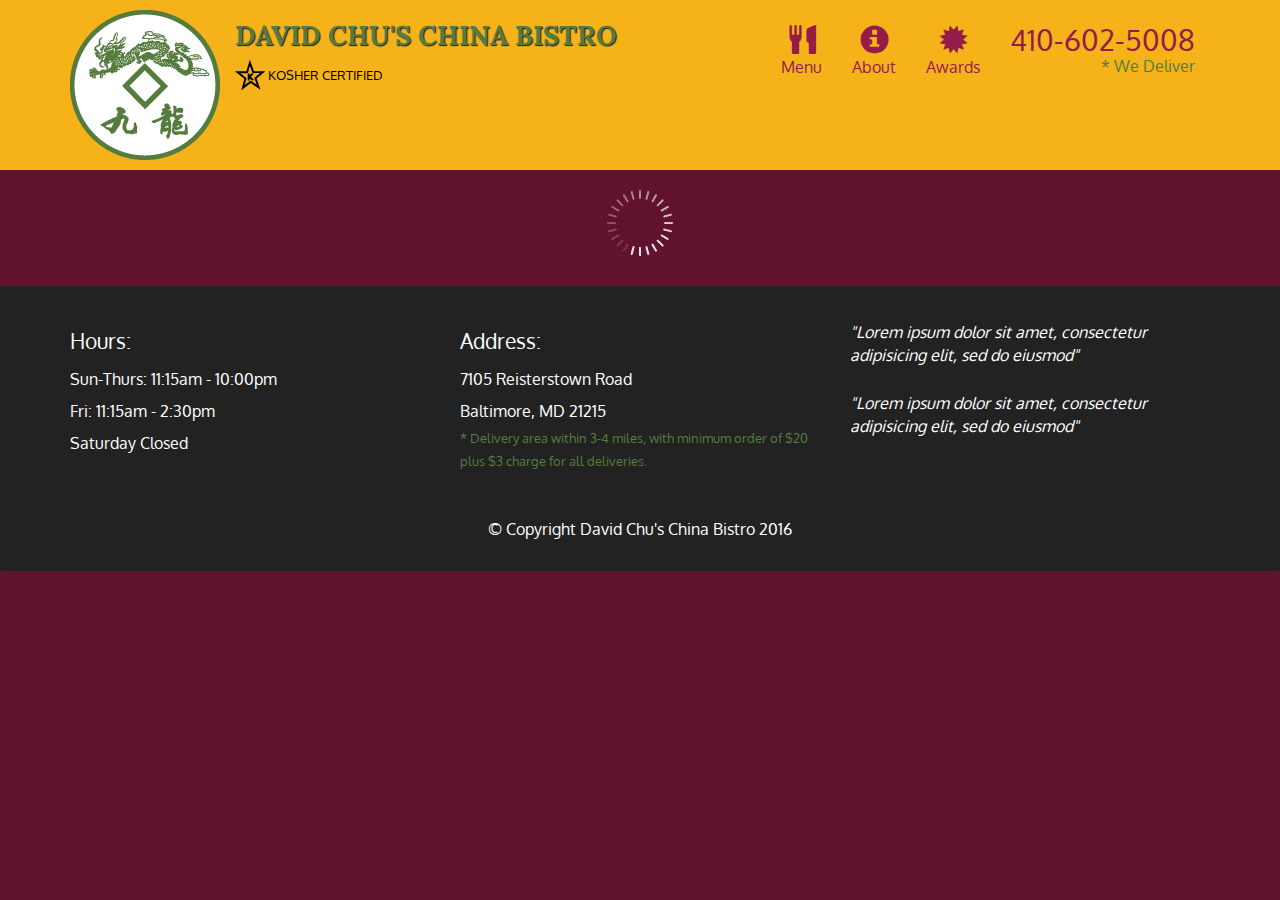
<file: Create_jack-Portfolio/assignment/index.html>
<!doctype html>
<html lang="en">

<head>
  <meta charset="utf-8">
  <meta http-equiv="X-UA-Compatible" content="IE=edge">
  <meta name="viewport" content="width=device-width, initial-scale=1">
  <title>David Chu's China Bistro</title>
  <link rel="stylesheet" href="css/bootstrap.min.css">
  <link rel="stylesheet" href="css/styles.css">
  <link href='https://fonts.googleapis.com/css?family=Oxygen:400,300,700' rel='stylesheet' type='text/css'>
  <link href='https://fonts.googleapis.com/css?family=Lora' rel='stylesheet' type='text/css'>
</head>

<body>
  <header>
    <nav id="header-nav" class="navbar navbar-default">
      <div class="container">
        <div class="navbar-header">
          <a href="index.html" class="pull-left visible-md visible-lg">
            <div id="logo-img" alt="Logo image"></div>
          </a>

          <div class="navbar-brand">
            <a href="index.html">
              <h1>David Chu's China Bistro</h1>
            </a>
            <p>
              <img src="images/star-k-logo.png" alt="Kosher certification">
              <span>Kosher Certified</span>
            </p>
          </div>

          <button id="navbarToggle" type="button" class="navbar-toggle collapsed" data-toggle="collapse"
            data-target="#collapsable-nav" aria-expanded="false">
            <span class="sr-only">Toggle navigation</span>
            <span class="icon-bar"></span>
            <span class="icon-bar"></span>
            <span class="icon-bar"></span>
          </button>
        </div>

        <div id="collapsable-nav" class="collapse navbar-collapse">
          <ul id="nav-list" class="nav navbar-nav navbar-right">
            <li id="navHomeButton" class="visible-xs active">
              <a href="index.html">
                <span class="glyphicon glyphicon-home"></span> Home</a>
            </li>
            <li id="navMenuButton">
              <a href="#" onclick="$dc.loadMenuCategories();">
                <span class="glyphicon glyphicon-cutlery"></span><br class="hidden-xs"> Menu</a>
            </li>
            <li>
              <a href="#">
                <span class="glyphicon glyphicon-info-sign"></span><br class="hidden-xs"> About</a>
            </li>
            <li>
              <a href="#">
                <span class="glyphicon glyphicon-certificate"></span><br class="hidden-xs"> Awards</a>
            </li>
            <li id="phone" class="hidden-xs">
              <a href="tel:410-602-5008">
                <span>410-602-5008</span></a>
              <div>* We Deliver</div>
            </li>
          </ul><!-- #nav-list -->
        </div><!-- .collapse .navbar-collapse -->
      </div><!-- .container -->
    </nav><!-- #header-nav -->
  </header>

  <div id="call-btn" class="visible-xs">
    <a class="btn" href="tel:410-602-5008">
      <span class="glyphicon glyphicon-earphone"></span>
      410-602-5008
    </a>
  </div>
  <div id="xs-deliver" class="text-center visible-xs">* We Deliver</div>

  <div id="main-content" class="container"></div>

  <footer class="panel-footer">
    <div class="container">
      <div class="row">
        <section id="hours" class="col-sm-4">
          <span>Hours:</span><br>
          Sun-Thurs: 11:15am - 10:00pm<br>
          Fri: 11:15am - 2:30pm<br>
          Saturday Closed
          <hr class="visible-xs">
        </section>
        <section id="address" class="col-sm-4">
          <span>Address:</span><br>
          7105 Reisterstown Road<br>
          Baltimore, MD 21215
          <p>* Delivery area within 3-4 miles, with minimum order of $20 plus $3 charge for all deliveries.</p>
          <hr class="visible-xs">
        </section>
        <section id="testimonials" class="col-sm-4">
          <p>"Lorem ipsum dolor sit amet, consectetur adipisicing elit, sed do eiusmod"</p>
          <p>"Lorem ipsum dolor sit amet, consectetur adipisicing elit, sed do eiusmod"</p>
        </section>
      </div>
      <div class="text-center">&copy; Copyright David Chu's China Bistro 2016</div>
    </div>
  </footer>

  <!-- jQuery (Bootstrap JS plugins depend on it) -->
  <script src="js/jquery-2.1.4.min.js"></script>
  <script src="js/bootstrap.min.js"></script>
  <script src="js/ajax-utils.js"></script>
  <script src="js/script.js"></script>
</body>

</html>
</file>
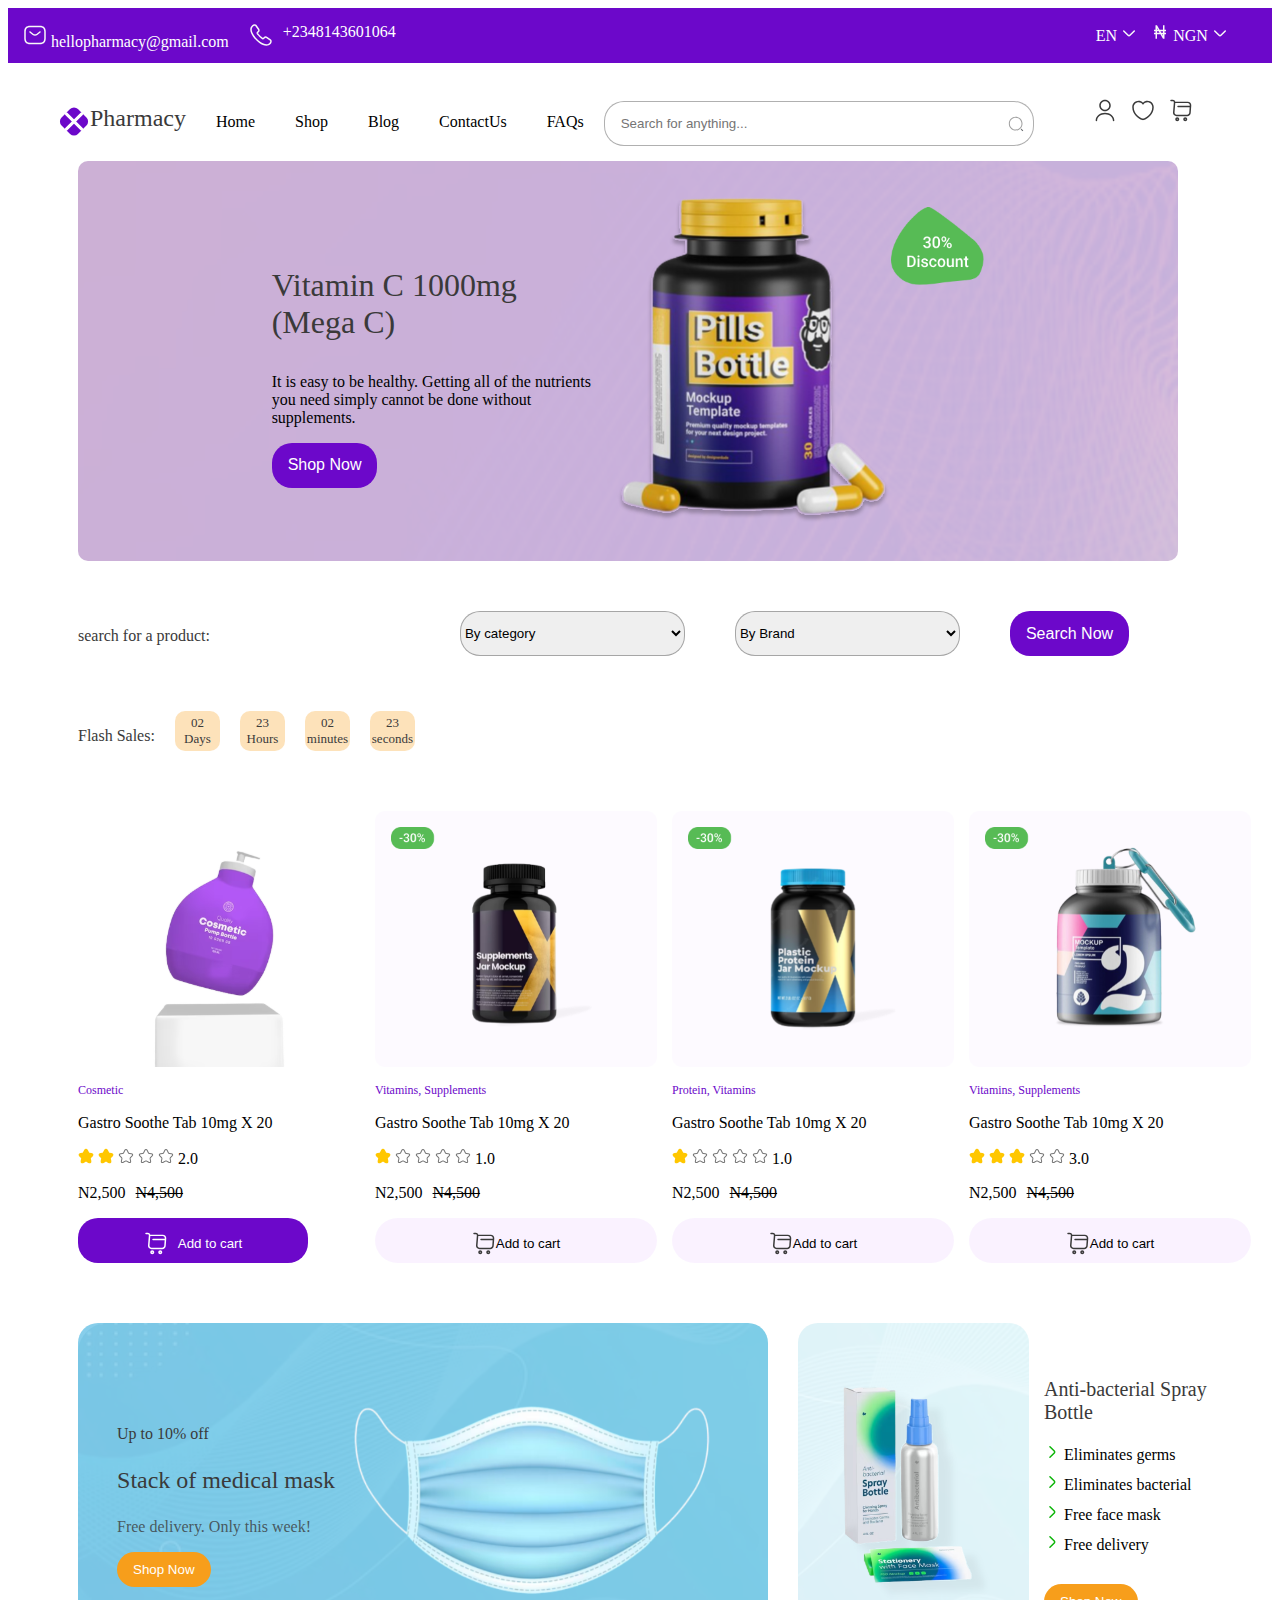
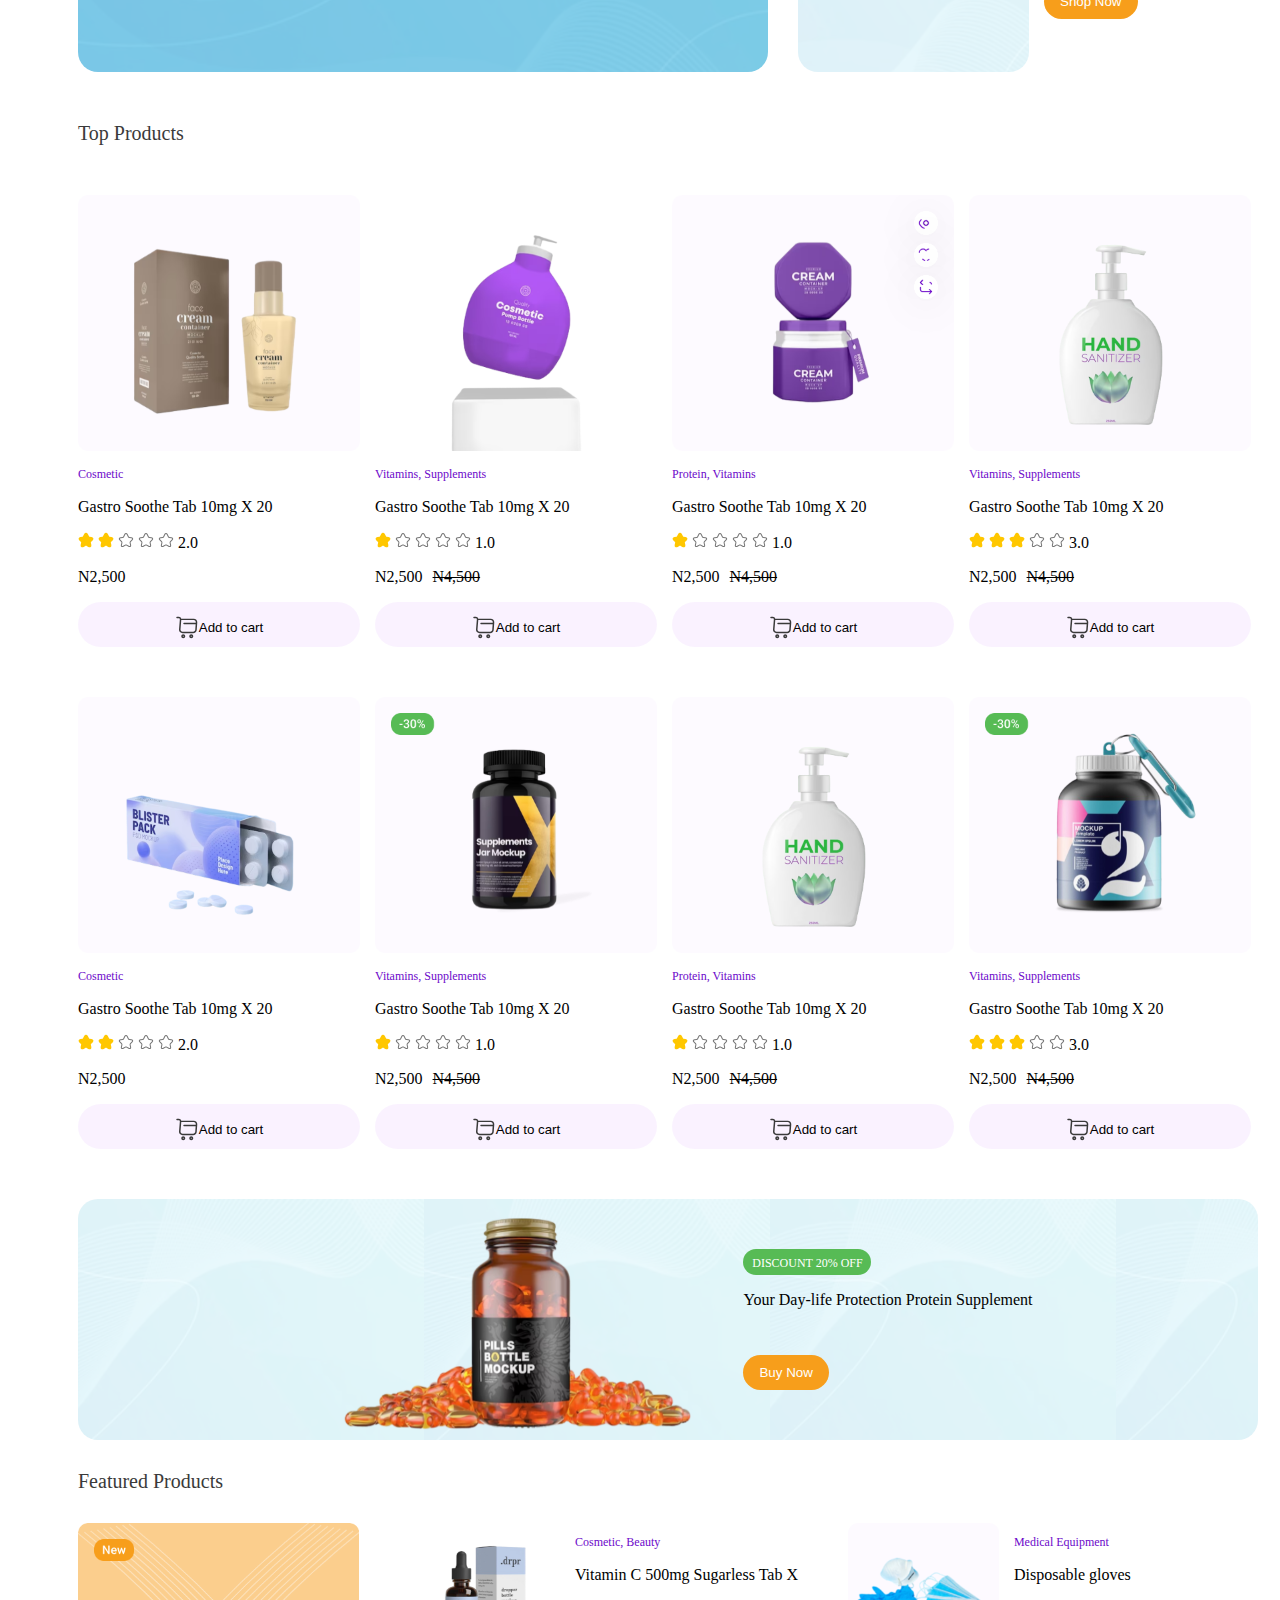
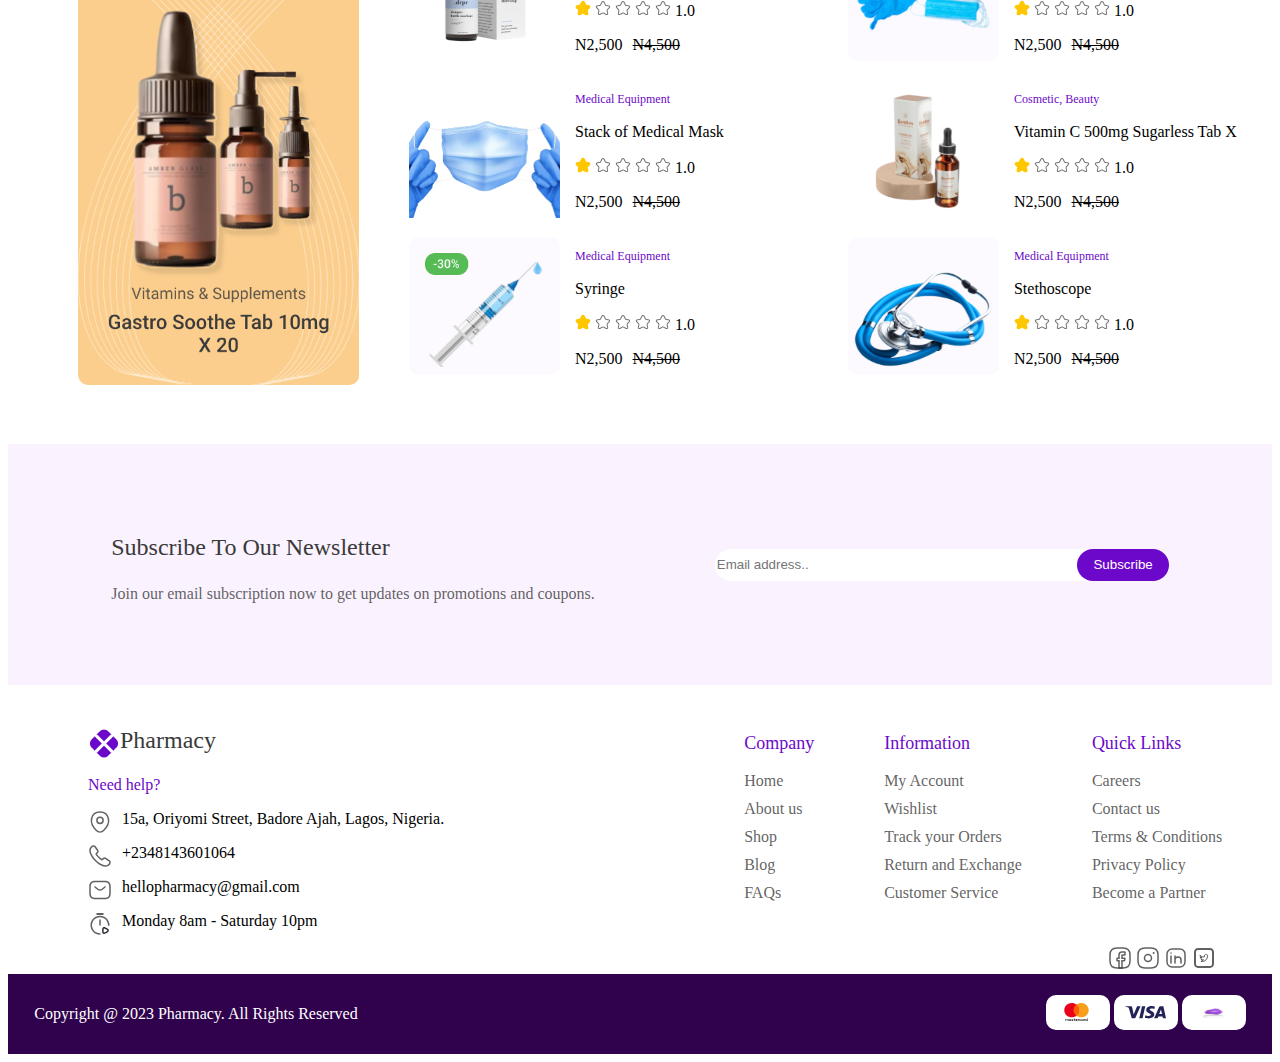
<file: Create_jack-Portfolio/pharmacy/pharmacy.html>
<!DOCTYPE html>
<html lang="en">
<head>
    <meta charset="UTF-8">
    <meta name="viewport" content="width=device-width, initial-scale=1.0">
    <link rel="stylesheet" href="pharmacy.css">
    <title>HelloPharmacy</title>
    <link rel="shortcut icon" href="logo.png" type="image/x-icon">
</head>
<body>
    <header>
        <div class="bar">
            <div class="message">
            <svg viewBox="0 0 24 24" fill="none" xmlns="http://www.w3.org/2000/svg" class="sms">
                <path
                    d="M17 21.25H7C3.35 21.25 1.25 19.15 1.25 15.5V8.5C1.25 4.85 3.35 2.75 7 2.75H17C20.65 2.75 22.75 4.85 22.75 8.5V15.5C22.75 19.15 20.65 21.25 17 21.25ZM7 4.25C4.14 4.25 2.75 5.64 2.75 8.5V15.5C2.75 18.36 4.14 19.75 7 19.75H17C19.86 19.75 21.25 18.36 21.25 15.5V8.5C21.25 5.64 19.86 4.25 17 4.25H7Z"
                    fill="#F8F8F8" />
                <path
                    d="M11.9998 12.87C11.1598 12.87 10.3098 12.61 9.65978 12.08L6.52978 9.57997C6.20978 9.31997 6.14978 8.84997 6.40978 8.52997C6.66978 8.20997 7.13978 8.14997 7.45978 8.40997L10.5898 10.91C11.3498 11.52 12.6398 11.52 13.3998 10.91L16.5298 8.40997C16.8498 8.14997 17.3298 8.19997 17.5798 8.52997C17.8398 8.84997 17.7898 9.32997 17.4598 9.57997L14.3298 12.08C13.6898 12.61 12.8398 12.87 11.9998 12.87Z"
                    fill="#F8F8F8" />
            </svg>
            hellopharmacy@gmail.com
            </div>
           <div class="contact">
                <svg xmlns="http://www.w3.org/2000/svg"  fill="none" viewBox="0 0 24 24" class="call">
                    <path
                        d="M21.97 18.33C21.97 18.69 21.89 19.06 21.72 19.42C21.55 19.78 21.33 20.12 21.04 20.44C20.55 20.98 20.01 21.37 19.4 21.62C18.8 21.87 18.15 22 17.45 22C16.43 22 15.34 21.76 14.19 21.27C13.04 20.78 11.89 20.12 10.75 19.29C9.6 18.45 8.51 17.52 7.47 16.49C6.44 15.45 5.51 14.36 4.68 13.22C3.86 12.08 3.2 10.94 2.72 9.81C2.24 8.67 2 7.58 2 6.54C2 5.86 2.12 5.21 2.36 4.61C2.6 4 2.98 3.44 3.51 2.94C4.15 2.31 4.85 2 5.59 2C5.87 2 6.15 2.06 6.4 2.18C6.66 2.3 6.89 2.48 7.07 2.74L9.39 6.01C9.57 6.26 9.7 6.49 9.79 6.71C9.88 6.92 9.93 7.13 9.93 7.32C9.93 7.56 9.86 7.8 9.72 8.03C9.59 8.26 9.4 8.5 9.16 8.74L8.4 9.53C8.29 9.64 8.24 9.77 8.24 9.93C8.24 10.01 8.25 10.08 8.27 10.16C8.3 10.24 8.33 10.3 8.35 10.36C8.53 10.69 8.84 11.12 9.28 11.64C9.73 12.16 10.21 12.69 10.73 13.22C11.27 13.75 11.79 14.24 12.32 14.69C12.84 15.13 13.27 15.43 13.61 15.61C13.66 15.63 13.72 15.66 13.79 15.69C13.87 15.72 13.95 15.73 14.04 15.73C14.21 15.73 14.34 15.67 14.45 15.56L15.21 14.81C15.46 14.56 15.7 14.37 15.93 14.25C16.16 14.11 16.39 14.04 16.64 14.04C16.83 14.04 17.03 14.08 17.25 14.17C17.47 14.26 17.7 14.39 17.95 14.56L21.26 16.91C21.52 17.09 21.7 17.3 21.81 17.55C21.91 17.8 21.97 18.05 21.97 18.33Z"
                        stroke="#F8F8F8" stroke-width="1.5" stroke-miterlimit="10" />
                </svg>
                +2348143601064
            </div>
            <div class="text">
                EN
                <svg width="16" height="16" viewBox="0 0 16 16" fill="none" xmlns="http://www.w3.org/2000/svg">
                    <path d="M13.28 5.96667L8.9333 10.3133C8.41997 10.8267 7.57997 10.8267 7.06664 10.3133L2.71997 5.96667"
                        stroke="#F8F8F8" stroke-width="1.5" stroke-miterlimit="10" stroke-linecap="round" stroke-linejoin="round" />
                </svg>
                <svg width="18" height="18" viewBox="0 0 18 18" fill="none" xmlns="http://www.w3.org/2000/svg" class="naira">
                    <path
                        d="M3 6.75H4.5V2.25H6L8.565 6.75H12V2.25H13.5V6.75H15V8.25H13.5V9.75H15V11.25H13.5V15.75H12L9.4275 11.25H6V15.75H4.5V11.25H3V9.75H4.5V8.25H3V6.75ZM6 6.75H6.8475L6 5.2725V6.75ZM6 8.25V9.75H8.565L7.71 8.25H6ZM12 12.75V11.25H11.1375L12 12.75ZM9.42 8.25L10.2825 9.75H12V8.25H9.42Z"
                        fill="#F8F8F8" />
                </svg>
                NGN
                <svg width="16" height="16" viewBox="0 0 16 16" fill="none" xmlns="http://www.w3.org/2000/svg">
                    <path d="M13.28 5.96667L8.9333 10.3133C8.41997 10.8267 7.57997 10.8267 7.06664 10.3133L2.71997 5.96667"
                        stroke="#F8F8F8" stroke-width="1.5" stroke-miterlimit="10" stroke-linecap="round" stroke-linejoin="round" />
                </svg>
            </div>
        </div>
    </header>
    <nav class="navbar">
        <ul class="unordered">
            <a href="#" class="drug">
                <svg width="32" height="33" viewBox="0 0 32 33" fill="none" xmlns="http://www.w3.org/2000/svg">
                    <path
                        d="M27.9333 19.9L19.4133 28.42C17.5467 30.2867 14.48 30.2867 12.6 28.42L4.07999 19.9C2.21333 18.0333 2.21333 14.9667 4.07999 13.0867L12.6 4.56666C14.4667 2.69999 17.5333 2.69999 19.4133 4.56666L27.9333 13.0867C29.8 14.9667 29.8 18.0333 27.9333 19.9Z"
                        fill="#6C08CA" stroke="#6C08CA" stroke-width="1.5" stroke-linecap="round" stroke-linejoin="round" />
                    <path d="M8.33331 8.83334L23.6666 24.1667" stroke="white" stroke-width="3" stroke-linecap="round"
                        stroke-linejoin="round" />
                    <path d="M23.6666 8.83334L8.33331 24.1667" stroke="white" stroke-width="3" stroke-linecap="round"
                        stroke-linejoin="round" />
                </svg>
                Pharmacy
            </a>
        <li>
            <a href="#HOME">
            Home
            </a>
        </li>
        <li>
            <a href="#shop">
            Shop
            </a>
        </li>
        <li>
            <a href="#blog">
                Blog
            </a></li>
        <li>
            <a href="#Contact">
                ContactUs
            </a>
        </li>
        <li>FAQs</li>
            <div class="bro">
                <div class="search-container">
                    <input type="search" placeholder="Search for anything..." class="search-input" name="search">
                    <svg class="search-icon" width="16" height="17" viewBox="0 0 16 17" xmlns="http://www.w3.org/2000/svg">
                        <path
                            d="M7.66671 15C3.90004 15 0.833374 11.9333 0.833374 8.16668C0.833374 4.40001 3.90004 1.33334 7.66671 1.33334C11.4334 1.33334 14.5 4.40001 14.5 8.16668C14.5 11.9333 11.4334 15 7.66671 15ZM7.66671 2.33334C4.44671 2.33334 1.83337 4.95334 1.83337 8.16668C1.83337 11.38 4.44671 14 7.66671 14C10.8867 14 13.5 11.38 13.5 8.16668C13.5 4.95334 10.8867 2.33334 7.66671 2.33334Z"
                            fill="#3A3A3A" fill-opacity="0.7" />
                        <path
                            d="M14.6666 15.6667C14.54 15.6667 14.4133 15.62 14.3133 15.52L12.98 14.1867C12.7866 13.9933 12.7866 13.6733 12.98 13.48C13.1733 13.2867 13.4933 13.2867 13.6866 13.48L15.02 14.8133C15.2133 15.0067 15.2133 15.3267 15.02 15.52C14.92 15.62 14.7933 15.6667 14.6666 15.6667Z"
                            fill="#292D32" />
                    </svg>
                </div>
                <a href="" class="links">
            <svg width="24" height="25" viewBox="0 0 24 25" fill="none" xmlns="http://www.w3.org/2000/svg" class="icons">
                <path
                    d="M12 13.25C8.83 13.25 6.25 10.67 6.25 7.5C6.25 4.33 8.83 1.75 12 1.75C15.17 1.75 17.75 4.33 17.75 7.5C17.75 10.67 15.17 13.25 12 13.25ZM12 3.25C9.66 3.25 7.75 5.16 7.75 7.5C7.75 9.84 9.66 11.75 12 11.75C14.34 11.75 16.25 9.84 16.25 7.5C16.25 5.16 14.34 3.25 12 3.25Z"
                    fill="#3A3A3A" />
                <path
                    d="M20.5901 23.25C20.1801 23.25 19.8401 22.91 19.8401 22.5C19.8401 19.05 16.3202 16.25 12.0002 16.25C7.68015 16.25 4.16016 19.05 4.16016 22.5C4.16016 22.91 3.82016 23.25 3.41016 23.25C3.00016 23.25 2.66016 22.91 2.66016 22.5C2.66016 18.23 6.85015 14.75 12.0002 14.75C17.1502 14.75 21.3401 18.23 21.3401 22.5C21.3401 22.91 21.0001 23.25 20.5901 23.25Z"
                    fill="#3A3A3A" />
            </svg>
            
            <svg width="24" height="25" viewBox="0 0 24 25" fill="none" xmlns="http://www.w3.org/2000/svg" class="icons">
                <path
                    d="M12 22.15C11.69 22.15 11.39 22.11 11.14 22.02C7.32 20.71 1.25 16.06 1.25 9.19001C1.25 5.69001 4.08 2.85001 7.56 2.85001C9.25 2.85001 10.83 3.51001 12 4.69001C13.17 3.51001 14.75 2.85001 16.44 2.85001C19.92 2.85001 22.75 5.70001 22.75 9.19001C22.75 16.07 16.68 20.71 12.86 22.02C12.61 22.11 12.31 22.15 12 22.15ZM7.56 4.35001C4.91 4.35001 2.75 6.52001 2.75 9.19001C2.75 16.02 9.32 19.82 11.63 20.61C11.81 20.67 12.2 20.67 12.38 20.61C14.68 19.82 21.26 16.03 21.26 9.19001C21.26 6.52001 19.1 4.35001 16.45 4.35001C14.93 4.35001 13.52 5.06001 12.61 6.29001C12.33 6.67001 11.69 6.67001 11.41 6.29001C10.48 5.05001 9.08 4.35001 7.56 4.35001Z"
                    fill="#3A3A3A" />
            </svg>
            <svg width="24" height="25" viewBox="0 0 24 25" fill="none" xmlns="http://www.w3.org/2000/svg" class="icons">
                <path
                    d="M18.19 18.25H7.53999C6.54999 18.25 5.59999 17.83 4.92999 17.1C4.25999 16.37 3.92 15.39 4 14.4L4.83 4.44C4.86 4.13 4.74999 3.83001 4.53999 3.60001C4.32999 3.37001 4.04 3.25 3.73 3.25H2C1.59 3.25 1.25 2.91 1.25 2.5C1.25 2.09 1.59 1.75 2 1.75H3.74001C4.47001 1.75 5.15999 2.06 5.64999 2.59C5.91999 2.89 6.12 3.24 6.23 3.63H18.72C19.73 3.63 20.66 4.03 21.34 4.75C22.01 5.48 22.35 6.43 22.27 7.44L21.73 14.94C21.62 16.77 20.02 18.25 18.19 18.25ZM6.28 5.12L5.5 14.52C5.45 15.1 5.64 15.65 6.03 16.08C6.42 16.51 6.95999 16.74 7.53999 16.74H18.19C19.23 16.74 20.17 15.86 20.25 14.82L20.79 7.32001C20.83 6.73001 20.64 6.17001 20.25 5.76001C19.86 5.34001 19.32 5.10999 18.73 5.10999H6.28V5.12Z"
                    fill="#3A3A3A" />
                <path
                    d="M16.25 23.25C15.15 23.25 14.25 22.35 14.25 21.25C14.25 20.15 15.15 19.25 16.25 19.25C17.35 19.25 18.25 20.15 18.25 21.25C18.25 22.35 17.35 23.25 16.25 23.25ZM16.25 20.75C15.97 20.75 15.75 20.97 15.75 21.25C15.75 21.53 15.97 21.75 16.25 21.75C16.53 21.75 16.75 21.53 16.75 21.25C16.75 20.97 16.53 20.75 16.25 20.75Z"
                    fill="#3A3A3A" />
                <path
                    d="M8.25 23.25C7.15 23.25 6.25 22.35 6.25 21.25C6.25 20.15 7.15 19.25 8.25 19.25C9.35 19.25 10.25 20.15 10.25 21.25C10.25 22.35 9.35 23.25 8.25 23.25ZM8.25 20.75C7.97 20.75 7.75 20.97 7.75 21.25C7.75 21.53 7.97 21.75 8.25 21.75C8.53 21.75 8.75 21.53 8.75 21.25C8.75 20.97 8.53 20.75 8.25 20.75Z"
                    fill="#3A3A3A" />
                <path
                    d="M21 9.25H9C8.59 9.25 8.25 8.91 8.25 8.5C8.25 8.09 8.59 7.75 9 7.75H21C21.41 7.75 21.75 8.09 21.75 8.5C21.75 8.91 21.41 9.25 21 9.25Z"
                    fill="#3A3A3A" />
            </svg>
            </a>
        </ul>
    </nav>
    <section id="HOME" class="home">
        <div class="background">
            <div>
            <span class="Vitamin">
            <p>
                Vitamin C 1000mg
                <br>
                (Mega C)
            </p>
            </span>
            <span>
                <p>
                    It is easy to be healthy. Getting all of the nutrients
                    <br>
                     you need simply cannot be done without 
                     <br>
                     supplements.
                </p>
            </span>
            <button class="button">
                <a href="#" class="button-text">
                Shop Now
                </a>
            </button>
            </div>
            <img src="bottle.png" alt="" class="bottle">
            <img src="vector.png" alt="" class="vector">
            
        </div>
    </section>
    <section id="shop">
        <div class="product"> 
            <p class="search-product">
                search for a product: 
            </p>
            <div class="select-category">
            <select name="category" class="category" placeholder="By category">
                <option value="category">By category</option>
                <option value="">category 1</option>
                <option value="">category 1</option>
                <option value="">category 1</option>
                <option value="">category 1</option>
            </select>
            <select name="" id="" class="brand">
                <option value="">By Brand</option>
                <option value="">Brand 1</option>
                <option value="">Brand 1</option>
                <option value="">Brand 1</option>
                <option value="">Brand 1</option>
            </select>
            </div>
        <button class="button">
            <a href="#" class="button-text">
                Search Now
            </a>
        </button>
        </div>
        <div class="flash-sales">
            <p class="search-product">
                Flash Sales:
            </p>
            <div class="day">
                <p class="days">
                    02
                    <br>
                    Days
                </p>
            </div>
            <div class="day">
                <p class="days">
                    23
                    <br>
                    Hours
                </p>
            </div>
            <div class="day">
                <p class="days">
                    02
                    <br>
                    minutes
                </p>
            </div>
            <div class="day">
                <p class="days">
                    23
                    <br>
                    seconds
                </p>
            </div>
        </div>
        <div class="main-shop">
            <div class="item-1">
                <svg width="282" height="256" viewBox="0 0 282 256" fill="none" xmlns="http://www.w3.org/2000/svg"
                    xmlns:xlink="http://www.w3.org/1999/xlink">
                    <rect width="282" height="256" fill="url(#pattern0)" />
                    <defs>
                        <pattern id="pattern0" patternContentUnits="objectBoundingBox" width="1" height="1">
                            <use xlink:href="#image0_544_1664" transform="matrix(0.00209654 0 0 0.00230947 -0.104852 0)" />
                        </pattern>
                        <image id="image0_544_1664" width="577" height="433"
                            xlink:href="[data-uri]" />
                    </defs>
                </svg>
                <p class="span-1">
                    Cosmetic
                </p>
                <p>
                    Gastro Soothe Tab 10mg X 20
                </p>
                <div class="star"> 
                    <svg width="16" height="16" viewBox="0 0 16 16" fill="none" xmlns="http://www.w3.org/2000/svg">
<path d="M9.15333 2.34001L10.3267 4.68668C10.4867 5.01334 10.9133 5.32668 11.2733 5.38668L13.4 5.74001C14.76 5.96668 15.08 6.95334 14.1 7.92668L12.4467 9.58001C12.1667 9.86001 12.0133 10.4 12.1 10.7867L12.5733 12.8333C12.9467 14.4533 12.0867 15.08 10.6533 14.2333L8.66 13.0533C8.3 12.84 7.70667 12.84 7.34 13.0533L5.34667 14.2333C3.92 15.08 3.05333 14.4467 3.42667 12.8333L3.9 10.7867C3.98667 10.4 3.83333 9.86001 3.55333 9.58001L1.9 7.92668C0.926667 6.95334 1.24 5.96668 2.6 5.74001L4.72667 5.38668C5.08 5.32668 5.50667 5.01334 5.66667 4.68668L6.84 2.34001C7.48 1.06668 8.52 1.06668 9.15333 2.34001Z" fill="#FFC700" stroke="#FFC700" stroke-width="1.5" stroke-linecap="round" stroke-linejoin="round"/>
</svg>
<svg width="16" height="16" viewBox="0 0 16 16" fill="none" xmlns="http://www.w3.org/2000/svg">
<path d="M9.15333 2.34001L10.3267 4.68668C10.4867 5.01334 10.9133 5.32668 11.2733 5.38668L13.4 5.74001C14.76 5.96668 15.08 6.95334 14.1 7.92668L12.4467 9.58001C12.1667 9.86001 12.0133 10.4 12.1 10.7867L12.5733 12.8333C12.9467 14.4533 12.0867 15.08 10.6533 14.2333L8.66 13.0533C8.3 12.84 7.70667 12.84 7.34 13.0533L5.34667 14.2333C3.92 15.08 3.05333 14.4467 3.42667 12.8333L3.9 10.7867C3.98667 10.4 3.83333 9.86001 3.55333 9.58001L1.9 7.92668C0.926667 6.95334 1.24 5.96668 2.6 5.74001L4.72667 5.38668C5.08 5.32668 5.50667 5.01334 5.66667 4.68668L6.84 2.34001C7.48 1.06668 8.52 1.06668 9.15333 2.34001Z" fill="#FFC700" stroke="#FFC700" stroke-width="1.5" stroke-linecap="round" stroke-linejoin="round"/>
</svg>
<svg width="16" height="16" viewBox="0 0 16 16" fill="none" xmlns="http://www.w3.org/2000/svg">
<path d="M11.7733 15.1133C11.42 15.1133 10.9667 15 10.4 14.6667L8.40666 13.4867C8.2 13.3667 7.8 13.3667 7.6 13.4867L5.6 14.6667C4.42 15.3667 3.72666 15.0867 3.41333 14.86C3.10666 14.6333 2.62666 14.0533 2.94 12.72L3.41333 10.6733C3.46666 10.46 3.36 10.0933 3.2 9.93334L1.54666 8.28001C0.719997 7.45334 0.786664 6.74667 0.899997 6.40001C1.01333 6.05334 1.37333 5.44 2.52 5.24667L4.64666 4.89334C4.84666 4.86 5.13333 4.64667 5.22 4.46667L6.4 2.11334C6.93333 1.04 7.63333 0.880005 8 0.880005C8.36666 0.880005 9.06666 1.04 9.6 2.11334L10.7733 4.46C10.8667 4.64 11.1533 4.85334 11.3533 4.88667L13.48 5.24001C14.6333 5.43334 14.9933 6.04667 15.1 6.39334C15.2067 6.74001 15.2733 7.44667 14.4533 8.27334L12.8 9.93334C12.64 10.0933 12.54 10.4533 12.5867 10.6733L13.06 12.72C13.3667 14.0533 12.8933 14.6333 12.5867 14.86C12.42 14.98 12.1533 15.1133 11.7733 15.1133ZM8 12.3933C8.32666 12.3933 8.65333 12.4733 8.91333 12.6267L10.9067 13.8067C11.4867 14.1533 11.8533 14.1533 11.9933 14.0533C12.1333 13.9533 12.2333 13.6 12.0867 12.9467L11.6133 10.9C11.4867 10.3467 11.6933 9.63334 12.0933 9.22667L13.7467 7.57334C14.0733 7.24667 14.22 6.92667 14.1533 6.70667C14.08 6.48667 13.7733 6.30667 13.32 6.23334L11.1933 5.88C10.68 5.79334 10.12 5.38 9.88666 4.91334L8.71333 2.56667C8.5 2.14 8.23333 1.88667 8 1.88667C7.76666 1.88667 7.5 2.14 7.29333 2.56667L6.11333 4.91334C5.88 5.38 5.32 5.79334 4.80666 5.88L2.68666 6.23334C2.23333 6.30667 1.92666 6.48667 1.85333 6.70667C1.78 6.92667 1.93333 7.25334 2.26 7.57334L3.91333 9.22667C4.31333 9.62667 4.52 10.3467 4.39333 10.9L3.92 12.9467C3.76666 13.6067 3.87333 13.9533 4.01333 14.0533C4.15333 14.1533 4.51333 14.1467 5.1 13.8067L7.09333 12.6267C7.34666 12.4733 7.67333 12.3933 8 12.3933Z" fill="#3A3A3A" fill-opacity="0.7"/>
</svg>
<svg width="16" height="16" viewBox="0 0 16 16" fill="none" xmlns="http://www.w3.org/2000/svg">
<path d="M11.7733 15.1133C11.42 15.1133 10.9667 15 10.4 14.6667L8.40666 13.4867C8.2 13.3667 7.8 13.3667 7.6 13.4867L5.6 14.6667C4.42 15.3667 3.72666 15.0867 3.41333 14.86C3.10666 14.6333 2.62666 14.0533 2.94 12.72L3.41333 10.6733C3.46666 10.46 3.36 10.0933 3.2 9.93334L1.54666 8.28001C0.719997 7.45334 0.786664 6.74667 0.899997 6.40001C1.01333 6.05334 1.37333 5.44 2.52 5.24667L4.64666 4.89334C4.84666 4.86 5.13333 4.64667 5.22 4.46667L6.4 2.11334C6.93333 1.04 7.63333 0.880005 8 0.880005C8.36666 0.880005 9.06666 1.04 9.6 2.11334L10.7733 4.46C10.8667 4.64 11.1533 4.85334 11.3533 4.88667L13.48 5.24001C14.6333 5.43334 14.9933 6.04667 15.1 6.39334C15.2067 6.74001 15.2733 7.44667 14.4533 8.27334L12.8 9.93334C12.64 10.0933 12.54 10.4533 12.5867 10.6733L13.06 12.72C13.3667 14.0533 12.8933 14.6333 12.5867 14.86C12.42 14.98 12.1533 15.1133 11.7733 15.1133ZM8 12.3933C8.32666 12.3933 8.65333 12.4733 8.91333 12.6267L10.9067 13.8067C11.4867 14.1533 11.8533 14.1533 11.9933 14.0533C12.1333 13.9533 12.2333 13.6 12.0867 12.9467L11.6133 10.9C11.4867 10.3467 11.6933 9.63334 12.0933 9.22667L13.7467 7.57334C14.0733 7.24667 14.22 6.92667 14.1533 6.70667C14.08 6.48667 13.7733 6.30667 13.32 6.23334L11.1933 5.88C10.68 5.79334 10.12 5.38 9.88666 4.91334L8.71333 2.56667C8.5 2.14 8.23333 1.88667 8 1.88667C7.76666 1.88667 7.5 2.14 7.29333 2.56667L6.11333 4.91334C5.88 5.38 5.32 5.79334 4.80666 5.88L2.68666 6.23334C2.23333 6.30667 1.92666 6.48667 1.85333 6.70667C1.78 6.92667 1.93333 7.25334 2.26 7.57334L3.91333 9.22667C4.31333 9.62667 4.52 10.3467 4.39333 10.9L3.92 12.9467C3.76666 13.6067 3.87333 13.9533 4.01333 14.0533C4.15333 14.1533 4.51333 14.1467 5.1 13.8067L7.09333 12.6267C7.34666 12.4733 7.67333 12.3933 8 12.3933Z" fill="#3A3A3A" fill-opacity="0.7"/>
</svg>
<svg width="16" height="16" viewBox="0 0 16 16" fill="none" xmlns="http://www.w3.org/2000/svg">
    <path
        d="M11.7733 15.1133C11.42 15.1133 10.9667 15 10.4 14.6667L8.40666 13.4867C8.2 13.3667 7.8 13.3667 7.6 13.4867L5.6 14.6667C4.42 15.3667 3.72666 15.0867 3.41333 14.86C3.10666 14.6333 2.62666 14.0533 2.94 12.72L3.41333 10.6733C3.46666 10.46 3.36 10.0933 3.2 9.93334L1.54666 8.28001C0.719997 7.45334 0.786664 6.74667 0.899997 6.40001C1.01333 6.05334 1.37333 5.44 2.52 5.24667L4.64666 4.89334C4.84666 4.86 5.13333 4.64667 5.22 4.46667L6.4 2.11334C6.93333 1.04 7.63333 0.880005 8 0.880005C8.36666 0.880005 9.06666 1.04 9.6 2.11334L10.7733 4.46C10.8667 4.64 11.1533 4.85334 11.3533 4.88667L13.48 5.24001C14.6333 5.43334 14.9933 6.04667 15.1 6.39334C15.2067 6.74001 15.2733 7.44667 14.4533 8.27334L12.8 9.93334C12.64 10.0933 12.54 10.4533 12.5867 10.6733L13.06 12.72C13.3667 14.0533 12.8933 14.6333 12.5867 14.86C12.42 14.98 12.1533 15.1133 11.7733 15.1133ZM8 12.3933C8.32666 12.3933 8.65333 12.4733 8.91333 12.6267L10.9067 13.8067C11.4867 14.1533 11.8533 14.1533 11.9933 14.0533C12.1333 13.9533 12.2333 13.6 12.0867 12.9467L11.6133 10.9C11.4867 10.3467 11.6933 9.63334 12.0933 9.22667L13.7467 7.57334C14.0733 7.24667 14.22 6.92667 14.1533 6.70667C14.08 6.48667 13.7733 6.30667 13.32 6.23334L11.1933 5.88C10.68 5.79334 10.12 5.38 9.88666 4.91334L8.71333 2.56667C8.5 2.14 8.23333 1.88667 8 1.88667C7.76666 1.88667 7.5 2.14 7.29333 2.56667L6.11333 4.91334C5.88 5.38 5.32 5.79334 4.80666 5.88L2.68666 6.23334C2.23333 6.30667 1.92666 6.48667 1.85333 6.70667C1.78 6.92667 1.93333 7.25334 2.26 7.57334L3.91333 9.22667C4.31333 9.62667 4.52 10.3467 4.39333 10.9L3.92 12.9467C3.76666 13.6067 3.87333 13.9533 4.01333 14.0533C4.15333 14.1533 4.51333 14.1467 5.1 13.8067L7.09333 12.6267C7.34666 12.4733 7.67333 12.3933 8 12.3933Z"
        fill="#3A3A3A" fill-opacity="0.7" />
</svg> 2.0
                </div>
                <div class="amount">
                <p>
                    N2,500
                </p>
                <p class="strike">
                    N4,500
                </p>
                </div>
                    <button class="button-1">
                <a href="#" class="button-text-1">
                    <svg width="24" height="25" viewBox="0 0 24 25" fill="none" xmlns="http://www.w3.org/2000/svg" class="cart">
                        <path
                            d="M18.19 18.25H7.53999C6.54999 18.25 5.59999 17.83 4.92999 17.1C4.25999 16.37 3.92 15.39 4 14.4L4.83 4.44C4.86 4.13 4.74999 3.83001 4.53999 3.60001C4.32999 3.37001 4.04 3.25 3.73 3.25H2C1.59 3.25 1.25 2.91 1.25 2.5C1.25 2.09 1.59 1.75 2 1.75H3.74001C4.47001 1.75 5.15999 2.06 5.64999 2.59C5.91999 2.89 6.12 3.24 6.23 3.63H18.72C19.73 3.63 20.66 4.03 21.34 4.75C22.01 5.48 22.35 6.43 22.27 7.44L21.73 14.94C21.62 16.77 20.02 18.25 18.19 18.25ZM6.28 5.12L5.5 14.52C5.45 15.1 5.64 15.65 6.03 16.08C6.42 16.51 6.95999 16.74 7.53999 16.74H18.19C19.23 16.74 20.17 15.86 20.25 14.82L20.79 7.32001C20.83 6.73001 20.64 6.17001 20.25 5.76001C19.86 5.34001 19.32 5.10999 18.73 5.10999H6.28V5.12Z"
                            fill="white" />
                        <path
                            d="M16.25 23.25C15.15 23.25 14.25 22.35 14.25 21.25C14.25 20.15 15.15 19.25 16.25 19.25C17.35 19.25 18.25 20.15 18.25 21.25C18.25 22.35 17.35 23.25 16.25 23.25ZM16.25 20.75C15.97 20.75 15.75 20.97 15.75 21.25C15.75 21.53 15.97 21.75 16.25 21.75C16.53 21.75 16.75 21.53 16.75 21.25C16.75 20.97 16.53 20.75 16.25 20.75Z"
                            fill="white" />
                        <path
                            d="M8.25 23.25C7.15 23.25 6.25 22.35 6.25 21.25C6.25 20.15 7.15 19.25 8.25 19.25C9.35 19.25 10.25 20.15 10.25 21.25C10.25 22.35 9.35 23.25 8.25 23.25ZM8.25 20.75C7.97 20.75 7.75 20.97 7.75 21.25C7.75 21.53 7.97 21.75 8.25 21.75C8.53 21.75 8.75 21.53 8.75 21.25C8.75 20.97 8.53 20.75 8.25 20.75Z"
                            fill="white" />
                        <path
                            d="M21 9.25H9C8.59 9.25 8.25 8.91 8.25 8.5C8.25 8.09 8.59 7.75 9 7.75H21C21.41 7.75 21.75 8.09 21.75 8.5C21.75 8.91 21.41 9.25 21 9.25Z"
                            fill="white" />
                    </svg>
                Add to cart
                </a>
            </button>
            </div>
            <div class="item-1 item-0">
               <img src="drug.png" alt="" class="item-2">
                <p class="span-1">
                    Vitamins, Supplements
                </p>
                <p>
                    Gastro Soothe Tab 10mg X 20
                </p>
                <div class="star"> 
                    <svg width="16" height="16" viewBox="0 0 16 16" fill="none" xmlns="http://www.w3.org/2000/svg">
<path d="M9.15333 2.34001L10.3267 4.68668C10.4867 5.01334 10.9133 5.32668 11.2733 5.38668L13.4 5.74001C14.76 5.96668 15.08 6.95334 14.1 7.92668L12.4467 9.58001C12.1667 9.86001 12.0133 10.4 12.1 10.7867L12.5733 12.8333C12.9467 14.4533 12.0867 15.08 10.6533 14.2333L8.66 13.0533C8.3 12.84 7.70667 12.84 7.34 13.0533L5.34667 14.2333C3.92 15.08 3.05333 14.4467 3.42667 12.8333L3.9 10.7867C3.98667 10.4 3.83333 9.86001 3.55333 9.58001L1.9 7.92668C0.926667 6.95334 1.24 5.96668 2.6 5.74001L4.72667 5.38668C5.08 5.32668 5.50667 5.01334 5.66667 4.68668L6.84 2.34001C7.48 1.06668 8.52 1.06668 9.15333 2.34001Z" fill="#FFC700" stroke="#FFC700" stroke-width="1.5" stroke-linecap="round" stroke-linejoin="round"/>
</svg>
<svg width="16" height="16" viewBox="0 0 16 16" fill="none" xmlns="http://www.w3.org/2000/svg">
<path d="M11.7733 15.1133C11.42 15.1133 10.9667 15 10.4 14.6667L8.40666 13.4867C8.2 13.3667 7.8 13.3667 7.6 13.4867L5.6 14.6667C4.42 15.3667 3.72666 15.0867 3.41333 14.86C3.10666 14.6333 2.62666 14.0533 2.94 12.72L3.41333 10.6733C3.46666 10.46 3.36 10.0933 3.2 9.93334L1.54666 8.28001C0.719997 7.45334 0.786664 6.74667 0.899997 6.40001C1.01333 6.05334 1.37333 5.44 2.52 5.24667L4.64666 4.89334C4.84666 4.86 5.13333 4.64667 5.22 4.46667L6.4 2.11334C6.93333 1.04 7.63333 0.880005 8 0.880005C8.36666 0.880005 9.06666 1.04 9.6 2.11334L10.7733 4.46C10.8667 4.64 11.1533 4.85334 11.3533 4.88667L13.48 5.24001C14.6333 5.43334 14.9933 6.04667 15.1 6.39334C15.2067 6.74001 15.2733 7.44667 14.4533 8.27334L12.8 9.93334C12.64 10.0933 12.54 10.4533 12.5867 10.6733L13.06 12.72C13.3667 14.0533 12.8933 14.6333 12.5867 14.86C12.42 14.98 12.1533 15.1133 11.7733 15.1133ZM8 12.3933C8.32666 12.3933 8.65333 12.4733 8.91333 12.6267L10.9067 13.8067C11.4867 14.1533 11.8533 14.1533 11.9933 14.0533C12.1333 13.9533 12.2333 13.6 12.0867 12.9467L11.6133 10.9C11.4867 10.3467 11.6933 9.63334 12.0933 9.22667L13.7467 7.57334C14.0733 7.24667 14.22 6.92667 14.1533 6.70667C14.08 6.48667 13.7733 6.30667 13.32 6.23334L11.1933 5.88C10.68 5.79334 10.12 5.38 9.88666 4.91334L8.71333 2.56667C8.5 2.14 8.23333 1.88667 8 1.88667C7.76666 1.88667 7.5 2.14 7.29333 2.56667L6.11333 4.91334C5.88 5.38 5.32 5.79334 4.80666 5.88L2.68666 6.23334C2.23333 6.30667 1.92666 6.48667 1.85333 6.70667C1.78 6.92667 1.93333 7.25334 2.26 7.57334L3.91333 9.22667C4.31333 9.62667 4.52 10.3467 4.39333 10.9L3.92 12.9467C3.76666 13.6067 3.87333 13.9533 4.01333 14.0533C4.15333 14.1533 4.51333 14.1467 5.1 13.8067L7.09333 12.6267C7.34666 12.4733 7.67333 12.3933 8 12.3933Z" fill="#3A3A3A" fill-opacity="0.7"/>
</svg>
<svg width="16" height="16" viewBox="0 0 16 16" fill="none" xmlns="http://www.w3.org/2000/svg">
<path d="M11.7733 15.1133C11.42 15.1133 10.9667 15 10.4 14.6667L8.40666 13.4867C8.2 13.3667 7.8 13.3667 7.6 13.4867L5.6 14.6667C4.42 15.3667 3.72666 15.0867 3.41333 14.86C3.10666 14.6333 2.62666 14.0533 2.94 12.72L3.41333 10.6733C3.46666 10.46 3.36 10.0933 3.2 9.93334L1.54666 8.28001C0.719997 7.45334 0.786664 6.74667 0.899997 6.40001C1.01333 6.05334 1.37333 5.44 2.52 5.24667L4.64666 4.89334C4.84666 4.86 5.13333 4.64667 5.22 4.46667L6.4 2.11334C6.93333 1.04 7.63333 0.880005 8 0.880005C8.36666 0.880005 9.06666 1.04 9.6 2.11334L10.7733 4.46C10.8667 4.64 11.1533 4.85334 11.3533 4.88667L13.48 5.24001C14.6333 5.43334 14.9933 6.04667 15.1 6.39334C15.2067 6.74001 15.2733 7.44667 14.4533 8.27334L12.8 9.93334C12.64 10.0933 12.54 10.4533 12.5867 10.6733L13.06 12.72C13.3667 14.0533 12.8933 14.6333 12.5867 14.86C12.42 14.98 12.1533 15.1133 11.7733 15.1133ZM8 12.3933C8.32666 12.3933 8.65333 12.4733 8.91333 12.6267L10.9067 13.8067C11.4867 14.1533 11.8533 14.1533 11.9933 14.0533C12.1333 13.9533 12.2333 13.6 12.0867 12.9467L11.6133 10.9C11.4867 10.3467 11.6933 9.63334 12.0933 9.22667L13.7467 7.57334C14.0733 7.24667 14.22 6.92667 14.1533 6.70667C14.08 6.48667 13.7733 6.30667 13.32 6.23334L11.1933 5.88C10.68 5.79334 10.12 5.38 9.88666 4.91334L8.71333 2.56667C8.5 2.14 8.23333 1.88667 8 1.88667C7.76666 1.88667 7.5 2.14 7.29333 2.56667L6.11333 4.91334C5.88 5.38 5.32 5.79334 4.80666 5.88L2.68666 6.23334C2.23333 6.30667 1.92666 6.48667 1.85333 6.70667C1.78 6.92667 1.93333 7.25334 2.26 7.57334L3.91333 9.22667C4.31333 9.62667 4.52 10.3467 4.39333 10.9L3.92 12.9467C3.76666 13.6067 3.87333 13.9533 4.01333 14.0533C4.15333 14.1533 4.51333 14.1467 5.1 13.8067L7.09333 12.6267C7.34666 12.4733 7.67333 12.3933 8 12.3933Z" fill="#3A3A3A" fill-opacity="0.7"/>
</svg>
<svg width="16" height="16" viewBox="0 0 16 16" fill="none" xmlns="http://www.w3.org/2000/svg">
<path d="M11.7733 15.1133C11.42 15.1133 10.9667 15 10.4 14.6667L8.40666 13.4867C8.2 13.3667 7.8 13.3667 7.6 13.4867L5.6 14.6667C4.42 15.3667 3.72666 15.0867 3.41333 14.86C3.10666 14.6333 2.62666 14.0533 2.94 12.72L3.41333 10.6733C3.46666 10.46 3.36 10.0933 3.2 9.93334L1.54666 8.28001C0.719997 7.45334 0.786664 6.74667 0.899997 6.40001C1.01333 6.05334 1.37333 5.44 2.52 5.24667L4.64666 4.89334C4.84666 4.86 5.13333 4.64667 5.22 4.46667L6.4 2.11334C6.93333 1.04 7.63333 0.880005 8 0.880005C8.36666 0.880005 9.06666 1.04 9.6 2.11334L10.7733 4.46C10.8667 4.64 11.1533 4.85334 11.3533 4.88667L13.48 5.24001C14.6333 5.43334 14.9933 6.04667 15.1 6.39334C15.2067 6.74001 15.2733 7.44667 14.4533 8.27334L12.8 9.93334C12.64 10.0933 12.54 10.4533 12.5867 10.6733L13.06 12.72C13.3667 14.0533 12.8933 14.6333 12.5867 14.86C12.42 14.98 12.1533 15.1133 11.7733 15.1133ZM8 12.3933C8.32666 12.3933 8.65333 12.4733 8.91333 12.6267L10.9067 13.8067C11.4867 14.1533 11.8533 14.1533 11.9933 14.0533C12.1333 13.9533 12.2333 13.6 12.0867 12.9467L11.6133 10.9C11.4867 10.3467 11.6933 9.63334 12.0933 9.22667L13.7467 7.57334C14.0733 7.24667 14.22 6.92667 14.1533 6.70667C14.08 6.48667 13.7733 6.30667 13.32 6.23334L11.1933 5.88C10.68 5.79334 10.12 5.38 9.88666 4.91334L8.71333 2.56667C8.5 2.14 8.23333 1.88667 8 1.88667C7.76666 1.88667 7.5 2.14 7.29333 2.56667L6.11333 4.91334C5.88 5.38 5.32 5.79334 4.80666 5.88L2.68666 6.23334C2.23333 6.30667 1.92666 6.48667 1.85333 6.70667C1.78 6.92667 1.93333 7.25334 2.26 7.57334L3.91333 9.22667C4.31333 9.62667 4.52 10.3467 4.39333 10.9L3.92 12.9467C3.76666 13.6067 3.87333 13.9533 4.01333 14.0533C4.15333 14.1533 4.51333 14.1467 5.1 13.8067L7.09333 12.6267C7.34666 12.4733 7.67333 12.3933 8 12.3933Z" fill="#3A3A3A" fill-opacity="0.7"/>
</svg>
<svg width="16" height="16" viewBox="0 0 16 16" fill="none" xmlns="http://www.w3.org/2000/svg">
    <path
        d="M11.7733 15.1133C11.42 15.1133 10.9667 15 10.4 14.6667L8.40666 13.4867C8.2 13.3667 7.8 13.3667 7.6 13.4867L5.6 14.6667C4.42 15.3667 3.72666 15.0867 3.41333 14.86C3.10666 14.6333 2.62666 14.0533 2.94 12.72L3.41333 10.6733C3.46666 10.46 3.36 10.0933 3.2 9.93334L1.54666 8.28001C0.719997 7.45334 0.786664 6.74667 0.899997 6.40001C1.01333 6.05334 1.37333 5.44 2.52 5.24667L4.64666 4.89334C4.84666 4.86 5.13333 4.64667 5.22 4.46667L6.4 2.11334C6.93333 1.04 7.63333 0.880005 8 0.880005C8.36666 0.880005 9.06666 1.04 9.6 2.11334L10.7733 4.46C10.8667 4.64 11.1533 4.85334 11.3533 4.88667L13.48 5.24001C14.6333 5.43334 14.9933 6.04667 15.1 6.39334C15.2067 6.74001 15.2733 7.44667 14.4533 8.27334L12.8 9.93334C12.64 10.0933 12.54 10.4533 12.5867 10.6733L13.06 12.72C13.3667 14.0533 12.8933 14.6333 12.5867 14.86C12.42 14.98 12.1533 15.1133 11.7733 15.1133ZM8 12.3933C8.32666 12.3933 8.65333 12.4733 8.91333 12.6267L10.9067 13.8067C11.4867 14.1533 11.8533 14.1533 11.9933 14.0533C12.1333 13.9533 12.2333 13.6 12.0867 12.9467L11.6133 10.9C11.4867 10.3467 11.6933 9.63334 12.0933 9.22667L13.7467 7.57334C14.0733 7.24667 14.22 6.92667 14.1533 6.70667C14.08 6.48667 13.7733 6.30667 13.32 6.23334L11.1933 5.88C10.68 5.79334 10.12 5.38 9.88666 4.91334L8.71333 2.56667C8.5 2.14 8.23333 1.88667 8 1.88667C7.76666 1.88667 7.5 2.14 7.29333 2.56667L6.11333 4.91334C5.88 5.38 5.32 5.79334 4.80666 5.88L2.68666 6.23334C2.23333 6.30667 1.92666 6.48667 1.85333 6.70667C1.78 6.92667 1.93333 7.25334 2.26 7.57334L3.91333 9.22667C4.31333 9.62667 4.52 10.3467 4.39333 10.9L3.92 12.9467C3.76666 13.6067 3.87333 13.9533 4.01333 14.0533C4.15333 14.1533 4.51333 14.1467 5.1 13.8067L7.09333 12.6267C7.34666 12.4733 7.67333 12.3933 8 12.3933Z"
        fill="#3A3A3A" fill-opacity="0.7" />
</svg> 1.0
                </div>
                <div class="amount">
                <p>
                    N2,500
                </p>
                <p class="strike">
                    N4,500
                </p>
                </div>
                    <button class="button-2">
                <a href="#" class="button-text-2">
                    <svg width="24" height="25" viewBox="0 0 24 25" fill="none" xmlns="http://www.w3.org/2000/svg">
                        <path
                            d="M18.19 18.25H7.53999C6.54999 18.25 5.59999 17.83 4.92999 17.1C4.25999 16.37 3.92 15.39 4 14.4L4.83 4.44C4.86 4.13 4.74999 3.83001 4.53999 3.60001C4.32999 3.37001 4.04 3.25 3.73 3.25H2C1.59 3.25 1.25 2.91 1.25 2.5C1.25 2.09 1.59 1.75 2 1.75H3.74001C4.47001 1.75 5.15999 2.06 5.64999 2.59C5.91999 2.89 6.12 3.24 6.23 3.63H18.72C19.73 3.63 20.66 4.03 21.34 4.75C22.01 5.48 22.35 6.43 22.27 7.44L21.73 14.94C21.62 16.77 20.02 18.25 18.19 18.25ZM6.28 5.12L5.5 14.52C5.45 15.1 5.64 15.65 6.03 16.08C6.42 16.51 6.95999 16.74 7.53999 16.74H18.19C19.23 16.74 20.17 15.86 20.25 14.82L20.79 7.32001C20.83 6.73001 20.64 6.17001 20.25 5.76001C19.86 5.34001 19.32 5.10999 18.73 5.10999H6.28V5.12Z"
                            fill="#3A3A3A" />
                        <path
                            d="M16.25 23.25C15.15 23.25 14.25 22.35 14.25 21.25C14.25 20.15 15.15 19.25 16.25 19.25C17.35 19.25 18.25 20.15 18.25 21.25C18.25 22.35 17.35 23.25 16.25 23.25ZM16.25 20.75C15.97 20.75 15.75 20.97 15.75 21.25C15.75 21.53 15.97 21.75 16.25 21.75C16.53 21.75 16.75 21.53 16.75 21.25C16.75 20.97 16.53 20.75 16.25 20.75Z"
                            fill="#3A3A3A" />
                        <path
                            d="M8.25 23.25C7.15 23.25 6.25 22.35 6.25 21.25C6.25 20.15 7.15 19.25 8.25 19.25C9.35 19.25 10.25 20.15 10.25 21.25C10.25 22.35 9.35 23.25 8.25 23.25ZM8.25 20.75C7.97 20.75 7.75 20.97 7.75 21.25C7.75 21.53 7.97 21.75 8.25 21.75C8.53 21.75 8.75 21.53 8.75 21.25C8.75 20.97 8.53 20.75 8.25 20.75Z"
                            fill="#3A3A3A" />
                        <path
                            d="M21 9.25H9C8.59 9.25 8.25 8.91 8.25 8.5C8.25 8.09 8.59 7.75 9 7.75H21C21.41 7.75 21.75 8.09 21.75 8.5C21.75 8.91 21.41 9.25 21 9.25Z"
                            fill="#3A3A3A" />
                    </svg>

                Add to cart
                </a>
            </button>
            </div>
             <div class="item-1 item-0">
               <img src="drug1.png" alt="" class="item-2">
                <p class="span-1">
                  Protein, Vitamins
                </p>
                <p>
                    Gastro Soothe Tab 10mg X 20
                </p>
                <div class="star"> 
                    <svg width="16" height="16" viewBox="0 0 16 16" fill="none" xmlns="http://www.w3.org/2000/svg">
<path d="M9.15333 2.34001L10.3267 4.68668C10.4867 5.01334 10.9133 5.32668 11.2733 5.38668L13.4 5.74001C14.76 5.96668 15.08 6.95334 14.1 7.92668L12.4467 9.58001C12.1667 9.86001 12.0133 10.4 12.1 10.7867L12.5733 12.8333C12.9467 14.4533 12.0867 15.08 10.6533 14.2333L8.66 13.0533C8.3 12.84 7.70667 12.84 7.34 13.0533L5.34667 14.2333C3.92 15.08 3.05333 14.4467 3.42667 12.8333L3.9 10.7867C3.98667 10.4 3.83333 9.86001 3.55333 9.58001L1.9 7.92668C0.926667 6.95334 1.24 5.96668 2.6 5.74001L4.72667 5.38668C5.08 5.32668 5.50667 5.01334 5.66667 4.68668L6.84 2.34001C7.48 1.06668 8.52 1.06668 9.15333 2.34001Z" fill="#FFC700" stroke="#FFC700" stroke-width="1.5" stroke-linecap="round" stroke-linejoin="round"/>
</svg>
<svg width="16" height="16" viewBox="0 0 16 16" fill="none" xmlns="http://www.w3.org/2000/svg">
<path d="M11.7733 15.1133C11.42 15.1133 10.9667 15 10.4 14.6667L8.40666 13.4867C8.2 13.3667 7.8 13.3667 7.6 13.4867L5.6 14.6667C4.42 15.3667 3.72666 15.0867 3.41333 14.86C3.10666 14.6333 2.62666 14.0533 2.94 12.72L3.41333 10.6733C3.46666 10.46 3.36 10.0933 3.2 9.93334L1.54666 8.28001C0.719997 7.45334 0.786664 6.74667 0.899997 6.40001C1.01333 6.05334 1.37333 5.44 2.52 5.24667L4.64666 4.89334C4.84666 4.86 5.13333 4.64667 5.22 4.46667L6.4 2.11334C6.93333 1.04 7.63333 0.880005 8 0.880005C8.36666 0.880005 9.06666 1.04 9.6 2.11334L10.7733 4.46C10.8667 4.64 11.1533 4.85334 11.3533 4.88667L13.48 5.24001C14.6333 5.43334 14.9933 6.04667 15.1 6.39334C15.2067 6.74001 15.2733 7.44667 14.4533 8.27334L12.8 9.93334C12.64 10.0933 12.54 10.4533 12.5867 10.6733L13.06 12.72C13.3667 14.0533 12.8933 14.6333 12.5867 14.86C12.42 14.98 12.1533 15.1133 11.7733 15.1133ZM8 12.3933C8.32666 12.3933 8.65333 12.4733 8.91333 12.6267L10.9067 13.8067C11.4867 14.1533 11.8533 14.1533 11.9933 14.0533C12.1333 13.9533 12.2333 13.6 12.0867 12.9467L11.6133 10.9C11.4867 10.3467 11.6933 9.63334 12.0933 9.22667L13.7467 7.57334C14.0733 7.24667 14.22 6.92667 14.1533 6.70667C14.08 6.48667 13.7733 6.30667 13.32 6.23334L11.1933 5.88C10.68 5.79334 10.12 5.38 9.88666 4.91334L8.71333 2.56667C8.5 2.14 8.23333 1.88667 8 1.88667C7.76666 1.88667 7.5 2.14 7.29333 2.56667L6.11333 4.91334C5.88 5.38 5.32 5.79334 4.80666 5.88L2.68666 6.23334C2.23333 6.30667 1.92666 6.48667 1.85333 6.70667C1.78 6.92667 1.93333 7.25334 2.26 7.57334L3.91333 9.22667C4.31333 9.62667 4.52 10.3467 4.39333 10.9L3.92 12.9467C3.76666 13.6067 3.87333 13.9533 4.01333 14.0533C4.15333 14.1533 4.51333 14.1467 5.1 13.8067L7.09333 12.6267C7.34666 12.4733 7.67333 12.3933 8 12.3933Z" fill="#3A3A3A" fill-opacity="0.7"/>
</svg>
<svg width="16" height="16" viewBox="0 0 16 16" fill="none" xmlns="http://www.w3.org/2000/svg">
<path d="M11.7733 15.1133C11.42 15.1133 10.9667 15 10.4 14.6667L8.40666 13.4867C8.2 13.3667 7.8 13.3667 7.6 13.4867L5.6 14.6667C4.42 15.3667 3.72666 15.0867 3.41333 14.86C3.10666 14.6333 2.62666 14.0533 2.94 12.72L3.41333 10.6733C3.46666 10.46 3.36 10.0933 3.2 9.93334L1.54666 8.28001C0.719997 7.45334 0.786664 6.74667 0.899997 6.40001C1.01333 6.05334 1.37333 5.44 2.52 5.24667L4.64666 4.89334C4.84666 4.86 5.13333 4.64667 5.22 4.46667L6.4 2.11334C6.93333 1.04 7.63333 0.880005 8 0.880005C8.36666 0.880005 9.06666 1.04 9.6 2.11334L10.7733 4.46C10.8667 4.64 11.1533 4.85334 11.3533 4.88667L13.48 5.24001C14.6333 5.43334 14.9933 6.04667 15.1 6.39334C15.2067 6.74001 15.2733 7.44667 14.4533 8.27334L12.8 9.93334C12.64 10.0933 12.54 10.4533 12.5867 10.6733L13.06 12.72C13.3667 14.0533 12.8933 14.6333 12.5867 14.86C12.42 14.98 12.1533 15.1133 11.7733 15.1133ZM8 12.3933C8.32666 12.3933 8.65333 12.4733 8.91333 12.6267L10.9067 13.8067C11.4867 14.1533 11.8533 14.1533 11.9933 14.0533C12.1333 13.9533 12.2333 13.6 12.0867 12.9467L11.6133 10.9C11.4867 10.3467 11.6933 9.63334 12.0933 9.22667L13.7467 7.57334C14.0733 7.24667 14.22 6.92667 14.1533 6.70667C14.08 6.48667 13.7733 6.30667 13.32 6.23334L11.1933 5.88C10.68 5.79334 10.12 5.38 9.88666 4.91334L8.71333 2.56667C8.5 2.14 8.23333 1.88667 8 1.88667C7.76666 1.88667 7.5 2.14 7.29333 2.56667L6.11333 4.91334C5.88 5.38 5.32 5.79334 4.80666 5.88L2.68666 6.23334C2.23333 6.30667 1.92666 6.48667 1.85333 6.70667C1.78 6.92667 1.93333 7.25334 2.26 7.57334L3.91333 9.22667C4.31333 9.62667 4.52 10.3467 4.39333 10.9L3.92 12.9467C3.76666 13.6067 3.87333 13.9533 4.01333 14.0533C4.15333 14.1533 4.51333 14.1467 5.1 13.8067L7.09333 12.6267C7.34666 12.4733 7.67333 12.3933 8 12.3933Z" fill="#3A3A3A" fill-opacity="0.7"/>
</svg>
<svg width="16" height="16" viewBox="0 0 16 16" fill="none" xmlns="http://www.w3.org/2000/svg">
<path d="M11.7733 15.1133C11.42 15.1133 10.9667 15 10.4 14.6667L8.40666 13.4867C8.2 13.3667 7.8 13.3667 7.6 13.4867L5.6 14.6667C4.42 15.3667 3.72666 15.0867 3.41333 14.86C3.10666 14.6333 2.62666 14.0533 2.94 12.72L3.41333 10.6733C3.46666 10.46 3.36 10.0933 3.2 9.93334L1.54666 8.28001C0.719997 7.45334 0.786664 6.74667 0.899997 6.40001C1.01333 6.05334 1.37333 5.44 2.52 5.24667L4.64666 4.89334C4.84666 4.86 5.13333 4.64667 5.22 4.46667L6.4 2.11334C6.93333 1.04 7.63333 0.880005 8 0.880005C8.36666 0.880005 9.06666 1.04 9.6 2.11334L10.7733 4.46C10.8667 4.64 11.1533 4.85334 11.3533 4.88667L13.48 5.24001C14.6333 5.43334 14.9933 6.04667 15.1 6.39334C15.2067 6.74001 15.2733 7.44667 14.4533 8.27334L12.8 9.93334C12.64 10.0933 12.54 10.4533 12.5867 10.6733L13.06 12.72C13.3667 14.0533 12.8933 14.6333 12.5867 14.86C12.42 14.98 12.1533 15.1133 11.7733 15.1133ZM8 12.3933C8.32666 12.3933 8.65333 12.4733 8.91333 12.6267L10.9067 13.8067C11.4867 14.1533 11.8533 14.1533 11.9933 14.0533C12.1333 13.9533 12.2333 13.6 12.0867 12.9467L11.6133 10.9C11.4867 10.3467 11.6933 9.63334 12.0933 9.22667L13.7467 7.57334C14.0733 7.24667 14.22 6.92667 14.1533 6.70667C14.08 6.48667 13.7733 6.30667 13.32 6.23334L11.1933 5.88C10.68 5.79334 10.12 5.38 9.88666 4.91334L8.71333 2.56667C8.5 2.14 8.23333 1.88667 8 1.88667C7.76666 1.88667 7.5 2.14 7.29333 2.56667L6.11333 4.91334C5.88 5.38 5.32 5.79334 4.80666 5.88L2.68666 6.23334C2.23333 6.30667 1.92666 6.48667 1.85333 6.70667C1.78 6.92667 1.93333 7.25334 2.26 7.57334L3.91333 9.22667C4.31333 9.62667 4.52 10.3467 4.39333 10.9L3.92 12.9467C3.76666 13.6067 3.87333 13.9533 4.01333 14.0533C4.15333 14.1533 4.51333 14.1467 5.1 13.8067L7.09333 12.6267C7.34666 12.4733 7.67333 12.3933 8 12.3933Z" fill="#3A3A3A" fill-opacity="0.7"/>
</svg>
<svg width="16" height="16" viewBox="0 0 16 16" fill="none" xmlns="http://www.w3.org/2000/svg">
    <path
        d="M11.7733 15.1133C11.42 15.1133 10.9667 15 10.4 14.6667L8.40666 13.4867C8.2 13.3667 7.8 13.3667 7.6 13.4867L5.6 14.6667C4.42 15.3667 3.72666 15.0867 3.41333 14.86C3.10666 14.6333 2.62666 14.0533 2.94 12.72L3.41333 10.6733C3.46666 10.46 3.36 10.0933 3.2 9.93334L1.54666 8.28001C0.719997 7.45334 0.786664 6.74667 0.899997 6.40001C1.01333 6.05334 1.37333 5.44 2.52 5.24667L4.64666 4.89334C4.84666 4.86 5.13333 4.64667 5.22 4.46667L6.4 2.11334C6.93333 1.04 7.63333 0.880005 8 0.880005C8.36666 0.880005 9.06666 1.04 9.6 2.11334L10.7733 4.46C10.8667 4.64 11.1533 4.85334 11.3533 4.88667L13.48 5.24001C14.6333 5.43334 14.9933 6.04667 15.1 6.39334C15.2067 6.74001 15.2733 7.44667 14.4533 8.27334L12.8 9.93334C12.64 10.0933 12.54 10.4533 12.5867 10.6733L13.06 12.72C13.3667 14.0533 12.8933 14.6333 12.5867 14.86C12.42 14.98 12.1533 15.1133 11.7733 15.1133ZM8 12.3933C8.32666 12.3933 8.65333 12.4733 8.91333 12.6267L10.9067 13.8067C11.4867 14.1533 11.8533 14.1533 11.9933 14.0533C12.1333 13.9533 12.2333 13.6 12.0867 12.9467L11.6133 10.9C11.4867 10.3467 11.6933 9.63334 12.0933 9.22667L13.7467 7.57334C14.0733 7.24667 14.22 6.92667 14.1533 6.70667C14.08 6.48667 13.7733 6.30667 13.32 6.23334L11.1933 5.88C10.68 5.79334 10.12 5.38 9.88666 4.91334L8.71333 2.56667C8.5 2.14 8.23333 1.88667 8 1.88667C7.76666 1.88667 7.5 2.14 7.29333 2.56667L6.11333 4.91334C5.88 5.38 5.32 5.79334 4.80666 5.88L2.68666 6.23334C2.23333 6.30667 1.92666 6.48667 1.85333 6.70667C1.78 6.92667 1.93333 7.25334 2.26 7.57334L3.91333 9.22667C4.31333 9.62667 4.52 10.3467 4.39333 10.9L3.92 12.9467C3.76666 13.6067 3.87333 13.9533 4.01333 14.0533C4.15333 14.1533 4.51333 14.1467 5.1 13.8067L7.09333 12.6267C7.34666 12.4733 7.67333 12.3933 8 12.3933Z"
        fill="#3A3A3A" fill-opacity="0.7" />
</svg> 1.0
                </div>
                <div class="amount">
                <p>
                    N2,500
                </p>
                <p class="strike">
                    N4,500
                </p>
                </div>
                    <button class="button-2">
                <a href="#" class="button-text-2">
                    <svg width="24" height="25" viewBox="0 0 24 25" fill="none" xmlns="http://www.w3.org/2000/svg">
                        <path
                            d="M18.19 18.25H7.53999C6.54999 18.25 5.59999 17.83 4.92999 17.1C4.25999 16.37 3.92 15.39 4 14.4L4.83 4.44C4.86 4.13 4.74999 3.83001 4.53999 3.60001C4.32999 3.37001 4.04 3.25 3.73 3.25H2C1.59 3.25 1.25 2.91 1.25 2.5C1.25 2.09 1.59 1.75 2 1.75H3.74001C4.47001 1.75 5.15999 2.06 5.64999 2.59C5.91999 2.89 6.12 3.24 6.23 3.63H18.72C19.73 3.63 20.66 4.03 21.34 4.75C22.01 5.48 22.35 6.43 22.27 7.44L21.73 14.94C21.62 16.77 20.02 18.25 18.19 18.25ZM6.28 5.12L5.5 14.52C5.45 15.1 5.64 15.65 6.03 16.08C6.42 16.51 6.95999 16.74 7.53999 16.74H18.19C19.23 16.74 20.17 15.86 20.25 14.82L20.79 7.32001C20.83 6.73001 20.64 6.17001 20.25 5.76001C19.86 5.34001 19.32 5.10999 18.73 5.10999H6.28V5.12Z"
                            fill="#3A3A3A" />
                        <path
                            d="M16.25 23.25C15.15 23.25 14.25 22.35 14.25 21.25C14.25 20.15 15.15 19.25 16.25 19.25C17.35 19.25 18.25 20.15 18.25 21.25C18.25 22.35 17.35 23.25 16.25 23.25ZM16.25 20.75C15.97 20.75 15.75 20.97 15.75 21.25C15.75 21.53 15.97 21.75 16.25 21.75C16.53 21.75 16.75 21.53 16.75 21.25C16.75 20.97 16.53 20.75 16.25 20.75Z"
                            fill="#3A3A3A" />
                        <path
                            d="M8.25 23.25C7.15 23.25 6.25 22.35 6.25 21.25C6.25 20.15 7.15 19.25 8.25 19.25C9.35 19.25 10.25 20.15 10.25 21.25C10.25 22.35 9.35 23.25 8.25 23.25ZM8.25 20.75C7.97 20.75 7.75 20.97 7.75 21.25C7.75 21.53 7.97 21.75 8.25 21.75C8.53 21.75 8.75 21.53 8.75 21.25C8.75 20.97 8.53 20.75 8.25 20.75Z"
                            fill="#3A3A3A" />
                        <path
                            d="M21 9.25H9C8.59 9.25 8.25 8.91 8.25 8.5C8.25 8.09 8.59 7.75 9 7.75H21C21.41 7.75 21.75 8.09 21.75 8.5C21.75 8.91 21.41 9.25 21 9.25Z"
                            fill="#3A3A3A" />
                    </svg>
                Add to cart
                </a>
            </button>
            </div>
             <div class="item-1 item-0">
               <img src="drug2.png" alt="" class="item-2">
                <p class="span-1">
                  Vitamins, Supplements
                </p>
                <p>
                    Gastro Soothe Tab 10mg X 20
                </p>
                <div class="star"> 
                    <svg width="16" height="16" viewBox="0 0 16 16" fill="none" xmlns="http://www.w3.org/2000/svg">
<path d="M9.15333 2.34001L10.3267 4.68668C10.4867 5.01334 10.9133 5.32668 11.2733 5.38668L13.4 5.74001C14.76 5.96668 15.08 6.95334 14.1 7.92668L12.4467 9.58001C12.1667 9.86001 12.0133 10.4 12.1 10.7867L12.5733 12.8333C12.9467 14.4533 12.0867 15.08 10.6533 14.2333L8.66 13.0533C8.3 12.84 7.70667 12.84 7.34 13.0533L5.34667 14.2333C3.92 15.08 3.05333 14.4467 3.42667 12.8333L3.9 10.7867C3.98667 10.4 3.83333 9.86001 3.55333 9.58001L1.9 7.92668C0.926667 6.95334 1.24 5.96668 2.6 5.74001L4.72667 5.38668C5.08 5.32668 5.50667 5.01334 5.66667 4.68668L6.84 2.34001C7.48 1.06668 8.52 1.06668 9.15333 2.34001Z" fill="#FFC700" stroke="#FFC700" stroke-width="1.5" stroke-linecap="round" stroke-linejoin="round"/>
</svg>
<svg width="16" height="16" viewBox="0 0 16 16" fill="none" xmlns="http://www.w3.org/2000/svg">
<path d="M9.15333 2.34001L10.3267 4.68668C10.4867 5.01334 10.9133 5.32668 11.2733 5.38668L13.4 5.74001C14.76 5.96668 15.08 6.95334 14.1 7.92668L12.4467 9.58001C12.1667 9.86001 12.0133 10.4 12.1 10.7867L12.5733 12.8333C12.9467 14.4533 12.0867 15.08 10.6533 14.2333L8.66 13.0533C8.3 12.84 7.70667 12.84 7.34 13.0533L5.34667 14.2333C3.92 15.08 3.05333 14.4467 3.42667 12.8333L3.9 10.7867C3.98667 10.4 3.83333 9.86001 3.55333 9.58001L1.9 7.92668C0.926667 6.95334 1.24 5.96668 2.6 5.74001L4.72667 5.38668C5.08 5.32668 5.50667 5.01334 5.66667 4.68668L6.84 2.34001C7.48 1.06668 8.52 1.06668 9.15333 2.34001Z" fill="#FFC700" stroke="#FFC700" stroke-width="1.5" stroke-linecap="round" stroke-linejoin="round"/>
</svg>
<svg width="16" height="16" viewBox="0 0 16 16" fill="none" xmlns="http://www.w3.org/2000/svg">
<path d="M9.15333 2.34001L10.3267 4.68668C10.4867 5.01334 10.9133 5.32668 11.2733 5.38668L13.4 5.74001C14.76 5.96668 15.08 6.95334 14.1 7.92668L12.4467 9.58001C12.1667 9.86001 12.0133 10.4 12.1 10.7867L12.5733 12.8333C12.9467 14.4533 12.0867 15.08 10.6533 14.2333L8.66 13.0533C8.3 12.84 7.70667 12.84 7.34 13.0533L5.34667 14.2333C3.92 15.08 3.05333 14.4467 3.42667 12.8333L3.9 10.7867C3.98667 10.4 3.83333 9.86001 3.55333 9.58001L1.9 7.92668C0.926667 6.95334 1.24 5.96668 2.6 5.74001L4.72667 5.38668C5.08 5.32668 5.50667 5.01334 5.66667 4.68668L6.84 2.34001C7.48 1.06668 8.52 1.06668 9.15333 2.34001Z" fill="#FFC700" stroke="#FFC700" stroke-width="1.5" stroke-linecap="round" stroke-linejoin="round"/>
</svg>
<svg width="16" height="16" viewBox="0 0 16 16" fill="none" xmlns="http://www.w3.org/2000/svg">
<path d="M11.7733 15.1133C11.42 15.1133 10.9667 15 10.4 14.6667L8.40666 13.4867C8.2 13.3667 7.8 13.3667 7.6 13.4867L5.6 14.6667C4.42 15.3667 3.72666 15.0867 3.41333 14.86C3.10666 14.6333 2.62666 14.0533 2.94 12.72L3.41333 10.6733C3.46666 10.46 3.36 10.0933 3.2 9.93334L1.54666 8.28001C0.719997 7.45334 0.786664 6.74667 0.899997 6.40001C1.01333 6.05334 1.37333 5.44 2.52 5.24667L4.64666 4.89334C4.84666 4.86 5.13333 4.64667 5.22 4.46667L6.4 2.11334C6.93333 1.04 7.63333 0.880005 8 0.880005C8.36666 0.880005 9.06666 1.04 9.6 2.11334L10.7733 4.46C10.8667 4.64 11.1533 4.85334 11.3533 4.88667L13.48 5.24001C14.6333 5.43334 14.9933 6.04667 15.1 6.39334C15.2067 6.74001 15.2733 7.44667 14.4533 8.27334L12.8 9.93334C12.64 10.0933 12.54 10.4533 12.5867 10.6733L13.06 12.72C13.3667 14.0533 12.8933 14.6333 12.5867 14.86C12.42 14.98 12.1533 15.1133 11.7733 15.1133ZM8 12.3933C8.32666 12.3933 8.65333 12.4733 8.91333 12.6267L10.9067 13.8067C11.4867 14.1533 11.8533 14.1533 11.9933 14.0533C12.1333 13.9533 12.2333 13.6 12.0867 12.9467L11.6133 10.9C11.4867 10.3467 11.6933 9.63334 12.0933 9.22667L13.7467 7.57334C14.0733 7.24667 14.22 6.92667 14.1533 6.70667C14.08 6.48667 13.7733 6.30667 13.32 6.23334L11.1933 5.88C10.68 5.79334 10.12 5.38 9.88666 4.91334L8.71333 2.56667C8.5 2.14 8.23333 1.88667 8 1.88667C7.76666 1.88667 7.5 2.14 7.29333 2.56667L6.11333 4.91334C5.88 5.38 5.32 5.79334 4.80666 5.88L2.68666 6.23334C2.23333 6.30667 1.92666 6.48667 1.85333 6.70667C1.78 6.92667 1.93333 7.25334 2.26 7.57334L3.91333 9.22667C4.31333 9.62667 4.52 10.3467 4.39333 10.9L3.92 12.9467C3.76666 13.6067 3.87333 13.9533 4.01333 14.0533C4.15333 14.1533 4.51333 14.1467 5.1 13.8067L7.09333 12.6267C7.34666 12.4733 7.67333 12.3933 8 12.3933Z" fill="#3A3A3A" fill-opacity="0.7"/>
</svg>
<svg width="16" height="16" viewBox="0 0 16 16" fill="none" xmlns="http://www.w3.org/2000/svg">
    <path
        d="M11.7733 15.1133C11.42 15.1133 10.9667 15 10.4 14.6667L8.40666 13.4867C8.2 13.3667 7.8 13.3667 7.6 13.4867L5.6 14.6667C4.42 15.3667 3.72666 15.0867 3.41333 14.86C3.10666 14.6333 2.62666 14.0533 2.94 12.72L3.41333 10.6733C3.46666 10.46 3.36 10.0933 3.2 9.93334L1.54666 8.28001C0.719997 7.45334 0.786664 6.74667 0.899997 6.40001C1.01333 6.05334 1.37333 5.44 2.52 5.24667L4.64666 4.89334C4.84666 4.86 5.13333 4.64667 5.22 4.46667L6.4 2.11334C6.93333 1.04 7.63333 0.880005 8 0.880005C8.36666 0.880005 9.06666 1.04 9.6 2.11334L10.7733 4.46C10.8667 4.64 11.1533 4.85334 11.3533 4.88667L13.48 5.24001C14.6333 5.43334 14.9933 6.04667 15.1 6.39334C15.2067 6.74001 15.2733 7.44667 14.4533 8.27334L12.8 9.93334C12.64 10.0933 12.54 10.4533 12.5867 10.6733L13.06 12.72C13.3667 14.0533 12.8933 14.6333 12.5867 14.86C12.42 14.98 12.1533 15.1133 11.7733 15.1133ZM8 12.3933C8.32666 12.3933 8.65333 12.4733 8.91333 12.6267L10.9067 13.8067C11.4867 14.1533 11.8533 14.1533 11.9933 14.0533C12.1333 13.9533 12.2333 13.6 12.0867 12.9467L11.6133 10.9C11.4867 10.3467 11.6933 9.63334 12.0933 9.22667L13.7467 7.57334C14.0733 7.24667 14.22 6.92667 14.1533 6.70667C14.08 6.48667 13.7733 6.30667 13.32 6.23334L11.1933 5.88C10.68 5.79334 10.12 5.38 9.88666 4.91334L8.71333 2.56667C8.5 2.14 8.23333 1.88667 8 1.88667C7.76666 1.88667 7.5 2.14 7.29333 2.56667L6.11333 4.91334C5.88 5.38 5.32 5.79334 4.80666 5.88L2.68666 6.23334C2.23333 6.30667 1.92666 6.48667 1.85333 6.70667C1.78 6.92667 1.93333 7.25334 2.26 7.57334L3.91333 9.22667C4.31333 9.62667 4.52 10.3467 4.39333 10.9L3.92 12.9467C3.76666 13.6067 3.87333 13.9533 4.01333 14.0533C4.15333 14.1533 4.51333 14.1467 5.1 13.8067L7.09333 12.6267C7.34666 12.4733 7.67333 12.3933 8 12.3933Z"
        fill="#3A3A3A" fill-opacity="0.7" />
</svg> 3.0
                </div>
                <div class="amount">
                <p>
                    N2,500
                </p>
                <p class="strike">
                    N4,500
                </p>
                </div>
                    <button class="button-2">
                <a href="#" class="button-text-2">
                    <svg width="24" height="25" viewBox="0 0 24 25" fill="none" xmlns="http://www.w3.org/2000/svg">
                        <path
                            d="M18.19 18.25H7.53999C6.54999 18.25 5.59999 17.83 4.92999 17.1C4.25999 16.37 3.92 15.39 4 14.4L4.83 4.44C4.86 4.13 4.74999 3.83001 4.53999 3.60001C4.32999 3.37001 4.04 3.25 3.73 3.25H2C1.59 3.25 1.25 2.91 1.25 2.5C1.25 2.09 1.59 1.75 2 1.75H3.74001C4.47001 1.75 5.15999 2.06 5.64999 2.59C5.91999 2.89 6.12 3.24 6.23 3.63H18.72C19.73 3.63 20.66 4.03 21.34 4.75C22.01 5.48 22.35 6.43 22.27 7.44L21.73 14.94C21.62 16.77 20.02 18.25 18.19 18.25ZM6.28 5.12L5.5 14.52C5.45 15.1 5.64 15.65 6.03 16.08C6.42 16.51 6.95999 16.74 7.53999 16.74H18.19C19.23 16.74 20.17 15.86 20.25 14.82L20.79 7.32001C20.83 6.73001 20.64 6.17001 20.25 5.76001C19.86 5.34001 19.32 5.10999 18.73 5.10999H6.28V5.12Z"
                            fill="#3A3A3A" />
                        <path
                            d="M16.25 23.25C15.15 23.25 14.25 22.35 14.25 21.25C14.25 20.15 15.15 19.25 16.25 19.25C17.35 19.25 18.25 20.15 18.25 21.25C18.25 22.35 17.35 23.25 16.25 23.25ZM16.25 20.75C15.97 20.75 15.75 20.97 15.75 21.25C15.75 21.53 15.97 21.75 16.25 21.75C16.53 21.75 16.75 21.53 16.75 21.25C16.75 20.97 16.53 20.75 16.25 20.75Z"
                            fill="#3A3A3A" />
                        <path
                            d="M8.25 23.25C7.15 23.25 6.25 22.35 6.25 21.25C6.25 20.15 7.15 19.25 8.25 19.25C9.35 19.25 10.25 20.15 10.25 21.25C10.25 22.35 9.35 23.25 8.25 23.25ZM8.25 20.75C7.97 20.75 7.75 20.97 7.75 21.25C7.75 21.53 7.97 21.75 8.25 21.75C8.53 21.75 8.75 21.53 8.75 21.25C8.75 20.97 8.53 20.75 8.25 20.75Z"
                            fill="#3A3A3A" />
                        <path
                            d="M21 9.25H9C8.59 9.25 8.25 8.91 8.25 8.5C8.25 8.09 8.59 7.75 9 7.75H21C21.41 7.75 21.75 8.09 21.75 8.5C21.75 8.91 21.41 9.25 21 9.25Z"
                            fill="#3A3A3A" />
                    </svg>
                Add to cart
                </a>
            </button>
            </div>
        </div>
        </section>
        <section id="blog" class="blog">
            <div class="background-2">
                <div>
                <p class="ten">
                    Up to 10% off
                </p>
                <p class="stack">
                    Stack of medical mask
                </p>
            <p class="free">
                Free delivery. Only this week!
            </p>
            <button class="blog-button">
                <a href="#" class="a-button">
                    Shop Now
                </a>
            </button>
                </div>
                <img src="mask.png" alt="" class="mask">
            </div>
            <div class="background-3">
                <img src="drug3.png" alt="" class="drug3">
            </div>
            <div class="anti">
            <p class="bacteria">
                Anti-bacterial Spray 
                <br>
                 Bottle
            </p>
            <svg width="16" height="16" viewBox="0 0 16 16" fill="none" xmlns="http://www.w3.org/2000/svg">
                <path d="M5.93994 2.72003L10.2866 7.0667C10.7999 7.58003 10.7999 8.42003 10.2866 8.93336L5.93994 13.28"
                    stroke="#0CB409" stroke-width="1.5" stroke-miterlimit="10" stroke-linecap="round" stroke-linejoin="round" />
            </svg>
            Eliminates germs
            <div class="eliminate">
            <svg width="16" height="16" viewBox="0 0 16 16" fill="none" xmlns="http://www.w3.org/2000/svg">
                <path d="M5.93994 2.72003L10.2866 7.0667C10.7999 7.58003 10.7999 8.42003 10.2866 8.93336L5.93994 13.28"
                    stroke="#0CB409" stroke-width="1.5" stroke-miterlimit="10" stroke-linecap="round" stroke-linejoin="round" />
            </svg>
            Eliminates bacterial
            </div>
            <div class="eliminate">
                <svg width="16" height="16" viewBox="0 0 16 16" fill="none" xmlns="http://www.w3.org/2000/svg">
                <path d="M5.93994 2.72003L10.2866 7.0667C10.7999 7.58003 10.7999 8.42003 10.2866 8.93336L5.93994 13.28"
                    stroke="#0CB409" stroke-width="1.5" stroke-miterlimit="10" stroke-linecap="round" stroke-linejoin="round" />
            </svg> Free face mask
            </div>
            <div class="eliminate">
                <svg width="16" height="16" viewBox="0 0 16 16" fill="none" xmlns="http://www.w3.org/2000/svg">
                    <path d="M5.93994 2.72003L10.2866 7.0667C10.7999 7.58003 10.7999 8.42003 10.2866 8.93336L5.93994 13.28"
                        stroke="#0CB409" stroke-width="1.5" stroke-miterlimit="10" stroke-linecap="round" stroke-linejoin="round" />
                </svg> Free delivery
            </div>
            <button class="blog-button but">
                <a href="#" class="a-button">
                    Shop Now
                </a>
            </button>
            </div>
        </section>
        <section class="top-products">
            <p class="too-products">
                Top Products
            </p>
            <div class="main-shop">
                <div class="item-1">
                    <img width="282" height="256" src="creambox.png" alt="">
                    <p class="span-1">
                        Cosmetic
                    </p>
                    <p>
                        Gastro Soothe Tab 10mg X 20
                    </p>
                    <div class="star">
                        <svg width="16" height="16" viewBox="0 0 16 16" fill="none" xmlns="http://www.w3.org/2000/svg">
                            <path
                                d="M9.15333 2.34001L10.3267 4.68668C10.4867 5.01334 10.9133 5.32668 11.2733 5.38668L13.4 5.74001C14.76 5.96668 15.08 6.95334 14.1 7.92668L12.4467 9.58001C12.1667 9.86001 12.0133 10.4 12.1 10.7867L12.5733 12.8333C12.9467 14.4533 12.0867 15.08 10.6533 14.2333L8.66 13.0533C8.3 12.84 7.70667 12.84 7.34 13.0533L5.34667 14.2333C3.92 15.08 3.05333 14.4467 3.42667 12.8333L3.9 10.7867C3.98667 10.4 3.83333 9.86001 3.55333 9.58001L1.9 7.92668C0.926667 6.95334 1.24 5.96668 2.6 5.74001L4.72667 5.38668C5.08 5.32668 5.50667 5.01334 5.66667 4.68668L6.84 2.34001C7.48 1.06668 8.52 1.06668 9.15333 2.34001Z"
                                fill="#FFC700" stroke="#FFC700" stroke-width="1.5" stroke-linecap="round" stroke-linejoin="round" />
                        </svg>
                        <svg width="16" height="16" viewBox="0 0 16 16" fill="none" xmlns="http://www.w3.org/2000/svg">
                            <path
                                d="M9.15333 2.34001L10.3267 4.68668C10.4867 5.01334 10.9133 5.32668 11.2733 5.38668L13.4 5.74001C14.76 5.96668 15.08 6.95334 14.1 7.92668L12.4467 9.58001C12.1667 9.86001 12.0133 10.4 12.1 10.7867L12.5733 12.8333C12.9467 14.4533 12.0867 15.08 10.6533 14.2333L8.66 13.0533C8.3 12.84 7.70667 12.84 7.34 13.0533L5.34667 14.2333C3.92 15.08 3.05333 14.4467 3.42667 12.8333L3.9 10.7867C3.98667 10.4 3.83333 9.86001 3.55333 9.58001L1.9 7.92668C0.926667 6.95334 1.24 5.96668 2.6 5.74001L4.72667 5.38668C5.08 5.32668 5.50667 5.01334 5.66667 4.68668L6.84 2.34001C7.48 1.06668 8.52 1.06668 9.15333 2.34001Z"
                                fill="#FFC700" stroke="#FFC700" stroke-width="1.5" stroke-linecap="round" stroke-linejoin="round" />
                        </svg>
                        <svg width="16" height="16" viewBox="0 0 16 16" fill="none" xmlns="http://www.w3.org/2000/svg">
                            <path
                                d="M11.7733 15.1133C11.42 15.1133 10.9667 15 10.4 14.6667L8.40666 13.4867C8.2 13.3667 7.8 13.3667 7.6 13.4867L5.6 14.6667C4.42 15.3667 3.72666 15.0867 3.41333 14.86C3.10666 14.6333 2.62666 14.0533 2.94 12.72L3.41333 10.6733C3.46666 10.46 3.36 10.0933 3.2 9.93334L1.54666 8.28001C0.719997 7.45334 0.786664 6.74667 0.899997 6.40001C1.01333 6.05334 1.37333 5.44 2.52 5.24667L4.64666 4.89334C4.84666 4.86 5.13333 4.64667 5.22 4.46667L6.4 2.11334C6.93333 1.04 7.63333 0.880005 8 0.880005C8.36666 0.880005 9.06666 1.04 9.6 2.11334L10.7733 4.46C10.8667 4.64 11.1533 4.85334 11.3533 4.88667L13.48 5.24001C14.6333 5.43334 14.9933 6.04667 15.1 6.39334C15.2067 6.74001 15.2733 7.44667 14.4533 8.27334L12.8 9.93334C12.64 10.0933 12.54 10.4533 12.5867 10.6733L13.06 12.72C13.3667 14.0533 12.8933 14.6333 12.5867 14.86C12.42 14.98 12.1533 15.1133 11.7733 15.1133ZM8 12.3933C8.32666 12.3933 8.65333 12.4733 8.91333 12.6267L10.9067 13.8067C11.4867 14.1533 11.8533 14.1533 11.9933 14.0533C12.1333 13.9533 12.2333 13.6 12.0867 12.9467L11.6133 10.9C11.4867 10.3467 11.6933 9.63334 12.0933 9.22667L13.7467 7.57334C14.0733 7.24667 14.22 6.92667 14.1533 6.70667C14.08 6.48667 13.7733 6.30667 13.32 6.23334L11.1933 5.88C10.68 5.79334 10.12 5.38 9.88666 4.91334L8.71333 2.56667C8.5 2.14 8.23333 1.88667 8 1.88667C7.76666 1.88667 7.5 2.14 7.29333 2.56667L6.11333 4.91334C5.88 5.38 5.32 5.79334 4.80666 5.88L2.68666 6.23334C2.23333 6.30667 1.92666 6.48667 1.85333 6.70667C1.78 6.92667 1.93333 7.25334 2.26 7.57334L3.91333 9.22667C4.31333 9.62667 4.52 10.3467 4.39333 10.9L3.92 12.9467C3.76666 13.6067 3.87333 13.9533 4.01333 14.0533C4.15333 14.1533 4.51333 14.1467 5.1 13.8067L7.09333 12.6267C7.34666 12.4733 7.67333 12.3933 8 12.3933Z"
                                fill="#3A3A3A" fill-opacity="0.7" />
                        </svg>
                        <svg width="16" height="16" viewBox="0 0 16 16" fill="none" xmlns="http://www.w3.org/2000/svg">
                            <path
                                d="M11.7733 15.1133C11.42 15.1133 10.9667 15 10.4 14.6667L8.40666 13.4867C8.2 13.3667 7.8 13.3667 7.6 13.4867L5.6 14.6667C4.42 15.3667 3.72666 15.0867 3.41333 14.86C3.10666 14.6333 2.62666 14.0533 2.94 12.72L3.41333 10.6733C3.46666 10.46 3.36 10.0933 3.2 9.93334L1.54666 8.28001C0.719997 7.45334 0.786664 6.74667 0.899997 6.40001C1.01333 6.05334 1.37333 5.44 2.52 5.24667L4.64666 4.89334C4.84666 4.86 5.13333 4.64667 5.22 4.46667L6.4 2.11334C6.93333 1.04 7.63333 0.880005 8 0.880005C8.36666 0.880005 9.06666 1.04 9.6 2.11334L10.7733 4.46C10.8667 4.64 11.1533 4.85334 11.3533 4.88667L13.48 5.24001C14.6333 5.43334 14.9933 6.04667 15.1 6.39334C15.2067 6.74001 15.2733 7.44667 14.4533 8.27334L12.8 9.93334C12.64 10.0933 12.54 10.4533 12.5867 10.6733L13.06 12.72C13.3667 14.0533 12.8933 14.6333 12.5867 14.86C12.42 14.98 12.1533 15.1133 11.7733 15.1133ZM8 12.3933C8.32666 12.3933 8.65333 12.4733 8.91333 12.6267L10.9067 13.8067C11.4867 14.1533 11.8533 14.1533 11.9933 14.0533C12.1333 13.9533 12.2333 13.6 12.0867 12.9467L11.6133 10.9C11.4867 10.3467 11.6933 9.63334 12.0933 9.22667L13.7467 7.57334C14.0733 7.24667 14.22 6.92667 14.1533 6.70667C14.08 6.48667 13.7733 6.30667 13.32 6.23334L11.1933 5.88C10.68 5.79334 10.12 5.38 9.88666 4.91334L8.71333 2.56667C8.5 2.14 8.23333 1.88667 8 1.88667C7.76666 1.88667 7.5 2.14 7.29333 2.56667L6.11333 4.91334C5.88 5.38 5.32 5.79334 4.80666 5.88L2.68666 6.23334C2.23333 6.30667 1.92666 6.48667 1.85333 6.70667C1.78 6.92667 1.93333 7.25334 2.26 7.57334L3.91333 9.22667C4.31333 9.62667 4.52 10.3467 4.39333 10.9L3.92 12.9467C3.76666 13.6067 3.87333 13.9533 4.01333 14.0533C4.15333 14.1533 4.51333 14.1467 5.1 13.8067L7.09333 12.6267C7.34666 12.4733 7.67333 12.3933 8 12.3933Z"
                                fill="#3A3A3A" fill-opacity="0.7" />
                        </svg>
                        <svg width="16" height="16" viewBox="0 0 16 16" fill="none" xmlns="http://www.w3.org/2000/svg">
                            <path
                                d="M11.7733 15.1133C11.42 15.1133 10.9667 15 10.4 14.6667L8.40666 13.4867C8.2 13.3667 7.8 13.3667 7.6 13.4867L5.6 14.6667C4.42 15.3667 3.72666 15.0867 3.41333 14.86C3.10666 14.6333 2.62666 14.0533 2.94 12.72L3.41333 10.6733C3.46666 10.46 3.36 10.0933 3.2 9.93334L1.54666 8.28001C0.719997 7.45334 0.786664 6.74667 0.899997 6.40001C1.01333 6.05334 1.37333 5.44 2.52 5.24667L4.64666 4.89334C4.84666 4.86 5.13333 4.64667 5.22 4.46667L6.4 2.11334C6.93333 1.04 7.63333 0.880005 8 0.880005C8.36666 0.880005 9.06666 1.04 9.6 2.11334L10.7733 4.46C10.8667 4.64 11.1533 4.85334 11.3533 4.88667L13.48 5.24001C14.6333 5.43334 14.9933 6.04667 15.1 6.39334C15.2067 6.74001 15.2733 7.44667 14.4533 8.27334L12.8 9.93334C12.64 10.0933 12.54 10.4533 12.5867 10.6733L13.06 12.72C13.3667 14.0533 12.8933 14.6333 12.5867 14.86C12.42 14.98 12.1533 15.1133 11.7733 15.1133ZM8 12.3933C8.32666 12.3933 8.65333 12.4733 8.91333 12.6267L10.9067 13.8067C11.4867 14.1533 11.8533 14.1533 11.9933 14.0533C12.1333 13.9533 12.2333 13.6 12.0867 12.9467L11.6133 10.9C11.4867 10.3467 11.6933 9.63334 12.0933 9.22667L13.7467 7.57334C14.0733 7.24667 14.22 6.92667 14.1533 6.70667C14.08 6.48667 13.7733 6.30667 13.32 6.23334L11.1933 5.88C10.68 5.79334 10.12 5.38 9.88666 4.91334L8.71333 2.56667C8.5 2.14 8.23333 1.88667 8 1.88667C7.76666 1.88667 7.5 2.14 7.29333 2.56667L6.11333 4.91334C5.88 5.38 5.32 5.79334 4.80666 5.88L2.68666 6.23334C2.23333 6.30667 1.92666 6.48667 1.85333 6.70667C1.78 6.92667 1.93333 7.25334 2.26 7.57334L3.91333 9.22667C4.31333 9.62667 4.52 10.3467 4.39333 10.9L3.92 12.9467C3.76666 13.6067 3.87333 13.9533 4.01333 14.0533C4.15333 14.1533 4.51333 14.1467 5.1 13.8067L7.09333 12.6267C7.34666 12.4733 7.67333 12.3933 8 12.3933Z"
                                fill="#3A3A3A" fill-opacity="0.7" />
                        </svg> 2.0
                    </div>
                    <div class="amount">
                        <p>
                            N2,500
                        </p>
                    </div>
                    <button class="button-2">
                        <a href="#" class="button-text-2">
                            <svg width="24" height="25" viewBox="0 0 24 25" fill="none" xmlns="http://www.w3.org/2000/svg">
                                <path
                                    d="M18.19 18.25H7.53999C6.54999 18.25 5.59999 17.83 4.92999 17.1C4.25999 16.37 3.92 15.39 4 14.4L4.83 4.44C4.86 4.13 4.74999 3.83001 4.53999 3.60001C4.32999 3.37001 4.04 3.25 3.73 3.25H2C1.59 3.25 1.25 2.91 1.25 2.5C1.25 2.09 1.59 1.75 2 1.75H3.74001C4.47001 1.75 5.15999 2.06 5.64999 2.59C5.91999 2.89 6.12 3.24 6.23 3.63H18.72C19.73 3.63 20.66 4.03 21.34 4.75C22.01 5.48 22.35 6.43 22.27 7.44L21.73 14.94C21.62 16.77 20.02 18.25 18.19 18.25ZM6.28 5.12L5.5 14.52C5.45 15.1 5.64 15.65 6.03 16.08C6.42 16.51 6.95999 16.74 7.53999 16.74H18.19C19.23 16.74 20.17 15.86 20.25 14.82L20.79 7.32001C20.83 6.73001 20.64 6.17001 20.25 5.76001C19.86 5.34001 19.32 5.10999 18.73 5.10999H6.28V5.12Z"
                                    fill="#3A3A3A" />
                                <path
                                    d="M16.25 23.25C15.15 23.25 14.25 22.35 14.25 21.25C14.25 20.15 15.15 19.25 16.25 19.25C17.35 19.25 18.25 20.15 18.25 21.25C18.25 22.35 17.35 23.25 16.25 23.25ZM16.25 20.75C15.97 20.75 15.75 20.97 15.75 21.25C15.75 21.53 15.97 21.75 16.25 21.75C16.53 21.75 16.75 21.53 16.75 21.25C16.75 20.97 16.53 20.75 16.25 20.75Z"
                                    fill="#3A3A3A" />
                                <path
                                    d="M8.25 23.25C7.15 23.25 6.25 22.35 6.25 21.25C6.25 20.15 7.15 19.25 8.25 19.25C9.35 19.25 10.25 20.15 10.25 21.25C10.25 22.35 9.35 23.25 8.25 23.25ZM8.25 20.75C7.97 20.75 7.75 20.97 7.75 21.25C7.75 21.53 7.97 21.75 8.25 21.75C8.53 21.75 8.75 21.53 8.75 21.25C8.75 20.97 8.53 20.75 8.25 20.75Z"
                                    fill="#3A3A3A" />
                                <path
                                    d="M21 9.25H9C8.59 9.25 8.25 8.91 8.25 8.5C8.25 8.09 8.59 7.75 9 7.75H21C21.41 7.75 21.75 8.09 21.75 8.5C21.75 8.91 21.41 9.25 21 9.25Z"
                                    fill="#3A3A3A" />
                            </svg>
                            Add to cart
                        </a>
                    </button>
                    </button>
                </div>
                <div class="item-1 item-0">
                    <img src="cosmetic.png" alt="" class="item-2">
                    <p class="span-1">
                        Vitamins, Supplements
                    </p>
                    <p>
                        Gastro Soothe Tab 10mg X 20
                    </p>
                    <div class="star">
                        <svg width="16" height="16" viewBox="0 0 16 16" fill="none" xmlns="http://www.w3.org/2000/svg">
                            <path
                                d="M9.15333 2.34001L10.3267 4.68668C10.4867 5.01334 10.9133 5.32668 11.2733 5.38668L13.4 5.74001C14.76 5.96668 15.08 6.95334 14.1 7.92668L12.4467 9.58001C12.1667 9.86001 12.0133 10.4 12.1 10.7867L12.5733 12.8333C12.9467 14.4533 12.0867 15.08 10.6533 14.2333L8.66 13.0533C8.3 12.84 7.70667 12.84 7.34 13.0533L5.34667 14.2333C3.92 15.08 3.05333 14.4467 3.42667 12.8333L3.9 10.7867C3.98667 10.4 3.83333 9.86001 3.55333 9.58001L1.9 7.92668C0.926667 6.95334 1.24 5.96668 2.6 5.74001L4.72667 5.38668C5.08 5.32668 5.50667 5.01334 5.66667 4.68668L6.84 2.34001C7.48 1.06668 8.52 1.06668 9.15333 2.34001Z"
                                fill="#FFC700" stroke="#FFC700" stroke-width="1.5" stroke-linecap="round" stroke-linejoin="round" />
                        </svg>
                        <svg width="16" height="16" viewBox="0 0 16 16" fill="none" xmlns="http://www.w3.org/2000/svg">
                            <path
                                d="M11.7733 15.1133C11.42 15.1133 10.9667 15 10.4 14.6667L8.40666 13.4867C8.2 13.3667 7.8 13.3667 7.6 13.4867L5.6 14.6667C4.42 15.3667 3.72666 15.0867 3.41333 14.86C3.10666 14.6333 2.62666 14.0533 2.94 12.72L3.41333 10.6733C3.46666 10.46 3.36 10.0933 3.2 9.93334L1.54666 8.28001C0.719997 7.45334 0.786664 6.74667 0.899997 6.40001C1.01333 6.05334 1.37333 5.44 2.52 5.24667L4.64666 4.89334C4.84666 4.86 5.13333 4.64667 5.22 4.46667L6.4 2.11334C6.93333 1.04 7.63333 0.880005 8 0.880005C8.36666 0.880005 9.06666 1.04 9.6 2.11334L10.7733 4.46C10.8667 4.64 11.1533 4.85334 11.3533 4.88667L13.48 5.24001C14.6333 5.43334 14.9933 6.04667 15.1 6.39334C15.2067 6.74001 15.2733 7.44667 14.4533 8.27334L12.8 9.93334C12.64 10.0933 12.54 10.4533 12.5867 10.6733L13.06 12.72C13.3667 14.0533 12.8933 14.6333 12.5867 14.86C12.42 14.98 12.1533 15.1133 11.7733 15.1133ZM8 12.3933C8.32666 12.3933 8.65333 12.4733 8.91333 12.6267L10.9067 13.8067C11.4867 14.1533 11.8533 14.1533 11.9933 14.0533C12.1333 13.9533 12.2333 13.6 12.0867 12.9467L11.6133 10.9C11.4867 10.3467 11.6933 9.63334 12.0933 9.22667L13.7467 7.57334C14.0733 7.24667 14.22 6.92667 14.1533 6.70667C14.08 6.48667 13.7733 6.30667 13.32 6.23334L11.1933 5.88C10.68 5.79334 10.12 5.38 9.88666 4.91334L8.71333 2.56667C8.5 2.14 8.23333 1.88667 8 1.88667C7.76666 1.88667 7.5 2.14 7.29333 2.56667L6.11333 4.91334C5.88 5.38 5.32 5.79334 4.80666 5.88L2.68666 6.23334C2.23333 6.30667 1.92666 6.48667 1.85333 6.70667C1.78 6.92667 1.93333 7.25334 2.26 7.57334L3.91333 9.22667C4.31333 9.62667 4.52 10.3467 4.39333 10.9L3.92 12.9467C3.76666 13.6067 3.87333 13.9533 4.01333 14.0533C4.15333 14.1533 4.51333 14.1467 5.1 13.8067L7.09333 12.6267C7.34666 12.4733 7.67333 12.3933 8 12.3933Z"
                                fill="#3A3A3A" fill-opacity="0.7" />
                        </svg>
                        <svg width="16" height="16" viewBox="0 0 16 16" fill="none" xmlns="http://www.w3.org/2000/svg">
                            <path
                                d="M11.7733 15.1133C11.42 15.1133 10.9667 15 10.4 14.6667L8.40666 13.4867C8.2 13.3667 7.8 13.3667 7.6 13.4867L5.6 14.6667C4.42 15.3667 3.72666 15.0867 3.41333 14.86C3.10666 14.6333 2.62666 14.0533 2.94 12.72L3.41333 10.6733C3.46666 10.46 3.36 10.0933 3.2 9.93334L1.54666 8.28001C0.719997 7.45334 0.786664 6.74667 0.899997 6.40001C1.01333 6.05334 1.37333 5.44 2.52 5.24667L4.64666 4.89334C4.84666 4.86 5.13333 4.64667 5.22 4.46667L6.4 2.11334C6.93333 1.04 7.63333 0.880005 8 0.880005C8.36666 0.880005 9.06666 1.04 9.6 2.11334L10.7733 4.46C10.8667 4.64 11.1533 4.85334 11.3533 4.88667L13.48 5.24001C14.6333 5.43334 14.9933 6.04667 15.1 6.39334C15.2067 6.74001 15.2733 7.44667 14.4533 8.27334L12.8 9.93334C12.64 10.0933 12.54 10.4533 12.5867 10.6733L13.06 12.72C13.3667 14.0533 12.8933 14.6333 12.5867 14.86C12.42 14.98 12.1533 15.1133 11.7733 15.1133ZM8 12.3933C8.32666 12.3933 8.65333 12.4733 8.91333 12.6267L10.9067 13.8067C11.4867 14.1533 11.8533 14.1533 11.9933 14.0533C12.1333 13.9533 12.2333 13.6 12.0867 12.9467L11.6133 10.9C11.4867 10.3467 11.6933 9.63334 12.0933 9.22667L13.7467 7.57334C14.0733 7.24667 14.22 6.92667 14.1533 6.70667C14.08 6.48667 13.7733 6.30667 13.32 6.23334L11.1933 5.88C10.68 5.79334 10.12 5.38 9.88666 4.91334L8.71333 2.56667C8.5 2.14 8.23333 1.88667 8 1.88667C7.76666 1.88667 7.5 2.14 7.29333 2.56667L6.11333 4.91334C5.88 5.38 5.32 5.79334 4.80666 5.88L2.68666 6.23334C2.23333 6.30667 1.92666 6.48667 1.85333 6.70667C1.78 6.92667 1.93333 7.25334 2.26 7.57334L3.91333 9.22667C4.31333 9.62667 4.52 10.3467 4.39333 10.9L3.92 12.9467C3.76666 13.6067 3.87333 13.9533 4.01333 14.0533C4.15333 14.1533 4.51333 14.1467 5.1 13.8067L7.09333 12.6267C7.34666 12.4733 7.67333 12.3933 8 12.3933Z"
                                fill="#3A3A3A" fill-opacity="0.7" />
                        </svg>
                        <svg width="16" height="16" viewBox="0 0 16 16" fill="none" xmlns="http://www.w3.org/2000/svg">
                            <path
                                d="M11.7733 15.1133C11.42 15.1133 10.9667 15 10.4 14.6667L8.40666 13.4867C8.2 13.3667 7.8 13.3667 7.6 13.4867L5.6 14.6667C4.42 15.3667 3.72666 15.0867 3.41333 14.86C3.10666 14.6333 2.62666 14.0533 2.94 12.72L3.41333 10.6733C3.46666 10.46 3.36 10.0933 3.2 9.93334L1.54666 8.28001C0.719997 7.45334 0.786664 6.74667 0.899997 6.40001C1.01333 6.05334 1.37333 5.44 2.52 5.24667L4.64666 4.89334C4.84666 4.86 5.13333 4.64667 5.22 4.46667L6.4 2.11334C6.93333 1.04 7.63333 0.880005 8 0.880005C8.36666 0.880005 9.06666 1.04 9.6 2.11334L10.7733 4.46C10.8667 4.64 11.1533 4.85334 11.3533 4.88667L13.48 5.24001C14.6333 5.43334 14.9933 6.04667 15.1 6.39334C15.2067 6.74001 15.2733 7.44667 14.4533 8.27334L12.8 9.93334C12.64 10.0933 12.54 10.4533 12.5867 10.6733L13.06 12.72C13.3667 14.0533 12.8933 14.6333 12.5867 14.86C12.42 14.98 12.1533 15.1133 11.7733 15.1133ZM8 12.3933C8.32666 12.3933 8.65333 12.4733 8.91333 12.6267L10.9067 13.8067C11.4867 14.1533 11.8533 14.1533 11.9933 14.0533C12.1333 13.9533 12.2333 13.6 12.0867 12.9467L11.6133 10.9C11.4867 10.3467 11.6933 9.63334 12.0933 9.22667L13.7467 7.57334C14.0733 7.24667 14.22 6.92667 14.1533 6.70667C14.08 6.48667 13.7733 6.30667 13.32 6.23334L11.1933 5.88C10.68 5.79334 10.12 5.38 9.88666 4.91334L8.71333 2.56667C8.5 2.14 8.23333 1.88667 8 1.88667C7.76666 1.88667 7.5 2.14 7.29333 2.56667L6.11333 4.91334C5.88 5.38 5.32 5.79334 4.80666 5.88L2.68666 6.23334C2.23333 6.30667 1.92666 6.48667 1.85333 6.70667C1.78 6.92667 1.93333 7.25334 2.26 7.57334L3.91333 9.22667C4.31333 9.62667 4.52 10.3467 4.39333 10.9L3.92 12.9467C3.76666 13.6067 3.87333 13.9533 4.01333 14.0533C4.15333 14.1533 4.51333 14.1467 5.1 13.8067L7.09333 12.6267C7.34666 12.4733 7.67333 12.3933 8 12.3933Z"
                                fill="#3A3A3A" fill-opacity="0.7" />
                        </svg>
                        <svg width="16" height="16" viewBox="0 0 16 16" fill="none" xmlns="http://www.w3.org/2000/svg">
                            <path
                                d="M11.7733 15.1133C11.42 15.1133 10.9667 15 10.4 14.6667L8.40666 13.4867C8.2 13.3667 7.8 13.3667 7.6 13.4867L5.6 14.6667C4.42 15.3667 3.72666 15.0867 3.41333 14.86C3.10666 14.6333 2.62666 14.0533 2.94 12.72L3.41333 10.6733C3.46666 10.46 3.36 10.0933 3.2 9.93334L1.54666 8.28001C0.719997 7.45334 0.786664 6.74667 0.899997 6.40001C1.01333 6.05334 1.37333 5.44 2.52 5.24667L4.64666 4.89334C4.84666 4.86 5.13333 4.64667 5.22 4.46667L6.4 2.11334C6.93333 1.04 7.63333 0.880005 8 0.880005C8.36666 0.880005 9.06666 1.04 9.6 2.11334L10.7733 4.46C10.8667 4.64 11.1533 4.85334 11.3533 4.88667L13.48 5.24001C14.6333 5.43334 14.9933 6.04667 15.1 6.39334C15.2067 6.74001 15.2733 7.44667 14.4533 8.27334L12.8 9.93334C12.64 10.0933 12.54 10.4533 12.5867 10.6733L13.06 12.72C13.3667 14.0533 12.8933 14.6333 12.5867 14.86C12.42 14.98 12.1533 15.1133 11.7733 15.1133ZM8 12.3933C8.32666 12.3933 8.65333 12.4733 8.91333 12.6267L10.9067 13.8067C11.4867 14.1533 11.8533 14.1533 11.9933 14.0533C12.1333 13.9533 12.2333 13.6 12.0867 12.9467L11.6133 10.9C11.4867 10.3467 11.6933 9.63334 12.0933 9.22667L13.7467 7.57334C14.0733 7.24667 14.22 6.92667 14.1533 6.70667C14.08 6.48667 13.7733 6.30667 13.32 6.23334L11.1933 5.88C10.68 5.79334 10.12 5.38 9.88666 4.91334L8.71333 2.56667C8.5 2.14 8.23333 1.88667 8 1.88667C7.76666 1.88667 7.5 2.14 7.29333 2.56667L6.11333 4.91334C5.88 5.38 5.32 5.79334 4.80666 5.88L2.68666 6.23334C2.23333 6.30667 1.92666 6.48667 1.85333 6.70667C1.78 6.92667 1.93333 7.25334 2.26 7.57334L3.91333 9.22667C4.31333 9.62667 4.52 10.3467 4.39333 10.9L3.92 12.9467C3.76666 13.6067 3.87333 13.9533 4.01333 14.0533C4.15333 14.1533 4.51333 14.1467 5.1 13.8067L7.09333 12.6267C7.34666 12.4733 7.67333 12.3933 8 12.3933Z"
                                fill="#3A3A3A" fill-opacity="0.7" />
                        </svg> 1.0
                    </div>
                    <div class="amount">
                        <p>
                            N2,500
                        </p>
                        <p class="strike">
                            N4,500
                        </p>
                    </div>
                    <button class="button-2">
                        <a href="#" class="button-text-2">
                            <svg width="24" height="25" viewBox="0 0 24 25" fill="none" xmlns="http://www.w3.org/2000/svg">
                                <path
                                    d="M18.19 18.25H7.53999C6.54999 18.25 5.59999 17.83 4.92999 17.1C4.25999 16.37 3.92 15.39 4 14.4L4.83 4.44C4.86 4.13 4.74999 3.83001 4.53999 3.60001C4.32999 3.37001 4.04 3.25 3.73 3.25H2C1.59 3.25 1.25 2.91 1.25 2.5C1.25 2.09 1.59 1.75 2 1.75H3.74001C4.47001 1.75 5.15999 2.06 5.64999 2.59C5.91999 2.89 6.12 3.24 6.23 3.63H18.72C19.73 3.63 20.66 4.03 21.34 4.75C22.01 5.48 22.35 6.43 22.27 7.44L21.73 14.94C21.62 16.77 20.02 18.25 18.19 18.25ZM6.28 5.12L5.5 14.52C5.45 15.1 5.64 15.65 6.03 16.08C6.42 16.51 6.95999 16.74 7.53999 16.74H18.19C19.23 16.74 20.17 15.86 20.25 14.82L20.79 7.32001C20.83 6.73001 20.64 6.17001 20.25 5.76001C19.86 5.34001 19.32 5.10999 18.73 5.10999H6.28V5.12Z"
                                    fill="#3A3A3A" />
                                <path
                                    d="M16.25 23.25C15.15 23.25 14.25 22.35 14.25 21.25C14.25 20.15 15.15 19.25 16.25 19.25C17.35 19.25 18.25 20.15 18.25 21.25C18.25 22.35 17.35 23.25 16.25 23.25ZM16.25 20.75C15.97 20.75 15.75 20.97 15.75 21.25C15.75 21.53 15.97 21.75 16.25 21.75C16.53 21.75 16.75 21.53 16.75 21.25C16.75 20.97 16.53 20.75 16.25 20.75Z"
                                    fill="#3A3A3A" />
                                <path
                                    d="M8.25 23.25C7.15 23.25 6.25 22.35 6.25 21.25C6.25 20.15 7.15 19.25 8.25 19.25C9.35 19.25 10.25 20.15 10.25 21.25C10.25 22.35 9.35 23.25 8.25 23.25ZM8.25 20.75C7.97 20.75 7.75 20.97 7.75 21.25C7.75 21.53 7.97 21.75 8.25 21.75C8.53 21.75 8.75 21.53 8.75 21.25C8.75 20.97 8.53 20.75 8.25 20.75Z"
                                    fill="#3A3A3A" />
                                <path
                                    d="M21 9.25H9C8.59 9.25 8.25 8.91 8.25 8.5C8.25 8.09 8.59 7.75 9 7.75H21C21.41 7.75 21.75 8.09 21.75 8.5C21.75 8.91 21.41 9.25 21 9.25Z"
                                    fill="#3A3A3A" />
                            </svg>
            
                            Add to cart
                        </a>
                    </button>
                </div>
                <div class="item-1 item-0">
                    <img src="cream.png" alt="" class="item-2">
                    <p class="span-1">
                        Protein, Vitamins
                    </p>
                    <p>
                        Gastro Soothe Tab 10mg X 20
                    </p>
                    <div class="star">
                        <svg width="16" height="16" viewBox="0 0 16 16" fill="none" xmlns="http://www.w3.org/2000/svg">
                            <path
                                d="M9.15333 2.34001L10.3267 4.68668C10.4867 5.01334 10.9133 5.32668 11.2733 5.38668L13.4 5.74001C14.76 5.96668 15.08 6.95334 14.1 7.92668L12.4467 9.58001C12.1667 9.86001 12.0133 10.4 12.1 10.7867L12.5733 12.8333C12.9467 14.4533 12.0867 15.08 10.6533 14.2333L8.66 13.0533C8.3 12.84 7.70667 12.84 7.34 13.0533L5.34667 14.2333C3.92 15.08 3.05333 14.4467 3.42667 12.8333L3.9 10.7867C3.98667 10.4 3.83333 9.86001 3.55333 9.58001L1.9 7.92668C0.926667 6.95334 1.24 5.96668 2.6 5.74001L4.72667 5.38668C5.08 5.32668 5.50667 5.01334 5.66667 4.68668L6.84 2.34001C7.48 1.06668 8.52 1.06668 9.15333 2.34001Z"
                                fill="#FFC700" stroke="#FFC700" stroke-width="1.5" stroke-linecap="round" stroke-linejoin="round" />
                        </svg>
                        <svg width="16" height="16" viewBox="0 0 16 16" fill="none" xmlns="http://www.w3.org/2000/svg">
                            <path
                                d="M11.7733 15.1133C11.42 15.1133 10.9667 15 10.4 14.6667L8.40666 13.4867C8.2 13.3667 7.8 13.3667 7.6 13.4867L5.6 14.6667C4.42 15.3667 3.72666 15.0867 3.41333 14.86C3.10666 14.6333 2.62666 14.0533 2.94 12.72L3.41333 10.6733C3.46666 10.46 3.36 10.0933 3.2 9.93334L1.54666 8.28001C0.719997 7.45334 0.786664 6.74667 0.899997 6.40001C1.01333 6.05334 1.37333 5.44 2.52 5.24667L4.64666 4.89334C4.84666 4.86 5.13333 4.64667 5.22 4.46667L6.4 2.11334C6.93333 1.04 7.63333 0.880005 8 0.880005C8.36666 0.880005 9.06666 1.04 9.6 2.11334L10.7733 4.46C10.8667 4.64 11.1533 4.85334 11.3533 4.88667L13.48 5.24001C14.6333 5.43334 14.9933 6.04667 15.1 6.39334C15.2067 6.74001 15.2733 7.44667 14.4533 8.27334L12.8 9.93334C12.64 10.0933 12.54 10.4533 12.5867 10.6733L13.06 12.72C13.3667 14.0533 12.8933 14.6333 12.5867 14.86C12.42 14.98 12.1533 15.1133 11.7733 15.1133ZM8 12.3933C8.32666 12.3933 8.65333 12.4733 8.91333 12.6267L10.9067 13.8067C11.4867 14.1533 11.8533 14.1533 11.9933 14.0533C12.1333 13.9533 12.2333 13.6 12.0867 12.9467L11.6133 10.9C11.4867 10.3467 11.6933 9.63334 12.0933 9.22667L13.7467 7.57334C14.0733 7.24667 14.22 6.92667 14.1533 6.70667C14.08 6.48667 13.7733 6.30667 13.32 6.23334L11.1933 5.88C10.68 5.79334 10.12 5.38 9.88666 4.91334L8.71333 2.56667C8.5 2.14 8.23333 1.88667 8 1.88667C7.76666 1.88667 7.5 2.14 7.29333 2.56667L6.11333 4.91334C5.88 5.38 5.32 5.79334 4.80666 5.88L2.68666 6.23334C2.23333 6.30667 1.92666 6.48667 1.85333 6.70667C1.78 6.92667 1.93333 7.25334 2.26 7.57334L3.91333 9.22667C4.31333 9.62667 4.52 10.3467 4.39333 10.9L3.92 12.9467C3.76666 13.6067 3.87333 13.9533 4.01333 14.0533C4.15333 14.1533 4.51333 14.1467 5.1 13.8067L7.09333 12.6267C7.34666 12.4733 7.67333 12.3933 8 12.3933Z"
                                fill="#3A3A3A" fill-opacity="0.7" />
                        </svg>
                        <svg width="16" height="16" viewBox="0 0 16 16" fill="none" xmlns="http://www.w3.org/2000/svg">
                            <path
                                d="M11.7733 15.1133C11.42 15.1133 10.9667 15 10.4 14.6667L8.40666 13.4867C8.2 13.3667 7.8 13.3667 7.6 13.4867L5.6 14.6667C4.42 15.3667 3.72666 15.0867 3.41333 14.86C3.10666 14.6333 2.62666 14.0533 2.94 12.72L3.41333 10.6733C3.46666 10.46 3.36 10.0933 3.2 9.93334L1.54666 8.28001C0.719997 7.45334 0.786664 6.74667 0.899997 6.40001C1.01333 6.05334 1.37333 5.44 2.52 5.24667L4.64666 4.89334C4.84666 4.86 5.13333 4.64667 5.22 4.46667L6.4 2.11334C6.93333 1.04 7.63333 0.880005 8 0.880005C8.36666 0.880005 9.06666 1.04 9.6 2.11334L10.7733 4.46C10.8667 4.64 11.1533 4.85334 11.3533 4.88667L13.48 5.24001C14.6333 5.43334 14.9933 6.04667 15.1 6.39334C15.2067 6.74001 15.2733 7.44667 14.4533 8.27334L12.8 9.93334C12.64 10.0933 12.54 10.4533 12.5867 10.6733L13.06 12.72C13.3667 14.0533 12.8933 14.6333 12.5867 14.86C12.42 14.98 12.1533 15.1133 11.7733 15.1133ZM8 12.3933C8.32666 12.3933 8.65333 12.4733 8.91333 12.6267L10.9067 13.8067C11.4867 14.1533 11.8533 14.1533 11.9933 14.0533C12.1333 13.9533 12.2333 13.6 12.0867 12.9467L11.6133 10.9C11.4867 10.3467 11.6933 9.63334 12.0933 9.22667L13.7467 7.57334C14.0733 7.24667 14.22 6.92667 14.1533 6.70667C14.08 6.48667 13.7733 6.30667 13.32 6.23334L11.1933 5.88C10.68 5.79334 10.12 5.38 9.88666 4.91334L8.71333 2.56667C8.5 2.14 8.23333 1.88667 8 1.88667C7.76666 1.88667 7.5 2.14 7.29333 2.56667L6.11333 4.91334C5.88 5.38 5.32 5.79334 4.80666 5.88L2.68666 6.23334C2.23333 6.30667 1.92666 6.48667 1.85333 6.70667C1.78 6.92667 1.93333 7.25334 2.26 7.57334L3.91333 9.22667C4.31333 9.62667 4.52 10.3467 4.39333 10.9L3.92 12.9467C3.76666 13.6067 3.87333 13.9533 4.01333 14.0533C4.15333 14.1533 4.51333 14.1467 5.1 13.8067L7.09333 12.6267C7.34666 12.4733 7.67333 12.3933 8 12.3933Z"
                                fill="#3A3A3A" fill-opacity="0.7" />
                        </svg>
                        <svg width="16" height="16" viewBox="0 0 16 16" fill="none" xmlns="http://www.w3.org/2000/svg">
                            <path
                                d="M11.7733 15.1133C11.42 15.1133 10.9667 15 10.4 14.6667L8.40666 13.4867C8.2 13.3667 7.8 13.3667 7.6 13.4867L5.6 14.6667C4.42 15.3667 3.72666 15.0867 3.41333 14.86C3.10666 14.6333 2.62666 14.0533 2.94 12.72L3.41333 10.6733C3.46666 10.46 3.36 10.0933 3.2 9.93334L1.54666 8.28001C0.719997 7.45334 0.786664 6.74667 0.899997 6.40001C1.01333 6.05334 1.37333 5.44 2.52 5.24667L4.64666 4.89334C4.84666 4.86 5.13333 4.64667 5.22 4.46667L6.4 2.11334C6.93333 1.04 7.63333 0.880005 8 0.880005C8.36666 0.880005 9.06666 1.04 9.6 2.11334L10.7733 4.46C10.8667 4.64 11.1533 4.85334 11.3533 4.88667L13.48 5.24001C14.6333 5.43334 14.9933 6.04667 15.1 6.39334C15.2067 6.74001 15.2733 7.44667 14.4533 8.27334L12.8 9.93334C12.64 10.0933 12.54 10.4533 12.5867 10.6733L13.06 12.72C13.3667 14.0533 12.8933 14.6333 12.5867 14.86C12.42 14.98 12.1533 15.1133 11.7733 15.1133ZM8 12.3933C8.32666 12.3933 8.65333 12.4733 8.91333 12.6267L10.9067 13.8067C11.4867 14.1533 11.8533 14.1533 11.9933 14.0533C12.1333 13.9533 12.2333 13.6 12.0867 12.9467L11.6133 10.9C11.4867 10.3467 11.6933 9.63334 12.0933 9.22667L13.7467 7.57334C14.0733 7.24667 14.22 6.92667 14.1533 6.70667C14.08 6.48667 13.7733 6.30667 13.32 6.23334L11.1933 5.88C10.68 5.79334 10.12 5.38 9.88666 4.91334L8.71333 2.56667C8.5 2.14 8.23333 1.88667 8 1.88667C7.76666 1.88667 7.5 2.14 7.29333 2.56667L6.11333 4.91334C5.88 5.38 5.32 5.79334 4.80666 5.88L2.68666 6.23334C2.23333 6.30667 1.92666 6.48667 1.85333 6.70667C1.78 6.92667 1.93333 7.25334 2.26 7.57334L3.91333 9.22667C4.31333 9.62667 4.52 10.3467 4.39333 10.9L3.92 12.9467C3.76666 13.6067 3.87333 13.9533 4.01333 14.0533C4.15333 14.1533 4.51333 14.1467 5.1 13.8067L7.09333 12.6267C7.34666 12.4733 7.67333 12.3933 8 12.3933Z"
                                fill="#3A3A3A" fill-opacity="0.7" />
                        </svg>
                        <svg width="16" height="16" viewBox="0 0 16 16" fill="none" xmlns="http://www.w3.org/2000/svg">
                            <path
                                d="M11.7733 15.1133C11.42 15.1133 10.9667 15 10.4 14.6667L8.40666 13.4867C8.2 13.3667 7.8 13.3667 7.6 13.4867L5.6 14.6667C4.42 15.3667 3.72666 15.0867 3.41333 14.86C3.10666 14.6333 2.62666 14.0533 2.94 12.72L3.41333 10.6733C3.46666 10.46 3.36 10.0933 3.2 9.93334L1.54666 8.28001C0.719997 7.45334 0.786664 6.74667 0.899997 6.40001C1.01333 6.05334 1.37333 5.44 2.52 5.24667L4.64666 4.89334C4.84666 4.86 5.13333 4.64667 5.22 4.46667L6.4 2.11334C6.93333 1.04 7.63333 0.880005 8 0.880005C8.36666 0.880005 9.06666 1.04 9.6 2.11334L10.7733 4.46C10.8667 4.64 11.1533 4.85334 11.3533 4.88667L13.48 5.24001C14.6333 5.43334 14.9933 6.04667 15.1 6.39334C15.2067 6.74001 15.2733 7.44667 14.4533 8.27334L12.8 9.93334C12.64 10.0933 12.54 10.4533 12.5867 10.6733L13.06 12.72C13.3667 14.0533 12.8933 14.6333 12.5867 14.86C12.42 14.98 12.1533 15.1133 11.7733 15.1133ZM8 12.3933C8.32666 12.3933 8.65333 12.4733 8.91333 12.6267L10.9067 13.8067C11.4867 14.1533 11.8533 14.1533 11.9933 14.0533C12.1333 13.9533 12.2333 13.6 12.0867 12.9467L11.6133 10.9C11.4867 10.3467 11.6933 9.63334 12.0933 9.22667L13.7467 7.57334C14.0733 7.24667 14.22 6.92667 14.1533 6.70667C14.08 6.48667 13.7733 6.30667 13.32 6.23334L11.1933 5.88C10.68 5.79334 10.12 5.38 9.88666 4.91334L8.71333 2.56667C8.5 2.14 8.23333 1.88667 8 1.88667C7.76666 1.88667 7.5 2.14 7.29333 2.56667L6.11333 4.91334C5.88 5.38 5.32 5.79334 4.80666 5.88L2.68666 6.23334C2.23333 6.30667 1.92666 6.48667 1.85333 6.70667C1.78 6.92667 1.93333 7.25334 2.26 7.57334L3.91333 9.22667C4.31333 9.62667 4.52 10.3467 4.39333 10.9L3.92 12.9467C3.76666 13.6067 3.87333 13.9533 4.01333 14.0533C4.15333 14.1533 4.51333 14.1467 5.1 13.8067L7.09333 12.6267C7.34666 12.4733 7.67333 12.3933 8 12.3933Z"
                                fill="#3A3A3A" fill-opacity="0.7" />
                        </svg> 1.0
                    </div>
                    <div class="amount">
                        <p>
                            N2,500
                        </p>
                        <p class="strike">
                            N4,500
                        </p>
                    </div>
                    <button class="button-2">
                        <a href="#" class="button-text-2">
                            <svg width="24" height="25" viewBox="0 0 24 25" fill="none" xmlns="http://www.w3.org/2000/svg">
                                <path
                                    d="M18.19 18.25H7.53999C6.54999 18.25 5.59999 17.83 4.92999 17.1C4.25999 16.37 3.92 15.39 4 14.4L4.83 4.44C4.86 4.13 4.74999 3.83001 4.53999 3.60001C4.32999 3.37001 4.04 3.25 3.73 3.25H2C1.59 3.25 1.25 2.91 1.25 2.5C1.25 2.09 1.59 1.75 2 1.75H3.74001C4.47001 1.75 5.15999 2.06 5.64999 2.59C5.91999 2.89 6.12 3.24 6.23 3.63H18.72C19.73 3.63 20.66 4.03 21.34 4.75C22.01 5.48 22.35 6.43 22.27 7.44L21.73 14.94C21.62 16.77 20.02 18.25 18.19 18.25ZM6.28 5.12L5.5 14.52C5.45 15.1 5.64 15.65 6.03 16.08C6.42 16.51 6.95999 16.74 7.53999 16.74H18.19C19.23 16.74 20.17 15.86 20.25 14.82L20.79 7.32001C20.83 6.73001 20.64 6.17001 20.25 5.76001C19.86 5.34001 19.32 5.10999 18.73 5.10999H6.28V5.12Z"
                                    fill="#3A3A3A" />
                                <path
                                    d="M16.25 23.25C15.15 23.25 14.25 22.35 14.25 21.25C14.25 20.15 15.15 19.25 16.25 19.25C17.35 19.25 18.25 20.15 18.25 21.25C18.25 22.35 17.35 23.25 16.25 23.25ZM16.25 20.75C15.97 20.75 15.75 20.97 15.75 21.25C15.75 21.53 15.97 21.75 16.25 21.75C16.53 21.75 16.75 21.53 16.75 21.25C16.75 20.97 16.53 20.75 16.25 20.75Z"
                                    fill="#3A3A3A" />
                                <path
                                    d="M8.25 23.25C7.15 23.25 6.25 22.35 6.25 21.25C6.25 20.15 7.15 19.25 8.25 19.25C9.35 19.25 10.25 20.15 10.25 21.25C10.25 22.35 9.35 23.25 8.25 23.25ZM8.25 20.75C7.97 20.75 7.75 20.97 7.75 21.25C7.75 21.53 7.97 21.75 8.25 21.75C8.53 21.75 8.75 21.53 8.75 21.25C8.75 20.97 8.53 20.75 8.25 20.75Z"
                                    fill="#3A3A3A" />
                                <path
                                    d="M21 9.25H9C8.59 9.25 8.25 8.91 8.25 8.5C8.25 8.09 8.59 7.75 9 7.75H21C21.41 7.75 21.75 8.09 21.75 8.5C21.75 8.91 21.41 9.25 21 9.25Z"
                                    fill="#3A3A3A" />
                            </svg>
                            Add to cart
                        </a>
                    </button>
                </div>
                <div class="item-1 item-0">
                    <img src="sanitizer.png" alt="" class="item-2">
                    <p class="span-1">
                        Vitamins, Supplements
                    </p>
                    <p>
                        Gastro Soothe Tab 10mg X 20
                    </p>
                    <div class="star">
                        <svg width="16" height="16" viewBox="0 0 16 16" fill="none" xmlns="http://www.w3.org/2000/svg">
                            <path
                                d="M9.15333 2.34001L10.3267 4.68668C10.4867 5.01334 10.9133 5.32668 11.2733 5.38668L13.4 5.74001C14.76 5.96668 15.08 6.95334 14.1 7.92668L12.4467 9.58001C12.1667 9.86001 12.0133 10.4 12.1 10.7867L12.5733 12.8333C12.9467 14.4533 12.0867 15.08 10.6533 14.2333L8.66 13.0533C8.3 12.84 7.70667 12.84 7.34 13.0533L5.34667 14.2333C3.92 15.08 3.05333 14.4467 3.42667 12.8333L3.9 10.7867C3.98667 10.4 3.83333 9.86001 3.55333 9.58001L1.9 7.92668C0.926667 6.95334 1.24 5.96668 2.6 5.74001L4.72667 5.38668C5.08 5.32668 5.50667 5.01334 5.66667 4.68668L6.84 2.34001C7.48 1.06668 8.52 1.06668 9.15333 2.34001Z"
                                fill="#FFC700" stroke="#FFC700" stroke-width="1.5" stroke-linecap="round" stroke-linejoin="round" />
                        </svg>
                        <svg width="16" height="16" viewBox="0 0 16 16" fill="none" xmlns="http://www.w3.org/2000/svg">
                            <path
                                d="M9.15333 2.34001L10.3267 4.68668C10.4867 5.01334 10.9133 5.32668 11.2733 5.38668L13.4 5.74001C14.76 5.96668 15.08 6.95334 14.1 7.92668L12.4467 9.58001C12.1667 9.86001 12.0133 10.4 12.1 10.7867L12.5733 12.8333C12.9467 14.4533 12.0867 15.08 10.6533 14.2333L8.66 13.0533C8.3 12.84 7.70667 12.84 7.34 13.0533L5.34667 14.2333C3.92 15.08 3.05333 14.4467 3.42667 12.8333L3.9 10.7867C3.98667 10.4 3.83333 9.86001 3.55333 9.58001L1.9 7.92668C0.926667 6.95334 1.24 5.96668 2.6 5.74001L4.72667 5.38668C5.08 5.32668 5.50667 5.01334 5.66667 4.68668L6.84 2.34001C7.48 1.06668 8.52 1.06668 9.15333 2.34001Z"
                                fill="#FFC700" stroke="#FFC700" stroke-width="1.5" stroke-linecap="round" stroke-linejoin="round" />
                        </svg>
                        <svg width="16" height="16" viewBox="0 0 16 16" fill="none" xmlns="http://www.w3.org/2000/svg">
                            <path
                                d="M9.15333 2.34001L10.3267 4.68668C10.4867 5.01334 10.9133 5.32668 11.2733 5.38668L13.4 5.74001C14.76 5.96668 15.08 6.95334 14.1 7.92668L12.4467 9.58001C12.1667 9.86001 12.0133 10.4 12.1 10.7867L12.5733 12.8333C12.9467 14.4533 12.0867 15.08 10.6533 14.2333L8.66 13.0533C8.3 12.84 7.70667 12.84 7.34 13.0533L5.34667 14.2333C3.92 15.08 3.05333 14.4467 3.42667 12.8333L3.9 10.7867C3.98667 10.4 3.83333 9.86001 3.55333 9.58001L1.9 7.92668C0.926667 6.95334 1.24 5.96668 2.6 5.74001L4.72667 5.38668C5.08 5.32668 5.50667 5.01334 5.66667 4.68668L6.84 2.34001C7.48 1.06668 8.52 1.06668 9.15333 2.34001Z"
                                fill="#FFC700" stroke="#FFC700" stroke-width="1.5" stroke-linecap="round" stroke-linejoin="round" />
                        </svg>
                        <svg width="16" height="16" viewBox="0 0 16 16" fill="none" xmlns="http://www.w3.org/2000/svg">
                            <path
                                d="M11.7733 15.1133C11.42 15.1133 10.9667 15 10.4 14.6667L8.40666 13.4867C8.2 13.3667 7.8 13.3667 7.6 13.4867L5.6 14.6667C4.42 15.3667 3.72666 15.0867 3.41333 14.86C3.10666 14.6333 2.62666 14.0533 2.94 12.72L3.41333 10.6733C3.46666 10.46 3.36 10.0933 3.2 9.93334L1.54666 8.28001C0.719997 7.45334 0.786664 6.74667 0.899997 6.40001C1.01333 6.05334 1.37333 5.44 2.52 5.24667L4.64666 4.89334C4.84666 4.86 5.13333 4.64667 5.22 4.46667L6.4 2.11334C6.93333 1.04 7.63333 0.880005 8 0.880005C8.36666 0.880005 9.06666 1.04 9.6 2.11334L10.7733 4.46C10.8667 4.64 11.1533 4.85334 11.3533 4.88667L13.48 5.24001C14.6333 5.43334 14.9933 6.04667 15.1 6.39334C15.2067 6.74001 15.2733 7.44667 14.4533 8.27334L12.8 9.93334C12.64 10.0933 12.54 10.4533 12.5867 10.6733L13.06 12.72C13.3667 14.0533 12.8933 14.6333 12.5867 14.86C12.42 14.98 12.1533 15.1133 11.7733 15.1133ZM8 12.3933C8.32666 12.3933 8.65333 12.4733 8.91333 12.6267L10.9067 13.8067C11.4867 14.1533 11.8533 14.1533 11.9933 14.0533C12.1333 13.9533 12.2333 13.6 12.0867 12.9467L11.6133 10.9C11.4867 10.3467 11.6933 9.63334 12.0933 9.22667L13.7467 7.57334C14.0733 7.24667 14.22 6.92667 14.1533 6.70667C14.08 6.48667 13.7733 6.30667 13.32 6.23334L11.1933 5.88C10.68 5.79334 10.12 5.38 9.88666 4.91334L8.71333 2.56667C8.5 2.14 8.23333 1.88667 8 1.88667C7.76666 1.88667 7.5 2.14 7.29333 2.56667L6.11333 4.91334C5.88 5.38 5.32 5.79334 4.80666 5.88L2.68666 6.23334C2.23333 6.30667 1.92666 6.48667 1.85333 6.70667C1.78 6.92667 1.93333 7.25334 2.26 7.57334L3.91333 9.22667C4.31333 9.62667 4.52 10.3467 4.39333 10.9L3.92 12.9467C3.76666 13.6067 3.87333 13.9533 4.01333 14.0533C4.15333 14.1533 4.51333 14.1467 5.1 13.8067L7.09333 12.6267C7.34666 12.4733 7.67333 12.3933 8 12.3933Z"
                                fill="#3A3A3A" fill-opacity="0.7" />
                        </svg>
                        <svg width="16" height="16" viewBox="0 0 16 16" fill="none" xmlns="http://www.w3.org/2000/svg">
                            <path
                                d="M11.7733 15.1133C11.42 15.1133 10.9667 15 10.4 14.6667L8.40666 13.4867C8.2 13.3667 7.8 13.3667 7.6 13.4867L5.6 14.6667C4.42 15.3667 3.72666 15.0867 3.41333 14.86C3.10666 14.6333 2.62666 14.0533 2.94 12.72L3.41333 10.6733C3.46666 10.46 3.36 10.0933 3.2 9.93334L1.54666 8.28001C0.719997 7.45334 0.786664 6.74667 0.899997 6.40001C1.01333 6.05334 1.37333 5.44 2.52 5.24667L4.64666 4.89334C4.84666 4.86 5.13333 4.64667 5.22 4.46667L6.4 2.11334C6.93333 1.04 7.63333 0.880005 8 0.880005C8.36666 0.880005 9.06666 1.04 9.6 2.11334L10.7733 4.46C10.8667 4.64 11.1533 4.85334 11.3533 4.88667L13.48 5.24001C14.6333 5.43334 14.9933 6.04667 15.1 6.39334C15.2067 6.74001 15.2733 7.44667 14.4533 8.27334L12.8 9.93334C12.64 10.0933 12.54 10.4533 12.5867 10.6733L13.06 12.72C13.3667 14.0533 12.8933 14.6333 12.5867 14.86C12.42 14.98 12.1533 15.1133 11.7733 15.1133ZM8 12.3933C8.32666 12.3933 8.65333 12.4733 8.91333 12.6267L10.9067 13.8067C11.4867 14.1533 11.8533 14.1533 11.9933 14.0533C12.1333 13.9533 12.2333 13.6 12.0867 12.9467L11.6133 10.9C11.4867 10.3467 11.6933 9.63334 12.0933 9.22667L13.7467 7.57334C14.0733 7.24667 14.22 6.92667 14.1533 6.70667C14.08 6.48667 13.7733 6.30667 13.32 6.23334L11.1933 5.88C10.68 5.79334 10.12 5.38 9.88666 4.91334L8.71333 2.56667C8.5 2.14 8.23333 1.88667 8 1.88667C7.76666 1.88667 7.5 2.14 7.29333 2.56667L6.11333 4.91334C5.88 5.38 5.32 5.79334 4.80666 5.88L2.68666 6.23334C2.23333 6.30667 1.92666 6.48667 1.85333 6.70667C1.78 6.92667 1.93333 7.25334 2.26 7.57334L3.91333 9.22667C4.31333 9.62667 4.52 10.3467 4.39333 10.9L3.92 12.9467C3.76666 13.6067 3.87333 13.9533 4.01333 14.0533C4.15333 14.1533 4.51333 14.1467 5.1 13.8067L7.09333 12.6267C7.34666 12.4733 7.67333 12.3933 8 12.3933Z"
                                fill="#3A3A3A" fill-opacity="0.7" />
                        </svg> 3.0
                    </div>
                    <div class="amount">
                        <p>
                            N2,500
                        </p>
                        <p class="strike">
                            N4,500
                        </p>
                    </div>
                    <button class="button-2">
                        <a href="#" class="button-text-2">
                            <svg width="24" height="25" viewBox="0 0 24 25" fill="none" xmlns="http://www.w3.org/2000/svg">
                                <path
                                    d="M18.19 18.25H7.53999C6.54999 18.25 5.59999 17.83 4.92999 17.1C4.25999 16.37 3.92 15.39 4 14.4L4.83 4.44C4.86 4.13 4.74999 3.83001 4.53999 3.60001C4.32999 3.37001 4.04 3.25 3.73 3.25H2C1.59 3.25 1.25 2.91 1.25 2.5C1.25 2.09 1.59 1.75 2 1.75H3.74001C4.47001 1.75 5.15999 2.06 5.64999 2.59C5.91999 2.89 6.12 3.24 6.23 3.63H18.72C19.73 3.63 20.66 4.03 21.34 4.75C22.01 5.48 22.35 6.43 22.27 7.44L21.73 14.94C21.62 16.77 20.02 18.25 18.19 18.25ZM6.28 5.12L5.5 14.52C5.45 15.1 5.64 15.65 6.03 16.08C6.42 16.51 6.95999 16.74 7.53999 16.74H18.19C19.23 16.74 20.17 15.86 20.25 14.82L20.79 7.32001C20.83 6.73001 20.64 6.17001 20.25 5.76001C19.86 5.34001 19.32 5.10999 18.73 5.10999H6.28V5.12Z"
                                    fill="#3A3A3A" />
                                <path
                                    d="M16.25 23.25C15.15 23.25 14.25 22.35 14.25 21.25C14.25 20.15 15.15 19.25 16.25 19.25C17.35 19.25 18.25 20.15 18.25 21.25C18.25 22.35 17.35 23.25 16.25 23.25ZM16.25 20.75C15.97 20.75 15.75 20.97 15.75 21.25C15.75 21.53 15.97 21.75 16.25 21.75C16.53 21.75 16.75 21.53 16.75 21.25C16.75 20.97 16.53 20.75 16.25 20.75Z"
                                    fill="#3A3A3A" />
                                <path
                                    d="M8.25 23.25C7.15 23.25 6.25 22.35 6.25 21.25C6.25 20.15 7.15 19.25 8.25 19.25C9.35 19.25 10.25 20.15 10.25 21.25C10.25 22.35 9.35 23.25 8.25 23.25ZM8.25 20.75C7.97 20.75 7.75 20.97 7.75 21.25C7.75 21.53 7.97 21.75 8.25 21.75C8.53 21.75 8.75 21.53 8.75 21.25C8.75 20.97 8.53 20.75 8.25 20.75Z"
                                    fill="#3A3A3A" />
                                <path
                                    d="M21 9.25H9C8.59 9.25 8.25 8.91 8.25 8.5C8.25 8.09 8.59 7.75 9 7.75H21C21.41 7.75 21.75 8.09 21.75 8.5C21.75 8.91 21.41 9.25 21 9.25Z"
                                    fill="#3A3A3A" />
                            </svg>
                            Add to cart
                        </a>
                    </button>
                </div>
            </div>
             <div class="main-shop">
                <div class="item-1">
                    <img width="282" height="256" src="drugpack.png" alt="">
                    <p class="span-1">
                        Cosmetic
                    </p>
                    <p>
                        Gastro Soothe Tab 10mg X 20
                    </p>
                    <div class="star">
                        <svg width="16" height="16" viewBox="0 0 16 16" fill="none" xmlns="http://www.w3.org/2000/svg">
                            <path
                                d="M9.15333 2.34001L10.3267 4.68668C10.4867 5.01334 10.9133 5.32668 11.2733 5.38668L13.4 5.74001C14.76 5.96668 15.08 6.95334 14.1 7.92668L12.4467 9.58001C12.1667 9.86001 12.0133 10.4 12.1 10.7867L12.5733 12.8333C12.9467 14.4533 12.0867 15.08 10.6533 14.2333L8.66 13.0533C8.3 12.84 7.70667 12.84 7.34 13.0533L5.34667 14.2333C3.92 15.08 3.05333 14.4467 3.42667 12.8333L3.9 10.7867C3.98667 10.4 3.83333 9.86001 3.55333 9.58001L1.9 7.92668C0.926667 6.95334 1.24 5.96668 2.6 5.74001L4.72667 5.38668C5.08 5.32668 5.50667 5.01334 5.66667 4.68668L6.84 2.34001C7.48 1.06668 8.52 1.06668 9.15333 2.34001Z"
                                fill="#FFC700" stroke="#FFC700" stroke-width="1.5" stroke-linecap="round" stroke-linejoin="round" />
                        </svg>
                        <svg width="16" height="16" viewBox="0 0 16 16" fill="none" xmlns="http://www.w3.org/2000/svg">
                            <path
                                d="M9.15333 2.34001L10.3267 4.68668C10.4867 5.01334 10.9133 5.32668 11.2733 5.38668L13.4 5.74001C14.76 5.96668 15.08 6.95334 14.1 7.92668L12.4467 9.58001C12.1667 9.86001 12.0133 10.4 12.1 10.7867L12.5733 12.8333C12.9467 14.4533 12.0867 15.08 10.6533 14.2333L8.66 13.0533C8.3 12.84 7.70667 12.84 7.34 13.0533L5.34667 14.2333C3.92 15.08 3.05333 14.4467 3.42667 12.8333L3.9 10.7867C3.98667 10.4 3.83333 9.86001 3.55333 9.58001L1.9 7.92668C0.926667 6.95334 1.24 5.96668 2.6 5.74001L4.72667 5.38668C5.08 5.32668 5.50667 5.01334 5.66667 4.68668L6.84 2.34001C7.48 1.06668 8.52 1.06668 9.15333 2.34001Z"
                                fill="#FFC700" stroke="#FFC700" stroke-width="1.5" stroke-linecap="round" stroke-linejoin="round" />
                        </svg>
                        <svg width="16" height="16" viewBox="0 0 16 16" fill="none" xmlns="http://www.w3.org/2000/svg">
                            <path
                                d="M11.7733 15.1133C11.42 15.1133 10.9667 15 10.4 14.6667L8.40666 13.4867C8.2 13.3667 7.8 13.3667 7.6 13.4867L5.6 14.6667C4.42 15.3667 3.72666 15.0867 3.41333 14.86C3.10666 14.6333 2.62666 14.0533 2.94 12.72L3.41333 10.6733C3.46666 10.46 3.36 10.0933 3.2 9.93334L1.54666 8.28001C0.719997 7.45334 0.786664 6.74667 0.899997 6.40001C1.01333 6.05334 1.37333 5.44 2.52 5.24667L4.64666 4.89334C4.84666 4.86 5.13333 4.64667 5.22 4.46667L6.4 2.11334C6.93333 1.04 7.63333 0.880005 8 0.880005C8.36666 0.880005 9.06666 1.04 9.6 2.11334L10.7733 4.46C10.8667 4.64 11.1533 4.85334 11.3533 4.88667L13.48 5.24001C14.6333 5.43334 14.9933 6.04667 15.1 6.39334C15.2067 6.74001 15.2733 7.44667 14.4533 8.27334L12.8 9.93334C12.64 10.0933 12.54 10.4533 12.5867 10.6733L13.06 12.72C13.3667 14.0533 12.8933 14.6333 12.5867 14.86C12.42 14.98 12.1533 15.1133 11.7733 15.1133ZM8 12.3933C8.32666 12.3933 8.65333 12.4733 8.91333 12.6267L10.9067 13.8067C11.4867 14.1533 11.8533 14.1533 11.9933 14.0533C12.1333 13.9533 12.2333 13.6 12.0867 12.9467L11.6133 10.9C11.4867 10.3467 11.6933 9.63334 12.0933 9.22667L13.7467 7.57334C14.0733 7.24667 14.22 6.92667 14.1533 6.70667C14.08 6.48667 13.7733 6.30667 13.32 6.23334L11.1933 5.88C10.68 5.79334 10.12 5.38 9.88666 4.91334L8.71333 2.56667C8.5 2.14 8.23333 1.88667 8 1.88667C7.76666 1.88667 7.5 2.14 7.29333 2.56667L6.11333 4.91334C5.88 5.38 5.32 5.79334 4.80666 5.88L2.68666 6.23334C2.23333 6.30667 1.92666 6.48667 1.85333 6.70667C1.78 6.92667 1.93333 7.25334 2.26 7.57334L3.91333 9.22667C4.31333 9.62667 4.52 10.3467 4.39333 10.9L3.92 12.9467C3.76666 13.6067 3.87333 13.9533 4.01333 14.0533C4.15333 14.1533 4.51333 14.1467 5.1 13.8067L7.09333 12.6267C7.34666 12.4733 7.67333 12.3933 8 12.3933Z"
                                fill="#3A3A3A" fill-opacity="0.7" />
                        </svg>
                        <svg width="16" height="16" viewBox="0 0 16 16" fill="none" xmlns="http://www.w3.org/2000/svg">
                            <path
                                d="M11.7733 15.1133C11.42 15.1133 10.9667 15 10.4 14.6667L8.40666 13.4867C8.2 13.3667 7.8 13.3667 7.6 13.4867L5.6 14.6667C4.42 15.3667 3.72666 15.0867 3.41333 14.86C3.10666 14.6333 2.62666 14.0533 2.94 12.72L3.41333 10.6733C3.46666 10.46 3.36 10.0933 3.2 9.93334L1.54666 8.28001C0.719997 7.45334 0.786664 6.74667 0.899997 6.40001C1.01333 6.05334 1.37333 5.44 2.52 5.24667L4.64666 4.89334C4.84666 4.86 5.13333 4.64667 5.22 4.46667L6.4 2.11334C6.93333 1.04 7.63333 0.880005 8 0.880005C8.36666 0.880005 9.06666 1.04 9.6 2.11334L10.7733 4.46C10.8667 4.64 11.1533 4.85334 11.3533 4.88667L13.48 5.24001C14.6333 5.43334 14.9933 6.04667 15.1 6.39334C15.2067 6.74001 15.2733 7.44667 14.4533 8.27334L12.8 9.93334C12.64 10.0933 12.54 10.4533 12.5867 10.6733L13.06 12.72C13.3667 14.0533 12.8933 14.6333 12.5867 14.86C12.42 14.98 12.1533 15.1133 11.7733 15.1133ZM8 12.3933C8.32666 12.3933 8.65333 12.4733 8.91333 12.6267L10.9067 13.8067C11.4867 14.1533 11.8533 14.1533 11.9933 14.0533C12.1333 13.9533 12.2333 13.6 12.0867 12.9467L11.6133 10.9C11.4867 10.3467 11.6933 9.63334 12.0933 9.22667L13.7467 7.57334C14.0733 7.24667 14.22 6.92667 14.1533 6.70667C14.08 6.48667 13.7733 6.30667 13.32 6.23334L11.1933 5.88C10.68 5.79334 10.12 5.38 9.88666 4.91334L8.71333 2.56667C8.5 2.14 8.23333 1.88667 8 1.88667C7.76666 1.88667 7.5 2.14 7.29333 2.56667L6.11333 4.91334C5.88 5.38 5.32 5.79334 4.80666 5.88L2.68666 6.23334C2.23333 6.30667 1.92666 6.48667 1.85333 6.70667C1.78 6.92667 1.93333 7.25334 2.26 7.57334L3.91333 9.22667C4.31333 9.62667 4.52 10.3467 4.39333 10.9L3.92 12.9467C3.76666 13.6067 3.87333 13.9533 4.01333 14.0533C4.15333 14.1533 4.51333 14.1467 5.1 13.8067L7.09333 12.6267C7.34666 12.4733 7.67333 12.3933 8 12.3933Z"
                                fill="#3A3A3A" fill-opacity="0.7" />
                        </svg>
                        <svg width="16" height="16" viewBox="0 0 16 16" fill="none" xmlns="http://www.w3.org/2000/svg">
                            <path
                                d="M11.7733 15.1133C11.42 15.1133 10.9667 15 10.4 14.6667L8.40666 13.4867C8.2 13.3667 7.8 13.3667 7.6 13.4867L5.6 14.6667C4.42 15.3667 3.72666 15.0867 3.41333 14.86C3.10666 14.6333 2.62666 14.0533 2.94 12.72L3.41333 10.6733C3.46666 10.46 3.36 10.0933 3.2 9.93334L1.54666 8.28001C0.719997 7.45334 0.786664 6.74667 0.899997 6.40001C1.01333 6.05334 1.37333 5.44 2.52 5.24667L4.64666 4.89334C4.84666 4.86 5.13333 4.64667 5.22 4.46667L6.4 2.11334C6.93333 1.04 7.63333 0.880005 8 0.880005C8.36666 0.880005 9.06666 1.04 9.6 2.11334L10.7733 4.46C10.8667 4.64 11.1533 4.85334 11.3533 4.88667L13.48 5.24001C14.6333 5.43334 14.9933 6.04667 15.1 6.39334C15.2067 6.74001 15.2733 7.44667 14.4533 8.27334L12.8 9.93334C12.64 10.0933 12.54 10.4533 12.5867 10.6733L13.06 12.72C13.3667 14.0533 12.8933 14.6333 12.5867 14.86C12.42 14.98 12.1533 15.1133 11.7733 15.1133ZM8 12.3933C8.32666 12.3933 8.65333 12.4733 8.91333 12.6267L10.9067 13.8067C11.4867 14.1533 11.8533 14.1533 11.9933 14.0533C12.1333 13.9533 12.2333 13.6 12.0867 12.9467L11.6133 10.9C11.4867 10.3467 11.6933 9.63334 12.0933 9.22667L13.7467 7.57334C14.0733 7.24667 14.22 6.92667 14.1533 6.70667C14.08 6.48667 13.7733 6.30667 13.32 6.23334L11.1933 5.88C10.68 5.79334 10.12 5.38 9.88666 4.91334L8.71333 2.56667C8.5 2.14 8.23333 1.88667 8 1.88667C7.76666 1.88667 7.5 2.14 7.29333 2.56667L6.11333 4.91334C5.88 5.38 5.32 5.79334 4.80666 5.88L2.68666 6.23334C2.23333 6.30667 1.92666 6.48667 1.85333 6.70667C1.78 6.92667 1.93333 7.25334 2.26 7.57334L3.91333 9.22667C4.31333 9.62667 4.52 10.3467 4.39333 10.9L3.92 12.9467C3.76666 13.6067 3.87333 13.9533 4.01333 14.0533C4.15333 14.1533 4.51333 14.1467 5.1 13.8067L7.09333 12.6267C7.34666 12.4733 7.67333 12.3933 8 12.3933Z"
                                fill="#3A3A3A" fill-opacity="0.7" />
                        </svg> 2.0
                    </div>
                    <div class="amount">
                        <p>
                            N2,500
                        </p>
                       
                    </div>
                <button class="button-2">
                    <a href="#" class="button-text-2">
                        <svg width="24" height="25" viewBox="0 0 24 25" fill="none" xmlns="http://www.w3.org/2000/svg">
                            <path
                                d="M18.19 18.25H7.53999C6.54999 18.25 5.59999 17.83 4.92999 17.1C4.25999 16.37 3.92 15.39 4 14.4L4.83 4.44C4.86 4.13 4.74999 3.83001 4.53999 3.60001C4.32999 3.37001 4.04 3.25 3.73 3.25H2C1.59 3.25 1.25 2.91 1.25 2.5C1.25 2.09 1.59 1.75 2 1.75H3.74001C4.47001 1.75 5.15999 2.06 5.64999 2.59C5.91999 2.89 6.12 3.24 6.23 3.63H18.72C19.73 3.63 20.66 4.03 21.34 4.75C22.01 5.48 22.35 6.43 22.27 7.44L21.73 14.94C21.62 16.77 20.02 18.25 18.19 18.25ZM6.28 5.12L5.5 14.52C5.45 15.1 5.64 15.65 6.03 16.08C6.42 16.51 6.95999 16.74 7.53999 16.74H18.19C19.23 16.74 20.17 15.86 20.25 14.82L20.79 7.32001C20.83 6.73001 20.64 6.17001 20.25 5.76001C19.86 5.34001 19.32 5.10999 18.73 5.10999H6.28V5.12Z"
                                fill="#3A3A3A" />
                            <path
                                d="M16.25 23.25C15.15 23.25 14.25 22.35 14.25 21.25C14.25 20.15 15.15 19.25 16.25 19.25C17.35 19.25 18.25 20.15 18.25 21.25C18.25 22.35 17.35 23.25 16.25 23.25ZM16.25 20.75C15.97 20.75 15.75 20.97 15.75 21.25C15.75 21.53 15.97 21.75 16.25 21.75C16.53 21.75 16.75 21.53 16.75 21.25C16.75 20.97 16.53 20.75 16.25 20.75Z"
                                fill="#3A3A3A" />
                            <path
                                d="M8.25 23.25C7.15 23.25 6.25 22.35 6.25 21.25C6.25 20.15 7.15 19.25 8.25 19.25C9.35 19.25 10.25 20.15 10.25 21.25C10.25 22.35 9.35 23.25 8.25 23.25ZM8.25 20.75C7.97 20.75 7.75 20.97 7.75 21.25C7.75 21.53 7.97 21.75 8.25 21.75C8.53 21.75 8.75 21.53 8.75 21.25C8.75 20.97 8.53 20.75 8.25 20.75Z"
                                fill="#3A3A3A" />
                            <path
                                d="M21 9.25H9C8.59 9.25 8.25 8.91 8.25 8.5C8.25 8.09 8.59 7.75 9 7.75H21C21.41 7.75 21.75 8.09 21.75 8.5C21.75 8.91 21.41 9.25 21 9.25Z"
                                fill="#3A3A3A" />
                        </svg>
                        Add to cart
                    </a>
                </button>
                </div>
                <div class="item-1 item-0">
                    <img src="drug.png" alt="" class="item-2">
                    <p class="span-1">
                        Vitamins, Supplements
                    </p>
                    <p>
                        Gastro Soothe Tab 10mg X 20
                    </p>
                    <div class="star">
                        <svg width="16" height="16" viewBox="0 0 16 16" fill="none" xmlns="http://www.w3.org/2000/svg">
                            <path
                                d="M9.15333 2.34001L10.3267 4.68668C10.4867 5.01334 10.9133 5.32668 11.2733 5.38668L13.4 5.74001C14.76 5.96668 15.08 6.95334 14.1 7.92668L12.4467 9.58001C12.1667 9.86001 12.0133 10.4 12.1 10.7867L12.5733 12.8333C12.9467 14.4533 12.0867 15.08 10.6533 14.2333L8.66 13.0533C8.3 12.84 7.70667 12.84 7.34 13.0533L5.34667 14.2333C3.92 15.08 3.05333 14.4467 3.42667 12.8333L3.9 10.7867C3.98667 10.4 3.83333 9.86001 3.55333 9.58001L1.9 7.92668C0.926667 6.95334 1.24 5.96668 2.6 5.74001L4.72667 5.38668C5.08 5.32668 5.50667 5.01334 5.66667 4.68668L6.84 2.34001C7.48 1.06668 8.52 1.06668 9.15333 2.34001Z"
                                fill="#FFC700" stroke="#FFC700" stroke-width="1.5" stroke-linecap="round" stroke-linejoin="round" />
                        </svg>
                        <svg width="16" height="16" viewBox="0 0 16 16" fill="none" xmlns="http://www.w3.org/2000/svg">
                            <path
                                d="M11.7733 15.1133C11.42 15.1133 10.9667 15 10.4 14.6667L8.40666 13.4867C8.2 13.3667 7.8 13.3667 7.6 13.4867L5.6 14.6667C4.42 15.3667 3.72666 15.0867 3.41333 14.86C3.10666 14.6333 2.62666 14.0533 2.94 12.72L3.41333 10.6733C3.46666 10.46 3.36 10.0933 3.2 9.93334L1.54666 8.28001C0.719997 7.45334 0.786664 6.74667 0.899997 6.40001C1.01333 6.05334 1.37333 5.44 2.52 5.24667L4.64666 4.89334C4.84666 4.86 5.13333 4.64667 5.22 4.46667L6.4 2.11334C6.93333 1.04 7.63333 0.880005 8 0.880005C8.36666 0.880005 9.06666 1.04 9.6 2.11334L10.7733 4.46C10.8667 4.64 11.1533 4.85334 11.3533 4.88667L13.48 5.24001C14.6333 5.43334 14.9933 6.04667 15.1 6.39334C15.2067 6.74001 15.2733 7.44667 14.4533 8.27334L12.8 9.93334C12.64 10.0933 12.54 10.4533 12.5867 10.6733L13.06 12.72C13.3667 14.0533 12.8933 14.6333 12.5867 14.86C12.42 14.98 12.1533 15.1133 11.7733 15.1133ZM8 12.3933C8.32666 12.3933 8.65333 12.4733 8.91333 12.6267L10.9067 13.8067C11.4867 14.1533 11.8533 14.1533 11.9933 14.0533C12.1333 13.9533 12.2333 13.6 12.0867 12.9467L11.6133 10.9C11.4867 10.3467 11.6933 9.63334 12.0933 9.22667L13.7467 7.57334C14.0733 7.24667 14.22 6.92667 14.1533 6.70667C14.08 6.48667 13.7733 6.30667 13.32 6.23334L11.1933 5.88C10.68 5.79334 10.12 5.38 9.88666 4.91334L8.71333 2.56667C8.5 2.14 8.23333 1.88667 8 1.88667C7.76666 1.88667 7.5 2.14 7.29333 2.56667L6.11333 4.91334C5.88 5.38 5.32 5.79334 4.80666 5.88L2.68666 6.23334C2.23333 6.30667 1.92666 6.48667 1.85333 6.70667C1.78 6.92667 1.93333 7.25334 2.26 7.57334L3.91333 9.22667C4.31333 9.62667 4.52 10.3467 4.39333 10.9L3.92 12.9467C3.76666 13.6067 3.87333 13.9533 4.01333 14.0533C4.15333 14.1533 4.51333 14.1467 5.1 13.8067L7.09333 12.6267C7.34666 12.4733 7.67333 12.3933 8 12.3933Z"
                                fill="#3A3A3A" fill-opacity="0.7" />
                        </svg>
                        <svg width="16" height="16" viewBox="0 0 16 16" fill="none" xmlns="http://www.w3.org/2000/svg">
                            <path
                                d="M11.7733 15.1133C11.42 15.1133 10.9667 15 10.4 14.6667L8.40666 13.4867C8.2 13.3667 7.8 13.3667 7.6 13.4867L5.6 14.6667C4.42 15.3667 3.72666 15.0867 3.41333 14.86C3.10666 14.6333 2.62666 14.0533 2.94 12.72L3.41333 10.6733C3.46666 10.46 3.36 10.0933 3.2 9.93334L1.54666 8.28001C0.719997 7.45334 0.786664 6.74667 0.899997 6.40001C1.01333 6.05334 1.37333 5.44 2.52 5.24667L4.64666 4.89334C4.84666 4.86 5.13333 4.64667 5.22 4.46667L6.4 2.11334C6.93333 1.04 7.63333 0.880005 8 0.880005C8.36666 0.880005 9.06666 1.04 9.6 2.11334L10.7733 4.46C10.8667 4.64 11.1533 4.85334 11.3533 4.88667L13.48 5.24001C14.6333 5.43334 14.9933 6.04667 15.1 6.39334C15.2067 6.74001 15.2733 7.44667 14.4533 8.27334L12.8 9.93334C12.64 10.0933 12.54 10.4533 12.5867 10.6733L13.06 12.72C13.3667 14.0533 12.8933 14.6333 12.5867 14.86C12.42 14.98 12.1533 15.1133 11.7733 15.1133ZM8 12.3933C8.32666 12.3933 8.65333 12.4733 8.91333 12.6267L10.9067 13.8067C11.4867 14.1533 11.8533 14.1533 11.9933 14.0533C12.1333 13.9533 12.2333 13.6 12.0867 12.9467L11.6133 10.9C11.4867 10.3467 11.6933 9.63334 12.0933 9.22667L13.7467 7.57334C14.0733 7.24667 14.22 6.92667 14.1533 6.70667C14.08 6.48667 13.7733 6.30667 13.32 6.23334L11.1933 5.88C10.68 5.79334 10.12 5.38 9.88666 4.91334L8.71333 2.56667C8.5 2.14 8.23333 1.88667 8 1.88667C7.76666 1.88667 7.5 2.14 7.29333 2.56667L6.11333 4.91334C5.88 5.38 5.32 5.79334 4.80666 5.88L2.68666 6.23334C2.23333 6.30667 1.92666 6.48667 1.85333 6.70667C1.78 6.92667 1.93333 7.25334 2.26 7.57334L3.91333 9.22667C4.31333 9.62667 4.52 10.3467 4.39333 10.9L3.92 12.9467C3.76666 13.6067 3.87333 13.9533 4.01333 14.0533C4.15333 14.1533 4.51333 14.1467 5.1 13.8067L7.09333 12.6267C7.34666 12.4733 7.67333 12.3933 8 12.3933Z"
                                fill="#3A3A3A" fill-opacity="0.7" />
                        </svg>
                        <svg width="16" height="16" viewBox="0 0 16 16" fill="none" xmlns="http://www.w3.org/2000/svg">
                            <path
                                d="M11.7733 15.1133C11.42 15.1133 10.9667 15 10.4 14.6667L8.40666 13.4867C8.2 13.3667 7.8 13.3667 7.6 13.4867L5.6 14.6667C4.42 15.3667 3.72666 15.0867 3.41333 14.86C3.10666 14.6333 2.62666 14.0533 2.94 12.72L3.41333 10.6733C3.46666 10.46 3.36 10.0933 3.2 9.93334L1.54666 8.28001C0.719997 7.45334 0.786664 6.74667 0.899997 6.40001C1.01333 6.05334 1.37333 5.44 2.52 5.24667L4.64666 4.89334C4.84666 4.86 5.13333 4.64667 5.22 4.46667L6.4 2.11334C6.93333 1.04 7.63333 0.880005 8 0.880005C8.36666 0.880005 9.06666 1.04 9.6 2.11334L10.7733 4.46C10.8667 4.64 11.1533 4.85334 11.3533 4.88667L13.48 5.24001C14.6333 5.43334 14.9933 6.04667 15.1 6.39334C15.2067 6.74001 15.2733 7.44667 14.4533 8.27334L12.8 9.93334C12.64 10.0933 12.54 10.4533 12.5867 10.6733L13.06 12.72C13.3667 14.0533 12.8933 14.6333 12.5867 14.86C12.42 14.98 12.1533 15.1133 11.7733 15.1133ZM8 12.3933C8.32666 12.3933 8.65333 12.4733 8.91333 12.6267L10.9067 13.8067C11.4867 14.1533 11.8533 14.1533 11.9933 14.0533C12.1333 13.9533 12.2333 13.6 12.0867 12.9467L11.6133 10.9C11.4867 10.3467 11.6933 9.63334 12.0933 9.22667L13.7467 7.57334C14.0733 7.24667 14.22 6.92667 14.1533 6.70667C14.08 6.48667 13.7733 6.30667 13.32 6.23334L11.1933 5.88C10.68 5.79334 10.12 5.38 9.88666 4.91334L8.71333 2.56667C8.5 2.14 8.23333 1.88667 8 1.88667C7.76666 1.88667 7.5 2.14 7.29333 2.56667L6.11333 4.91334C5.88 5.38 5.32 5.79334 4.80666 5.88L2.68666 6.23334C2.23333 6.30667 1.92666 6.48667 1.85333 6.70667C1.78 6.92667 1.93333 7.25334 2.26 7.57334L3.91333 9.22667C4.31333 9.62667 4.52 10.3467 4.39333 10.9L3.92 12.9467C3.76666 13.6067 3.87333 13.9533 4.01333 14.0533C4.15333 14.1533 4.51333 14.1467 5.1 13.8067L7.09333 12.6267C7.34666 12.4733 7.67333 12.3933 8 12.3933Z"
                                fill="#3A3A3A" fill-opacity="0.7" />
                        </svg>
                        <svg width="16" height="16" viewBox="0 0 16 16" fill="none" xmlns="http://www.w3.org/2000/svg">
                            <path
                                d="M11.7733 15.1133C11.42 15.1133 10.9667 15 10.4 14.6667L8.40666 13.4867C8.2 13.3667 7.8 13.3667 7.6 13.4867L5.6 14.6667C4.42 15.3667 3.72666 15.0867 3.41333 14.86C3.10666 14.6333 2.62666 14.0533 2.94 12.72L3.41333 10.6733C3.46666 10.46 3.36 10.0933 3.2 9.93334L1.54666 8.28001C0.719997 7.45334 0.786664 6.74667 0.899997 6.40001C1.01333 6.05334 1.37333 5.44 2.52 5.24667L4.64666 4.89334C4.84666 4.86 5.13333 4.64667 5.22 4.46667L6.4 2.11334C6.93333 1.04 7.63333 0.880005 8 0.880005C8.36666 0.880005 9.06666 1.04 9.6 2.11334L10.7733 4.46C10.8667 4.64 11.1533 4.85334 11.3533 4.88667L13.48 5.24001C14.6333 5.43334 14.9933 6.04667 15.1 6.39334C15.2067 6.74001 15.2733 7.44667 14.4533 8.27334L12.8 9.93334C12.64 10.0933 12.54 10.4533 12.5867 10.6733L13.06 12.72C13.3667 14.0533 12.8933 14.6333 12.5867 14.86C12.42 14.98 12.1533 15.1133 11.7733 15.1133ZM8 12.3933C8.32666 12.3933 8.65333 12.4733 8.91333 12.6267L10.9067 13.8067C11.4867 14.1533 11.8533 14.1533 11.9933 14.0533C12.1333 13.9533 12.2333 13.6 12.0867 12.9467L11.6133 10.9C11.4867 10.3467 11.6933 9.63334 12.0933 9.22667L13.7467 7.57334C14.0733 7.24667 14.22 6.92667 14.1533 6.70667C14.08 6.48667 13.7733 6.30667 13.32 6.23334L11.1933 5.88C10.68 5.79334 10.12 5.38 9.88666 4.91334L8.71333 2.56667C8.5 2.14 8.23333 1.88667 8 1.88667C7.76666 1.88667 7.5 2.14 7.29333 2.56667L6.11333 4.91334C5.88 5.38 5.32 5.79334 4.80666 5.88L2.68666 6.23334C2.23333 6.30667 1.92666 6.48667 1.85333 6.70667C1.78 6.92667 1.93333 7.25334 2.26 7.57334L3.91333 9.22667C4.31333 9.62667 4.52 10.3467 4.39333 10.9L3.92 12.9467C3.76666 13.6067 3.87333 13.9533 4.01333 14.0533C4.15333 14.1533 4.51333 14.1467 5.1 13.8067L7.09333 12.6267C7.34666 12.4733 7.67333 12.3933 8 12.3933Z"
                                fill="#3A3A3A" fill-opacity="0.7" />
                        </svg> 1.0
                    </div>
                    <div class="amount">
                        <p>
                            N2,500
                        </p>
                        <p class="strike">
                            N4,500
                        </p>
                    </div>
                    <button class="button-2">
                        <a href="#" class="button-text-2">
                            <svg width="24" height="25" viewBox="0 0 24 25" fill="none" xmlns="http://www.w3.org/2000/svg">
                                <path
                                    d="M18.19 18.25H7.53999C6.54999 18.25 5.59999 17.83 4.92999 17.1C4.25999 16.37 3.92 15.39 4 14.4L4.83 4.44C4.86 4.13 4.74999 3.83001 4.53999 3.60001C4.32999 3.37001 4.04 3.25 3.73 3.25H2C1.59 3.25 1.25 2.91 1.25 2.5C1.25 2.09 1.59 1.75 2 1.75H3.74001C4.47001 1.75 5.15999 2.06 5.64999 2.59C5.91999 2.89 6.12 3.24 6.23 3.63H18.72C19.73 3.63 20.66 4.03 21.34 4.75C22.01 5.48 22.35 6.43 22.27 7.44L21.73 14.94C21.62 16.77 20.02 18.25 18.19 18.25ZM6.28 5.12L5.5 14.52C5.45 15.1 5.64 15.65 6.03 16.08C6.42 16.51 6.95999 16.74 7.53999 16.74H18.19C19.23 16.74 20.17 15.86 20.25 14.82L20.79 7.32001C20.83 6.73001 20.64 6.17001 20.25 5.76001C19.86 5.34001 19.32 5.10999 18.73 5.10999H6.28V5.12Z"
                                    fill="#3A3A3A" />
                                <path
                                    d="M16.25 23.25C15.15 23.25 14.25 22.35 14.25 21.25C14.25 20.15 15.15 19.25 16.25 19.25C17.35 19.25 18.25 20.15 18.25 21.25C18.25 22.35 17.35 23.25 16.25 23.25ZM16.25 20.75C15.97 20.75 15.75 20.97 15.75 21.25C15.75 21.53 15.97 21.75 16.25 21.75C16.53 21.75 16.75 21.53 16.75 21.25C16.75 20.97 16.53 20.75 16.25 20.75Z"
                                    fill="#3A3A3A" />
                                <path
                                    d="M8.25 23.25C7.15 23.25 6.25 22.35 6.25 21.25C6.25 20.15 7.15 19.25 8.25 19.25C9.35 19.25 10.25 20.15 10.25 21.25C10.25 22.35 9.35 23.25 8.25 23.25ZM8.25 20.75C7.97 20.75 7.75 20.97 7.75 21.25C7.75 21.53 7.97 21.75 8.25 21.75C8.53 21.75 8.75 21.53 8.75 21.25C8.75 20.97 8.53 20.75 8.25 20.75Z"
                                    fill="#3A3A3A" />
                                <path
                                    d="M21 9.25H9C8.59 9.25 8.25 8.91 8.25 8.5C8.25 8.09 8.59 7.75 9 7.75H21C21.41 7.75 21.75 8.09 21.75 8.5C21.75 8.91 21.41 9.25 21 9.25Z"
                                    fill="#3A3A3A" />
                            </svg>
            
                            Add to cart
                        </a>
                    </button>
                </div>
                <div class="item-1 item-0">
                    <img src="sanitizer.png" alt="" class="item-2">
                    <p class="span-1">
                        Protein, Vitamins
                    </p>
                    <p>
                        Gastro Soothe Tab 10mg X 20
                    </p>
                    <div class="star">
                        <svg width="16" height="16" viewBox="0 0 16 16" fill="none" xmlns="http://www.w3.org/2000/svg">
                            <path
                                d="M9.15333 2.34001L10.3267 4.68668C10.4867 5.01334 10.9133 5.32668 11.2733 5.38668L13.4 5.74001C14.76 5.96668 15.08 6.95334 14.1 7.92668L12.4467 9.58001C12.1667 9.86001 12.0133 10.4 12.1 10.7867L12.5733 12.8333C12.9467 14.4533 12.0867 15.08 10.6533 14.2333L8.66 13.0533C8.3 12.84 7.70667 12.84 7.34 13.0533L5.34667 14.2333C3.92 15.08 3.05333 14.4467 3.42667 12.8333L3.9 10.7867C3.98667 10.4 3.83333 9.86001 3.55333 9.58001L1.9 7.92668C0.926667 6.95334 1.24 5.96668 2.6 5.74001L4.72667 5.38668C5.08 5.32668 5.50667 5.01334 5.66667 4.68668L6.84 2.34001C7.48 1.06668 8.52 1.06668 9.15333 2.34001Z"
                                fill="#FFC700" stroke="#FFC700" stroke-width="1.5" stroke-linecap="round" stroke-linejoin="round" />
                        </svg>
                        <svg width="16" height="16" viewBox="0 0 16 16" fill="none" xmlns="http://www.w3.org/2000/svg">
                            <path
                                d="M11.7733 15.1133C11.42 15.1133 10.9667 15 10.4 14.6667L8.40666 13.4867C8.2 13.3667 7.8 13.3667 7.6 13.4867L5.6 14.6667C4.42 15.3667 3.72666 15.0867 3.41333 14.86C3.10666 14.6333 2.62666 14.0533 2.94 12.72L3.41333 10.6733C3.46666 10.46 3.36 10.0933 3.2 9.93334L1.54666 8.28001C0.719997 7.45334 0.786664 6.74667 0.899997 6.40001C1.01333 6.05334 1.37333 5.44 2.52 5.24667L4.64666 4.89334C4.84666 4.86 5.13333 4.64667 5.22 4.46667L6.4 2.11334C6.93333 1.04 7.63333 0.880005 8 0.880005C8.36666 0.880005 9.06666 1.04 9.6 2.11334L10.7733 4.46C10.8667 4.64 11.1533 4.85334 11.3533 4.88667L13.48 5.24001C14.6333 5.43334 14.9933 6.04667 15.1 6.39334C15.2067 6.74001 15.2733 7.44667 14.4533 8.27334L12.8 9.93334C12.64 10.0933 12.54 10.4533 12.5867 10.6733L13.06 12.72C13.3667 14.0533 12.8933 14.6333 12.5867 14.86C12.42 14.98 12.1533 15.1133 11.7733 15.1133ZM8 12.3933C8.32666 12.3933 8.65333 12.4733 8.91333 12.6267L10.9067 13.8067C11.4867 14.1533 11.8533 14.1533 11.9933 14.0533C12.1333 13.9533 12.2333 13.6 12.0867 12.9467L11.6133 10.9C11.4867 10.3467 11.6933 9.63334 12.0933 9.22667L13.7467 7.57334C14.0733 7.24667 14.22 6.92667 14.1533 6.70667C14.08 6.48667 13.7733 6.30667 13.32 6.23334L11.1933 5.88C10.68 5.79334 10.12 5.38 9.88666 4.91334L8.71333 2.56667C8.5 2.14 8.23333 1.88667 8 1.88667C7.76666 1.88667 7.5 2.14 7.29333 2.56667L6.11333 4.91334C5.88 5.38 5.32 5.79334 4.80666 5.88L2.68666 6.23334C2.23333 6.30667 1.92666 6.48667 1.85333 6.70667C1.78 6.92667 1.93333 7.25334 2.26 7.57334L3.91333 9.22667C4.31333 9.62667 4.52 10.3467 4.39333 10.9L3.92 12.9467C3.76666 13.6067 3.87333 13.9533 4.01333 14.0533C4.15333 14.1533 4.51333 14.1467 5.1 13.8067L7.09333 12.6267C7.34666 12.4733 7.67333 12.3933 8 12.3933Z"
                                fill="#3A3A3A" fill-opacity="0.7" />
                        </svg>
                        <svg width="16" height="16" viewBox="0 0 16 16" fill="none" xmlns="http://www.w3.org/2000/svg">
                            <path
                                d="M11.7733 15.1133C11.42 15.1133 10.9667 15 10.4 14.6667L8.40666 13.4867C8.2 13.3667 7.8 13.3667 7.6 13.4867L5.6 14.6667C4.42 15.3667 3.72666 15.0867 3.41333 14.86C3.10666 14.6333 2.62666 14.0533 2.94 12.72L3.41333 10.6733C3.46666 10.46 3.36 10.0933 3.2 9.93334L1.54666 8.28001C0.719997 7.45334 0.786664 6.74667 0.899997 6.40001C1.01333 6.05334 1.37333 5.44 2.52 5.24667L4.64666 4.89334C4.84666 4.86 5.13333 4.64667 5.22 4.46667L6.4 2.11334C6.93333 1.04 7.63333 0.880005 8 0.880005C8.36666 0.880005 9.06666 1.04 9.6 2.11334L10.7733 4.46C10.8667 4.64 11.1533 4.85334 11.3533 4.88667L13.48 5.24001C14.6333 5.43334 14.9933 6.04667 15.1 6.39334C15.2067 6.74001 15.2733 7.44667 14.4533 8.27334L12.8 9.93334C12.64 10.0933 12.54 10.4533 12.5867 10.6733L13.06 12.72C13.3667 14.0533 12.8933 14.6333 12.5867 14.86C12.42 14.98 12.1533 15.1133 11.7733 15.1133ZM8 12.3933C8.32666 12.3933 8.65333 12.4733 8.91333 12.6267L10.9067 13.8067C11.4867 14.1533 11.8533 14.1533 11.9933 14.0533C12.1333 13.9533 12.2333 13.6 12.0867 12.9467L11.6133 10.9C11.4867 10.3467 11.6933 9.63334 12.0933 9.22667L13.7467 7.57334C14.0733 7.24667 14.22 6.92667 14.1533 6.70667C14.08 6.48667 13.7733 6.30667 13.32 6.23334L11.1933 5.88C10.68 5.79334 10.12 5.38 9.88666 4.91334L8.71333 2.56667C8.5 2.14 8.23333 1.88667 8 1.88667C7.76666 1.88667 7.5 2.14 7.29333 2.56667L6.11333 4.91334C5.88 5.38 5.32 5.79334 4.80666 5.88L2.68666 6.23334C2.23333 6.30667 1.92666 6.48667 1.85333 6.70667C1.78 6.92667 1.93333 7.25334 2.26 7.57334L3.91333 9.22667C4.31333 9.62667 4.52 10.3467 4.39333 10.9L3.92 12.9467C3.76666 13.6067 3.87333 13.9533 4.01333 14.0533C4.15333 14.1533 4.51333 14.1467 5.1 13.8067L7.09333 12.6267C7.34666 12.4733 7.67333 12.3933 8 12.3933Z"
                                fill="#3A3A3A" fill-opacity="0.7" />
                        </svg>
                        <svg width="16" height="16" viewBox="0 0 16 16" fill="none" xmlns="http://www.w3.org/2000/svg">
                            <path
                                d="M11.7733 15.1133C11.42 15.1133 10.9667 15 10.4 14.6667L8.40666 13.4867C8.2 13.3667 7.8 13.3667 7.6 13.4867L5.6 14.6667C4.42 15.3667 3.72666 15.0867 3.41333 14.86C3.10666 14.6333 2.62666 14.0533 2.94 12.72L3.41333 10.6733C3.46666 10.46 3.36 10.0933 3.2 9.93334L1.54666 8.28001C0.719997 7.45334 0.786664 6.74667 0.899997 6.40001C1.01333 6.05334 1.37333 5.44 2.52 5.24667L4.64666 4.89334C4.84666 4.86 5.13333 4.64667 5.22 4.46667L6.4 2.11334C6.93333 1.04 7.63333 0.880005 8 0.880005C8.36666 0.880005 9.06666 1.04 9.6 2.11334L10.7733 4.46C10.8667 4.64 11.1533 4.85334 11.3533 4.88667L13.48 5.24001C14.6333 5.43334 14.9933 6.04667 15.1 6.39334C15.2067 6.74001 15.2733 7.44667 14.4533 8.27334L12.8 9.93334C12.64 10.0933 12.54 10.4533 12.5867 10.6733L13.06 12.72C13.3667 14.0533 12.8933 14.6333 12.5867 14.86C12.42 14.98 12.1533 15.1133 11.7733 15.1133ZM8 12.3933C8.32666 12.3933 8.65333 12.4733 8.91333 12.6267L10.9067 13.8067C11.4867 14.1533 11.8533 14.1533 11.9933 14.0533C12.1333 13.9533 12.2333 13.6 12.0867 12.9467L11.6133 10.9C11.4867 10.3467 11.6933 9.63334 12.0933 9.22667L13.7467 7.57334C14.0733 7.24667 14.22 6.92667 14.1533 6.70667C14.08 6.48667 13.7733 6.30667 13.32 6.23334L11.1933 5.88C10.68 5.79334 10.12 5.38 9.88666 4.91334L8.71333 2.56667C8.5 2.14 8.23333 1.88667 8 1.88667C7.76666 1.88667 7.5 2.14 7.29333 2.56667L6.11333 4.91334C5.88 5.38 5.32 5.79334 4.80666 5.88L2.68666 6.23334C2.23333 6.30667 1.92666 6.48667 1.85333 6.70667C1.78 6.92667 1.93333 7.25334 2.26 7.57334L3.91333 9.22667C4.31333 9.62667 4.52 10.3467 4.39333 10.9L3.92 12.9467C3.76666 13.6067 3.87333 13.9533 4.01333 14.0533C4.15333 14.1533 4.51333 14.1467 5.1 13.8067L7.09333 12.6267C7.34666 12.4733 7.67333 12.3933 8 12.3933Z"
                                fill="#3A3A3A" fill-opacity="0.7" />
                        </svg>
                        <svg width="16" height="16" viewBox="0 0 16 16" fill="none" xmlns="http://www.w3.org/2000/svg">
                            <path
                                d="M11.7733 15.1133C11.42 15.1133 10.9667 15 10.4 14.6667L8.40666 13.4867C8.2 13.3667 7.8 13.3667 7.6 13.4867L5.6 14.6667C4.42 15.3667 3.72666 15.0867 3.41333 14.86C3.10666 14.6333 2.62666 14.0533 2.94 12.72L3.41333 10.6733C3.46666 10.46 3.36 10.0933 3.2 9.93334L1.54666 8.28001C0.719997 7.45334 0.786664 6.74667 0.899997 6.40001C1.01333 6.05334 1.37333 5.44 2.52 5.24667L4.64666 4.89334C4.84666 4.86 5.13333 4.64667 5.22 4.46667L6.4 2.11334C6.93333 1.04 7.63333 0.880005 8 0.880005C8.36666 0.880005 9.06666 1.04 9.6 2.11334L10.7733 4.46C10.8667 4.64 11.1533 4.85334 11.3533 4.88667L13.48 5.24001C14.6333 5.43334 14.9933 6.04667 15.1 6.39334C15.2067 6.74001 15.2733 7.44667 14.4533 8.27334L12.8 9.93334C12.64 10.0933 12.54 10.4533 12.5867 10.6733L13.06 12.72C13.3667 14.0533 12.8933 14.6333 12.5867 14.86C12.42 14.98 12.1533 15.1133 11.7733 15.1133ZM8 12.3933C8.32666 12.3933 8.65333 12.4733 8.91333 12.6267L10.9067 13.8067C11.4867 14.1533 11.8533 14.1533 11.9933 14.0533C12.1333 13.9533 12.2333 13.6 12.0867 12.9467L11.6133 10.9C11.4867 10.3467 11.6933 9.63334 12.0933 9.22667L13.7467 7.57334C14.0733 7.24667 14.22 6.92667 14.1533 6.70667C14.08 6.48667 13.7733 6.30667 13.32 6.23334L11.1933 5.88C10.68 5.79334 10.12 5.38 9.88666 4.91334L8.71333 2.56667C8.5 2.14 8.23333 1.88667 8 1.88667C7.76666 1.88667 7.5 2.14 7.29333 2.56667L6.11333 4.91334C5.88 5.38 5.32 5.79334 4.80666 5.88L2.68666 6.23334C2.23333 6.30667 1.92666 6.48667 1.85333 6.70667C1.78 6.92667 1.93333 7.25334 2.26 7.57334L3.91333 9.22667C4.31333 9.62667 4.52 10.3467 4.39333 10.9L3.92 12.9467C3.76666 13.6067 3.87333 13.9533 4.01333 14.0533C4.15333 14.1533 4.51333 14.1467 5.1 13.8067L7.09333 12.6267C7.34666 12.4733 7.67333 12.3933 8 12.3933Z"
                                fill="#3A3A3A" fill-opacity="0.7" />
                        </svg> 1.0
                    </div>
                    <div class="amount">
                        <p>
                            N2,500
                        </p>
                        <p class="strike">
                            N4,500
                        </p>
                    </div>
                    <button class="button-2">
                        <a href="#" class="button-text-2">
                            <svg width="24" height="25" viewBox="0 0 24 25" fill="none" xmlns="http://www.w3.org/2000/svg">
                                <path
                                    d="M18.19 18.25H7.53999C6.54999 18.25 5.59999 17.83 4.92999 17.1C4.25999 16.37 3.92 15.39 4 14.4L4.83 4.44C4.86 4.13 4.74999 3.83001 4.53999 3.60001C4.32999 3.37001 4.04 3.25 3.73 3.25H2C1.59 3.25 1.25 2.91 1.25 2.5C1.25 2.09 1.59 1.75 2 1.75H3.74001C4.47001 1.75 5.15999 2.06 5.64999 2.59C5.91999 2.89 6.12 3.24 6.23 3.63H18.72C19.73 3.63 20.66 4.03 21.34 4.75C22.01 5.48 22.35 6.43 22.27 7.44L21.73 14.94C21.62 16.77 20.02 18.25 18.19 18.25ZM6.28 5.12L5.5 14.52C5.45 15.1 5.64 15.65 6.03 16.08C6.42 16.51 6.95999 16.74 7.53999 16.74H18.19C19.23 16.74 20.17 15.86 20.25 14.82L20.79 7.32001C20.83 6.73001 20.64 6.17001 20.25 5.76001C19.86 5.34001 19.32 5.10999 18.73 5.10999H6.28V5.12Z"
                                    fill="#3A3A3A" />
                                <path
                                    d="M16.25 23.25C15.15 23.25 14.25 22.35 14.25 21.25C14.25 20.15 15.15 19.25 16.25 19.25C17.35 19.25 18.25 20.15 18.25 21.25C18.25 22.35 17.35 23.25 16.25 23.25ZM16.25 20.75C15.97 20.75 15.75 20.97 15.75 21.25C15.75 21.53 15.97 21.75 16.25 21.75C16.53 21.75 16.75 21.53 16.75 21.25C16.75 20.97 16.53 20.75 16.25 20.75Z"
                                    fill="#3A3A3A" />
                                <path
                                    d="M8.25 23.25C7.15 23.25 6.25 22.35 6.25 21.25C6.25 20.15 7.15 19.25 8.25 19.25C9.35 19.25 10.25 20.15 10.25 21.25C10.25 22.35 9.35 23.25 8.25 23.25ZM8.25 20.75C7.97 20.75 7.75 20.97 7.75 21.25C7.75 21.53 7.97 21.75 8.25 21.75C8.53 21.75 8.75 21.53 8.75 21.25C8.75 20.97 8.53 20.75 8.25 20.75Z"
                                    fill="#3A3A3A" />
                                <path
                                    d="M21 9.25H9C8.59 9.25 8.25 8.91 8.25 8.5C8.25 8.09 8.59 7.75 9 7.75H21C21.41 7.75 21.75 8.09 21.75 8.5C21.75 8.91 21.41 9.25 21 9.25Z"
                                    fill="#3A3A3A" />
                            </svg>
                            Add to cart
                        </a>
                    </button>
                </div>
                <div class="item-1 item-0">
                    <img src="drug2.png" alt="" class="item-2">
                    <p class="span-1">
                        Vitamins, Supplements
                    </p>
                    <p>
                        Gastro Soothe Tab 10mg X 20
                    </p>
                    <div class="star">
                        <svg width="16" height="16" viewBox="0 0 16 16" fill="none" xmlns="http://www.w3.org/2000/svg">
                            <path
                                d="M9.15333 2.34001L10.3267 4.68668C10.4867 5.01334 10.9133 5.32668 11.2733 5.38668L13.4 5.74001C14.76 5.96668 15.08 6.95334 14.1 7.92668L12.4467 9.58001C12.1667 9.86001 12.0133 10.4 12.1 10.7867L12.5733 12.8333C12.9467 14.4533 12.0867 15.08 10.6533 14.2333L8.66 13.0533C8.3 12.84 7.70667 12.84 7.34 13.0533L5.34667 14.2333C3.92 15.08 3.05333 14.4467 3.42667 12.8333L3.9 10.7867C3.98667 10.4 3.83333 9.86001 3.55333 9.58001L1.9 7.92668C0.926667 6.95334 1.24 5.96668 2.6 5.74001L4.72667 5.38668C5.08 5.32668 5.50667 5.01334 5.66667 4.68668L6.84 2.34001C7.48 1.06668 8.52 1.06668 9.15333 2.34001Z"
                                fill="#FFC700" stroke="#FFC700" stroke-width="1.5" stroke-linecap="round" stroke-linejoin="round" />
                        </svg>
                        <svg width="16" height="16" viewBox="0 0 16 16" fill="none" xmlns="http://www.w3.org/2000/svg">
                            <path
                                d="M9.15333 2.34001L10.3267 4.68668C10.4867 5.01334 10.9133 5.32668 11.2733 5.38668L13.4 5.74001C14.76 5.96668 15.08 6.95334 14.1 7.92668L12.4467 9.58001C12.1667 9.86001 12.0133 10.4 12.1 10.7867L12.5733 12.8333C12.9467 14.4533 12.0867 15.08 10.6533 14.2333L8.66 13.0533C8.3 12.84 7.70667 12.84 7.34 13.0533L5.34667 14.2333C3.92 15.08 3.05333 14.4467 3.42667 12.8333L3.9 10.7867C3.98667 10.4 3.83333 9.86001 3.55333 9.58001L1.9 7.92668C0.926667 6.95334 1.24 5.96668 2.6 5.74001L4.72667 5.38668C5.08 5.32668 5.50667 5.01334 5.66667 4.68668L6.84 2.34001C7.48 1.06668 8.52 1.06668 9.15333 2.34001Z"
                                fill="#FFC700" stroke="#FFC700" stroke-width="1.5" stroke-linecap="round" stroke-linejoin="round" />
                        </svg>
                        <svg width="16" height="16" viewBox="0 0 16 16" fill="none" xmlns="http://www.w3.org/2000/svg">
                            <path
                                d="M9.15333 2.34001L10.3267 4.68668C10.4867 5.01334 10.9133 5.32668 11.2733 5.38668L13.4 5.74001C14.76 5.96668 15.08 6.95334 14.1 7.92668L12.4467 9.58001C12.1667 9.86001 12.0133 10.4 12.1 10.7867L12.5733 12.8333C12.9467 14.4533 12.0867 15.08 10.6533 14.2333L8.66 13.0533C8.3 12.84 7.70667 12.84 7.34 13.0533L5.34667 14.2333C3.92 15.08 3.05333 14.4467 3.42667 12.8333L3.9 10.7867C3.98667 10.4 3.83333 9.86001 3.55333 9.58001L1.9 7.92668C0.926667 6.95334 1.24 5.96668 2.6 5.74001L4.72667 5.38668C5.08 5.32668 5.50667 5.01334 5.66667 4.68668L6.84 2.34001C7.48 1.06668 8.52 1.06668 9.15333 2.34001Z"
                                fill="#FFC700" stroke="#FFC700" stroke-width="1.5" stroke-linecap="round" stroke-linejoin="round" />
                        </svg>
                        <svg width="16" height="16" viewBox="0 0 16 16" fill="none" xmlns="http://www.w3.org/2000/svg">
                            <path
                                d="M11.7733 15.1133C11.42 15.1133 10.9667 15 10.4 14.6667L8.40666 13.4867C8.2 13.3667 7.8 13.3667 7.6 13.4867L5.6 14.6667C4.42 15.3667 3.72666 15.0867 3.41333 14.86C3.10666 14.6333 2.62666 14.0533 2.94 12.72L3.41333 10.6733C3.46666 10.46 3.36 10.0933 3.2 9.93334L1.54666 8.28001C0.719997 7.45334 0.786664 6.74667 0.899997 6.40001C1.01333 6.05334 1.37333 5.44 2.52 5.24667L4.64666 4.89334C4.84666 4.86 5.13333 4.64667 5.22 4.46667L6.4 2.11334C6.93333 1.04 7.63333 0.880005 8 0.880005C8.36666 0.880005 9.06666 1.04 9.6 2.11334L10.7733 4.46C10.8667 4.64 11.1533 4.85334 11.3533 4.88667L13.48 5.24001C14.6333 5.43334 14.9933 6.04667 15.1 6.39334C15.2067 6.74001 15.2733 7.44667 14.4533 8.27334L12.8 9.93334C12.64 10.0933 12.54 10.4533 12.5867 10.6733L13.06 12.72C13.3667 14.0533 12.8933 14.6333 12.5867 14.86C12.42 14.98 12.1533 15.1133 11.7733 15.1133ZM8 12.3933C8.32666 12.3933 8.65333 12.4733 8.91333 12.6267L10.9067 13.8067C11.4867 14.1533 11.8533 14.1533 11.9933 14.0533C12.1333 13.9533 12.2333 13.6 12.0867 12.9467L11.6133 10.9C11.4867 10.3467 11.6933 9.63334 12.0933 9.22667L13.7467 7.57334C14.0733 7.24667 14.22 6.92667 14.1533 6.70667C14.08 6.48667 13.7733 6.30667 13.32 6.23334L11.1933 5.88C10.68 5.79334 10.12 5.38 9.88666 4.91334L8.71333 2.56667C8.5 2.14 8.23333 1.88667 8 1.88667C7.76666 1.88667 7.5 2.14 7.29333 2.56667L6.11333 4.91334C5.88 5.38 5.32 5.79334 4.80666 5.88L2.68666 6.23334C2.23333 6.30667 1.92666 6.48667 1.85333 6.70667C1.78 6.92667 1.93333 7.25334 2.26 7.57334L3.91333 9.22667C4.31333 9.62667 4.52 10.3467 4.39333 10.9L3.92 12.9467C3.76666 13.6067 3.87333 13.9533 4.01333 14.0533C4.15333 14.1533 4.51333 14.1467 5.1 13.8067L7.09333 12.6267C7.34666 12.4733 7.67333 12.3933 8 12.3933Z"
                                fill="#3A3A3A" fill-opacity="0.7" />
                        </svg>
                        <svg width="16" height="16" viewBox="0 0 16 16" fill="none" xmlns="http://www.w3.org/2000/svg">
                            <path
                                d="M11.7733 15.1133C11.42 15.1133 10.9667 15 10.4 14.6667L8.40666 13.4867C8.2 13.3667 7.8 13.3667 7.6 13.4867L5.6 14.6667C4.42 15.3667 3.72666 15.0867 3.41333 14.86C3.10666 14.6333 2.62666 14.0533 2.94 12.72L3.41333 10.6733C3.46666 10.46 3.36 10.0933 3.2 9.93334L1.54666 8.28001C0.719997 7.45334 0.786664 6.74667 0.899997 6.40001C1.01333 6.05334 1.37333 5.44 2.52 5.24667L4.64666 4.89334C4.84666 4.86 5.13333 4.64667 5.22 4.46667L6.4 2.11334C6.93333 1.04 7.63333 0.880005 8 0.880005C8.36666 0.880005 9.06666 1.04 9.6 2.11334L10.7733 4.46C10.8667 4.64 11.1533 4.85334 11.3533 4.88667L13.48 5.24001C14.6333 5.43334 14.9933 6.04667 15.1 6.39334C15.2067 6.74001 15.2733 7.44667 14.4533 8.27334L12.8 9.93334C12.64 10.0933 12.54 10.4533 12.5867 10.6733L13.06 12.72C13.3667 14.0533 12.8933 14.6333 12.5867 14.86C12.42 14.98 12.1533 15.1133 11.7733 15.1133ZM8 12.3933C8.32666 12.3933 8.65333 12.4733 8.91333 12.6267L10.9067 13.8067C11.4867 14.1533 11.8533 14.1533 11.9933 14.0533C12.1333 13.9533 12.2333 13.6 12.0867 12.9467L11.6133 10.9C11.4867 10.3467 11.6933 9.63334 12.0933 9.22667L13.7467 7.57334C14.0733 7.24667 14.22 6.92667 14.1533 6.70667C14.08 6.48667 13.7733 6.30667 13.32 6.23334L11.1933 5.88C10.68 5.79334 10.12 5.38 9.88666 4.91334L8.71333 2.56667C8.5 2.14 8.23333 1.88667 8 1.88667C7.76666 1.88667 7.5 2.14 7.29333 2.56667L6.11333 4.91334C5.88 5.38 5.32 5.79334 4.80666 5.88L2.68666 6.23334C2.23333 6.30667 1.92666 6.48667 1.85333 6.70667C1.78 6.92667 1.93333 7.25334 2.26 7.57334L3.91333 9.22667C4.31333 9.62667 4.52 10.3467 4.39333 10.9L3.92 12.9467C3.76666 13.6067 3.87333 13.9533 4.01333 14.0533C4.15333 14.1533 4.51333 14.1467 5.1 13.8067L7.09333 12.6267C7.34666 12.4733 7.67333 12.3933 8 12.3933Z"
                                fill="#3A3A3A" fill-opacity="0.7" />
                        </svg> 3.0
                    </div>
                    <div class="amount">
                        <p>
                            N2,500
                        </p>
                        <p class="strike">
                            N4,500
                        </p>
                    </div>
                    <button class="button-2">
                        <a href="#" class="button-text-2">
                            <svg width="24" height="25" viewBox="0 0 24 25" fill="none" xmlns="http://www.w3.org/2000/svg">
                                <path
                                    d="M18.19 18.25H7.53999C6.54999 18.25 5.59999 17.83 4.92999 17.1C4.25999 16.37 3.92 15.39 4 14.4L4.83 4.44C4.86 4.13 4.74999 3.83001 4.53999 3.60001C4.32999 3.37001 4.04 3.25 3.73 3.25H2C1.59 3.25 1.25 2.91 1.25 2.5C1.25 2.09 1.59 1.75 2 1.75H3.74001C4.47001 1.75 5.15999 2.06 5.64999 2.59C5.91999 2.89 6.12 3.24 6.23 3.63H18.72C19.73 3.63 20.66 4.03 21.34 4.75C22.01 5.48 22.35 6.43 22.27 7.44L21.73 14.94C21.62 16.77 20.02 18.25 18.19 18.25ZM6.28 5.12L5.5 14.52C5.45 15.1 5.64 15.65 6.03 16.08C6.42 16.51 6.95999 16.74 7.53999 16.74H18.19C19.23 16.74 20.17 15.86 20.25 14.82L20.79 7.32001C20.83 6.73001 20.64 6.17001 20.25 5.76001C19.86 5.34001 19.32 5.10999 18.73 5.10999H6.28V5.12Z"
                                    fill="#3A3A3A" />
                                <path
                                    d="M16.25 23.25C15.15 23.25 14.25 22.35 14.25 21.25C14.25 20.15 15.15 19.25 16.25 19.25C17.35 19.25 18.25 20.15 18.25 21.25C18.25 22.35 17.35 23.25 16.25 23.25ZM16.25 20.75C15.97 20.75 15.75 20.97 15.75 21.25C15.75 21.53 15.97 21.75 16.25 21.75C16.53 21.75 16.75 21.53 16.75 21.25C16.75 20.97 16.53 20.75 16.25 20.75Z"
                                    fill="#3A3A3A" />
                                <path
                                    d="M8.25 23.25C7.15 23.25 6.25 22.35 6.25 21.25C6.25 20.15 7.15 19.25 8.25 19.25C9.35 19.25 10.25 20.15 10.25 21.25C10.25 22.35 9.35 23.25 8.25 23.25ZM8.25 20.75C7.97 20.75 7.75 20.97 7.75 21.25C7.75 21.53 7.97 21.75 8.25 21.75C8.53 21.75 8.75 21.53 8.75 21.25C8.75 20.97 8.53 20.75 8.25 20.75Z"
                                    fill="#3A3A3A" />
                                <path
                                    d="M21 9.25H9C8.59 9.25 8.25 8.91 8.25 8.5C8.25 8.09 8.59 7.75 9 7.75H21C21.41 7.75 21.75 8.09 21.75 8.5C21.75 8.91 21.41 9.25 21 9.25Z"
                                    fill="#3A3A3A" />
                            </svg>
                            Add to cart
                        </a>
                    </button>
                </div>
            </div>
            <div class="background-4 flex"> 
                <img src="pills.png" alt="" class="pills">
                <div>
                <div class="twenty">
                    <p class="twenty-one">
                    DISCOUNT 20% OFF
                    </p>
                </div>
                <p>
                    Your Day-life Protection Protein Supplement
                </p>  
                <button class="blog-button but">
                <a href="#" class="a-button">
                    Buy Now
                </a>
            </button>
                </div>
            </div>
        </section>
        <div class="featured">
            <p>
                Featured Products
            </p>
        </div>
        <div class="featured-products">
            <img src="new.png" alt="" class="new">
            <div>
           <div class="smalldrug">
            <img src="smalldrug.png" alt="" class="small-drug">
            <div>
             <p class="span-1">
                        Cosmetic, Beauty
                    </p>
                    <p>
                        Vitamin C 500mg Sugarless Tab X
                    </p>
                    <div class="star">
                        <svg width="16" height="16" viewBox="0 0 16 16" fill="none" xmlns="http://www.w3.org/2000/svg">
                            <path
                                d="M9.15333 2.34001L10.3267 4.68668C10.4867 5.01334 10.9133 5.32668 11.2733 5.38668L13.4 5.74001C14.76 5.96668 15.08 6.95334 14.1 7.92668L12.4467 9.58001C12.1667 9.86001 12.0133 10.4 12.1 10.7867L12.5733 12.8333C12.9467 14.4533 12.0867 15.08 10.6533 14.2333L8.66 13.0533C8.3 12.84 7.70667 12.84 7.34 13.0533L5.34667 14.2333C3.92 15.08 3.05333 14.4467 3.42667 12.8333L3.9 10.7867C3.98667 10.4 3.83333 9.86001 3.55333 9.58001L1.9 7.92668C0.926667 6.95334 1.24 5.96668 2.6 5.74001L4.72667 5.38668C5.08 5.32668 5.50667 5.01334 5.66667 4.68668L6.84 2.34001C7.48 1.06668 8.52 1.06668 9.15333 2.34001Z"
                                fill="#FFC700" stroke="#FFC700" stroke-width="1.5" stroke-linecap="round" stroke-linejoin="round" />
                        </svg>
                        <svg width="16" height="16" viewBox="0 0 16 16" fill="none" xmlns="http://www.w3.org/2000/svg">
                            <path
                                d="M11.7733 15.1133C11.42 15.1133 10.9667 15 10.4 14.6667L8.40666 13.4867C8.2 13.3667 7.8 13.3667 7.6 13.4867L5.6 14.6667C4.42 15.3667 3.72666 15.0867 3.41333 14.86C3.10666 14.6333 2.62666 14.0533 2.94 12.72L3.41333 10.6733C3.46666 10.46 3.36 10.0933 3.2 9.93334L1.54666 8.28001C0.719997 7.45334 0.786664 6.74667 0.899997 6.40001C1.01333 6.05334 1.37333 5.44 2.52 5.24667L4.64666 4.89334C4.84666 4.86 5.13333 4.64667 5.22 4.46667L6.4 2.11334C6.93333 1.04 7.63333 0.880005 8 0.880005C8.36666 0.880005 9.06666 1.04 9.6 2.11334L10.7733 4.46C10.8667 4.64 11.1533 4.85334 11.3533 4.88667L13.48 5.24001C14.6333 5.43334 14.9933 6.04667 15.1 6.39334C15.2067 6.74001 15.2733 7.44667 14.4533 8.27334L12.8 9.93334C12.64 10.0933 12.54 10.4533 12.5867 10.6733L13.06 12.72C13.3667 14.0533 12.8933 14.6333 12.5867 14.86C12.42 14.98 12.1533 15.1133 11.7733 15.1133ZM8 12.3933C8.32666 12.3933 8.65333 12.4733 8.91333 12.6267L10.9067 13.8067C11.4867 14.1533 11.8533 14.1533 11.9933 14.0533C12.1333 13.9533 12.2333 13.6 12.0867 12.9467L11.6133 10.9C11.4867 10.3467 11.6933 9.63334 12.0933 9.22667L13.7467 7.57334C14.0733 7.24667 14.22 6.92667 14.1533 6.70667C14.08 6.48667 13.7733 6.30667 13.32 6.23334L11.1933 5.88C10.68 5.79334 10.12 5.38 9.88666 4.91334L8.71333 2.56667C8.5 2.14 8.23333 1.88667 8 1.88667C7.76666 1.88667 7.5 2.14 7.29333 2.56667L6.11333 4.91334C5.88 5.38 5.32 5.79334 4.80666 5.88L2.68666 6.23334C2.23333 6.30667 1.92666 6.48667 1.85333 6.70667C1.78 6.92667 1.93333 7.25334 2.26 7.57334L3.91333 9.22667C4.31333 9.62667 4.52 10.3467 4.39333 10.9L3.92 12.9467C3.76666 13.6067 3.87333 13.9533 4.01333 14.0533C4.15333 14.1533 4.51333 14.1467 5.1 13.8067L7.09333 12.6267C7.34666 12.4733 7.67333 12.3933 8 12.3933Z"
                                fill="#3A3A3A" fill-opacity="0.7" />
                        </svg>
                        <svg width="16" height="16" viewBox="0 0 16 16" fill="none" xmlns="http://www.w3.org/2000/svg">
                            <path
                                d="M11.7733 15.1133C11.42 15.1133 10.9667 15 10.4 14.6667L8.40666 13.4867C8.2 13.3667 7.8 13.3667 7.6 13.4867L5.6 14.6667C4.42 15.3667 3.72666 15.0867 3.41333 14.86C3.10666 14.6333 2.62666 14.0533 2.94 12.72L3.41333 10.6733C3.46666 10.46 3.36 10.0933 3.2 9.93334L1.54666 8.28001C0.719997 7.45334 0.786664 6.74667 0.899997 6.40001C1.01333 6.05334 1.37333 5.44 2.52 5.24667L4.64666 4.89334C4.84666 4.86 5.13333 4.64667 5.22 4.46667L6.4 2.11334C6.93333 1.04 7.63333 0.880005 8 0.880005C8.36666 0.880005 9.06666 1.04 9.6 2.11334L10.7733 4.46C10.8667 4.64 11.1533 4.85334 11.3533 4.88667L13.48 5.24001C14.6333 5.43334 14.9933 6.04667 15.1 6.39334C15.2067 6.74001 15.2733 7.44667 14.4533 8.27334L12.8 9.93334C12.64 10.0933 12.54 10.4533 12.5867 10.6733L13.06 12.72C13.3667 14.0533 12.8933 14.6333 12.5867 14.86C12.42 14.98 12.1533 15.1133 11.7733 15.1133ZM8 12.3933C8.32666 12.3933 8.65333 12.4733 8.91333 12.6267L10.9067 13.8067C11.4867 14.1533 11.8533 14.1533 11.9933 14.0533C12.1333 13.9533 12.2333 13.6 12.0867 12.9467L11.6133 10.9C11.4867 10.3467 11.6933 9.63334 12.0933 9.22667L13.7467 7.57334C14.0733 7.24667 14.22 6.92667 14.1533 6.70667C14.08 6.48667 13.7733 6.30667 13.32 6.23334L11.1933 5.88C10.68 5.79334 10.12 5.38 9.88666 4.91334L8.71333 2.56667C8.5 2.14 8.23333 1.88667 8 1.88667C7.76666 1.88667 7.5 2.14 7.29333 2.56667L6.11333 4.91334C5.88 5.38 5.32 5.79334 4.80666 5.88L2.68666 6.23334C2.23333 6.30667 1.92666 6.48667 1.85333 6.70667C1.78 6.92667 1.93333 7.25334 2.26 7.57334L3.91333 9.22667C4.31333 9.62667 4.52 10.3467 4.39333 10.9L3.92 12.9467C3.76666 13.6067 3.87333 13.9533 4.01333 14.0533C4.15333 14.1533 4.51333 14.1467 5.1 13.8067L7.09333 12.6267C7.34666 12.4733 7.67333 12.3933 8 12.3933Z"
                                fill="#3A3A3A" fill-opacity="0.7" />
                        </svg>
                        <svg width="16" height="16" viewBox="0 0 16 16" fill="none" xmlns="http://www.w3.org/2000/svg">
                            <path
                                d="M11.7733 15.1133C11.42 15.1133 10.9667 15 10.4 14.6667L8.40666 13.4867C8.2 13.3667 7.8 13.3667 7.6 13.4867L5.6 14.6667C4.42 15.3667 3.72666 15.0867 3.41333 14.86C3.10666 14.6333 2.62666 14.0533 2.94 12.72L3.41333 10.6733C3.46666 10.46 3.36 10.0933 3.2 9.93334L1.54666 8.28001C0.719997 7.45334 0.786664 6.74667 0.899997 6.40001C1.01333 6.05334 1.37333 5.44 2.52 5.24667L4.64666 4.89334C4.84666 4.86 5.13333 4.64667 5.22 4.46667L6.4 2.11334C6.93333 1.04 7.63333 0.880005 8 0.880005C8.36666 0.880005 9.06666 1.04 9.6 2.11334L10.7733 4.46C10.8667 4.64 11.1533 4.85334 11.3533 4.88667L13.48 5.24001C14.6333 5.43334 14.9933 6.04667 15.1 6.39334C15.2067 6.74001 15.2733 7.44667 14.4533 8.27334L12.8 9.93334C12.64 10.0933 12.54 10.4533 12.5867 10.6733L13.06 12.72C13.3667 14.0533 12.8933 14.6333 12.5867 14.86C12.42 14.98 12.1533 15.1133 11.7733 15.1133ZM8 12.3933C8.32666 12.3933 8.65333 12.4733 8.91333 12.6267L10.9067 13.8067C11.4867 14.1533 11.8533 14.1533 11.9933 14.0533C12.1333 13.9533 12.2333 13.6 12.0867 12.9467L11.6133 10.9C11.4867 10.3467 11.6933 9.63334 12.0933 9.22667L13.7467 7.57334C14.0733 7.24667 14.22 6.92667 14.1533 6.70667C14.08 6.48667 13.7733 6.30667 13.32 6.23334L11.1933 5.88C10.68 5.79334 10.12 5.38 9.88666 4.91334L8.71333 2.56667C8.5 2.14 8.23333 1.88667 8 1.88667C7.76666 1.88667 7.5 2.14 7.29333 2.56667L6.11333 4.91334C5.88 5.38 5.32 5.79334 4.80666 5.88L2.68666 6.23334C2.23333 6.30667 1.92666 6.48667 1.85333 6.70667C1.78 6.92667 1.93333 7.25334 2.26 7.57334L3.91333 9.22667C4.31333 9.62667 4.52 10.3467 4.39333 10.9L3.92 12.9467C3.76666 13.6067 3.87333 13.9533 4.01333 14.0533C4.15333 14.1533 4.51333 14.1467 5.1 13.8067L7.09333 12.6267C7.34666 12.4733 7.67333 12.3933 8 12.3933Z"
                                fill="#3A3A3A" fill-opacity="0.7" />
                        </svg>
                        <svg width="16" height="16" viewBox="0 0 16 16" fill="none" xmlns="http://www.w3.org/2000/svg">
                            <path
                                d="M11.7733 15.1133C11.42 15.1133 10.9667 15 10.4 14.6667L8.40666 13.4867C8.2 13.3667 7.8 13.3667 7.6 13.4867L5.6 14.6667C4.42 15.3667 3.72666 15.0867 3.41333 14.86C3.10666 14.6333 2.62666 14.0533 2.94 12.72L3.41333 10.6733C3.46666 10.46 3.36 10.0933 3.2 9.93334L1.54666 8.28001C0.719997 7.45334 0.786664 6.74667 0.899997 6.40001C1.01333 6.05334 1.37333 5.44 2.52 5.24667L4.64666 4.89334C4.84666 4.86 5.13333 4.64667 5.22 4.46667L6.4 2.11334C6.93333 1.04 7.63333 0.880005 8 0.880005C8.36666 0.880005 9.06666 1.04 9.6 2.11334L10.7733 4.46C10.8667 4.64 11.1533 4.85334 11.3533 4.88667L13.48 5.24001C14.6333 5.43334 14.9933 6.04667 15.1 6.39334C15.2067 6.74001 15.2733 7.44667 14.4533 8.27334L12.8 9.93334C12.64 10.0933 12.54 10.4533 12.5867 10.6733L13.06 12.72C13.3667 14.0533 12.8933 14.6333 12.5867 14.86C12.42 14.98 12.1533 15.1133 11.7733 15.1133ZM8 12.3933C8.32666 12.3933 8.65333 12.4733 8.91333 12.6267L10.9067 13.8067C11.4867 14.1533 11.8533 14.1533 11.9933 14.0533C12.1333 13.9533 12.2333 13.6 12.0867 12.9467L11.6133 10.9C11.4867 10.3467 11.6933 9.63334 12.0933 9.22667L13.7467 7.57334C14.0733 7.24667 14.22 6.92667 14.1533 6.70667C14.08 6.48667 13.7733 6.30667 13.32 6.23334L11.1933 5.88C10.68 5.79334 10.12 5.38 9.88666 4.91334L8.71333 2.56667C8.5 2.14 8.23333 1.88667 8 1.88667C7.76666 1.88667 7.5 2.14 7.29333 2.56667L6.11333 4.91334C5.88 5.38 5.32 5.79334 4.80666 5.88L2.68666 6.23334C2.23333 6.30667 1.92666 6.48667 1.85333 6.70667C1.78 6.92667 1.93333 7.25334 2.26 7.57334L3.91333 9.22667C4.31333 9.62667 4.52 10.3467 4.39333 10.9L3.92 12.9467C3.76666 13.6067 3.87333 13.9533 4.01333 14.0533C4.15333 14.1533 4.51333 14.1467 5.1 13.8067L7.09333 12.6267C7.34666 12.4733 7.67333 12.3933 8 12.3933Z"
                                fill="#3A3A3A" fill-opacity="0.7" />
                        </svg> 1.0
                    </div>
                    <div class="amount">
                        <p>
                            N2,500
                        </p>
                        <p class="strike">
                            N4,500
                        </p>
                        </div>
                    </div>
           </div>
        <div class="smalldrug">
            <img src="mask2.png" alt="" class="small-drug">
            <div>
                <p class="span-1">
                    Medical Equipment
                </p>
                <p>
                    Stack of Medical Mask
                </p>
                <div class="star">
                    <svg width="16" height="16" viewBox="0 0 16 16" fill="none" xmlns="http://www.w3.org/2000/svg">
                        <path
                            d="M9.15333 2.34001L10.3267 4.68668C10.4867 5.01334 10.9133 5.32668 11.2733 5.38668L13.4 5.74001C14.76 5.96668 15.08 6.95334 14.1 7.92668L12.4467 9.58001C12.1667 9.86001 12.0133 10.4 12.1 10.7867L12.5733 12.8333C12.9467 14.4533 12.0867 15.08 10.6533 14.2333L8.66 13.0533C8.3 12.84 7.70667 12.84 7.34 13.0533L5.34667 14.2333C3.92 15.08 3.05333 14.4467 3.42667 12.8333L3.9 10.7867C3.98667 10.4 3.83333 9.86001 3.55333 9.58001L1.9 7.92668C0.926667 6.95334 1.24 5.96668 2.6 5.74001L4.72667 5.38668C5.08 5.32668 5.50667 5.01334 5.66667 4.68668L6.84 2.34001C7.48 1.06668 8.52 1.06668 9.15333 2.34001Z"
                            fill="#FFC700" stroke="#FFC700" stroke-width="1.5" stroke-linecap="round" stroke-linejoin="round" />
                    </svg>
                    <svg width="16" height="16" viewBox="0 0 16 16" fill="none" xmlns="http://www.w3.org/2000/svg">
                        <path
                            d="M11.7733 15.1133C11.42 15.1133 10.9667 15 10.4 14.6667L8.40666 13.4867C8.2 13.3667 7.8 13.3667 7.6 13.4867L5.6 14.6667C4.42 15.3667 3.72666 15.0867 3.41333 14.86C3.10666 14.6333 2.62666 14.0533 2.94 12.72L3.41333 10.6733C3.46666 10.46 3.36 10.0933 3.2 9.93334L1.54666 8.28001C0.719997 7.45334 0.786664 6.74667 0.899997 6.40001C1.01333 6.05334 1.37333 5.44 2.52 5.24667L4.64666 4.89334C4.84666 4.86 5.13333 4.64667 5.22 4.46667L6.4 2.11334C6.93333 1.04 7.63333 0.880005 8 0.880005C8.36666 0.880005 9.06666 1.04 9.6 2.11334L10.7733 4.46C10.8667 4.64 11.1533 4.85334 11.3533 4.88667L13.48 5.24001C14.6333 5.43334 14.9933 6.04667 15.1 6.39334C15.2067 6.74001 15.2733 7.44667 14.4533 8.27334L12.8 9.93334C12.64 10.0933 12.54 10.4533 12.5867 10.6733L13.06 12.72C13.3667 14.0533 12.8933 14.6333 12.5867 14.86C12.42 14.98 12.1533 15.1133 11.7733 15.1133ZM8 12.3933C8.32666 12.3933 8.65333 12.4733 8.91333 12.6267L10.9067 13.8067C11.4867 14.1533 11.8533 14.1533 11.9933 14.0533C12.1333 13.9533 12.2333 13.6 12.0867 12.9467L11.6133 10.9C11.4867 10.3467 11.6933 9.63334 12.0933 9.22667L13.7467 7.57334C14.0733 7.24667 14.22 6.92667 14.1533 6.70667C14.08 6.48667 13.7733 6.30667 13.32 6.23334L11.1933 5.88C10.68 5.79334 10.12 5.38 9.88666 4.91334L8.71333 2.56667C8.5 2.14 8.23333 1.88667 8 1.88667C7.76666 1.88667 7.5 2.14 7.29333 2.56667L6.11333 4.91334C5.88 5.38 5.32 5.79334 4.80666 5.88L2.68666 6.23334C2.23333 6.30667 1.92666 6.48667 1.85333 6.70667C1.78 6.92667 1.93333 7.25334 2.26 7.57334L3.91333 9.22667C4.31333 9.62667 4.52 10.3467 4.39333 10.9L3.92 12.9467C3.76666 13.6067 3.87333 13.9533 4.01333 14.0533C4.15333 14.1533 4.51333 14.1467 5.1 13.8067L7.09333 12.6267C7.34666 12.4733 7.67333 12.3933 8 12.3933Z"
                            fill="#3A3A3A" fill-opacity="0.7" />
                    </svg>
                    <svg width="16" height="16" viewBox="0 0 16 16" fill="none" xmlns="http://www.w3.org/2000/svg">
                        <path
                            d="M11.7733 15.1133C11.42 15.1133 10.9667 15 10.4 14.6667L8.40666 13.4867C8.2 13.3667 7.8 13.3667 7.6 13.4867L5.6 14.6667C4.42 15.3667 3.72666 15.0867 3.41333 14.86C3.10666 14.6333 2.62666 14.0533 2.94 12.72L3.41333 10.6733C3.46666 10.46 3.36 10.0933 3.2 9.93334L1.54666 8.28001C0.719997 7.45334 0.786664 6.74667 0.899997 6.40001C1.01333 6.05334 1.37333 5.44 2.52 5.24667L4.64666 4.89334C4.84666 4.86 5.13333 4.64667 5.22 4.46667L6.4 2.11334C6.93333 1.04 7.63333 0.880005 8 0.880005C8.36666 0.880005 9.06666 1.04 9.6 2.11334L10.7733 4.46C10.8667 4.64 11.1533 4.85334 11.3533 4.88667L13.48 5.24001C14.6333 5.43334 14.9933 6.04667 15.1 6.39334C15.2067 6.74001 15.2733 7.44667 14.4533 8.27334L12.8 9.93334C12.64 10.0933 12.54 10.4533 12.5867 10.6733L13.06 12.72C13.3667 14.0533 12.8933 14.6333 12.5867 14.86C12.42 14.98 12.1533 15.1133 11.7733 15.1133ZM8 12.3933C8.32666 12.3933 8.65333 12.4733 8.91333 12.6267L10.9067 13.8067C11.4867 14.1533 11.8533 14.1533 11.9933 14.0533C12.1333 13.9533 12.2333 13.6 12.0867 12.9467L11.6133 10.9C11.4867 10.3467 11.6933 9.63334 12.0933 9.22667L13.7467 7.57334C14.0733 7.24667 14.22 6.92667 14.1533 6.70667C14.08 6.48667 13.7733 6.30667 13.32 6.23334L11.1933 5.88C10.68 5.79334 10.12 5.38 9.88666 4.91334L8.71333 2.56667C8.5 2.14 8.23333 1.88667 8 1.88667C7.76666 1.88667 7.5 2.14 7.29333 2.56667L6.11333 4.91334C5.88 5.38 5.32 5.79334 4.80666 5.88L2.68666 6.23334C2.23333 6.30667 1.92666 6.48667 1.85333 6.70667C1.78 6.92667 1.93333 7.25334 2.26 7.57334L3.91333 9.22667C4.31333 9.62667 4.52 10.3467 4.39333 10.9L3.92 12.9467C3.76666 13.6067 3.87333 13.9533 4.01333 14.0533C4.15333 14.1533 4.51333 14.1467 5.1 13.8067L7.09333 12.6267C7.34666 12.4733 7.67333 12.3933 8 12.3933Z"
                            fill="#3A3A3A" fill-opacity="0.7" />
                    </svg>
                    <svg width="16" height="16" viewBox="0 0 16 16" fill="none" xmlns="http://www.w3.org/2000/svg">
                        <path
                            d="M11.7733 15.1133C11.42 15.1133 10.9667 15 10.4 14.6667L8.40666 13.4867C8.2 13.3667 7.8 13.3667 7.6 13.4867L5.6 14.6667C4.42 15.3667 3.72666 15.0867 3.41333 14.86C3.10666 14.6333 2.62666 14.0533 2.94 12.72L3.41333 10.6733C3.46666 10.46 3.36 10.0933 3.2 9.93334L1.54666 8.28001C0.719997 7.45334 0.786664 6.74667 0.899997 6.40001C1.01333 6.05334 1.37333 5.44 2.52 5.24667L4.64666 4.89334C4.84666 4.86 5.13333 4.64667 5.22 4.46667L6.4 2.11334C6.93333 1.04 7.63333 0.880005 8 0.880005C8.36666 0.880005 9.06666 1.04 9.6 2.11334L10.7733 4.46C10.8667 4.64 11.1533 4.85334 11.3533 4.88667L13.48 5.24001C14.6333 5.43334 14.9933 6.04667 15.1 6.39334C15.2067 6.74001 15.2733 7.44667 14.4533 8.27334L12.8 9.93334C12.64 10.0933 12.54 10.4533 12.5867 10.6733L13.06 12.72C13.3667 14.0533 12.8933 14.6333 12.5867 14.86C12.42 14.98 12.1533 15.1133 11.7733 15.1133ZM8 12.3933C8.32666 12.3933 8.65333 12.4733 8.91333 12.6267L10.9067 13.8067C11.4867 14.1533 11.8533 14.1533 11.9933 14.0533C12.1333 13.9533 12.2333 13.6 12.0867 12.9467L11.6133 10.9C11.4867 10.3467 11.6933 9.63334 12.0933 9.22667L13.7467 7.57334C14.0733 7.24667 14.22 6.92667 14.1533 6.70667C14.08 6.48667 13.7733 6.30667 13.32 6.23334L11.1933 5.88C10.68 5.79334 10.12 5.38 9.88666 4.91334L8.71333 2.56667C8.5 2.14 8.23333 1.88667 8 1.88667C7.76666 1.88667 7.5 2.14 7.29333 2.56667L6.11333 4.91334C5.88 5.38 5.32 5.79334 4.80666 5.88L2.68666 6.23334C2.23333 6.30667 1.92666 6.48667 1.85333 6.70667C1.78 6.92667 1.93333 7.25334 2.26 7.57334L3.91333 9.22667C4.31333 9.62667 4.52 10.3467 4.39333 10.9L3.92 12.9467C3.76666 13.6067 3.87333 13.9533 4.01333 14.0533C4.15333 14.1533 4.51333 14.1467 5.1 13.8067L7.09333 12.6267C7.34666 12.4733 7.67333 12.3933 8 12.3933Z"
                            fill="#3A3A3A" fill-opacity="0.7" />
                    </svg>
                    <svg width="16" height="16" viewBox="0 0 16 16" fill="none" xmlns="http://www.w3.org/2000/svg">
                        <path
                            d="M11.7733 15.1133C11.42 15.1133 10.9667 15 10.4 14.6667L8.40666 13.4867C8.2 13.3667 7.8 13.3667 7.6 13.4867L5.6 14.6667C4.42 15.3667 3.72666 15.0867 3.41333 14.86C3.10666 14.6333 2.62666 14.0533 2.94 12.72L3.41333 10.6733C3.46666 10.46 3.36 10.0933 3.2 9.93334L1.54666 8.28001C0.719997 7.45334 0.786664 6.74667 0.899997 6.40001C1.01333 6.05334 1.37333 5.44 2.52 5.24667L4.64666 4.89334C4.84666 4.86 5.13333 4.64667 5.22 4.46667L6.4 2.11334C6.93333 1.04 7.63333 0.880005 8 0.880005C8.36666 0.880005 9.06666 1.04 9.6 2.11334L10.7733 4.46C10.8667 4.64 11.1533 4.85334 11.3533 4.88667L13.48 5.24001C14.6333 5.43334 14.9933 6.04667 15.1 6.39334C15.2067 6.74001 15.2733 7.44667 14.4533 8.27334L12.8 9.93334C12.64 10.0933 12.54 10.4533 12.5867 10.6733L13.06 12.72C13.3667 14.0533 12.8933 14.6333 12.5867 14.86C12.42 14.98 12.1533 15.1133 11.7733 15.1133ZM8 12.3933C8.32666 12.3933 8.65333 12.4733 8.91333 12.6267L10.9067 13.8067C11.4867 14.1533 11.8533 14.1533 11.9933 14.0533C12.1333 13.9533 12.2333 13.6 12.0867 12.9467L11.6133 10.9C11.4867 10.3467 11.6933 9.63334 12.0933 9.22667L13.7467 7.57334C14.0733 7.24667 14.22 6.92667 14.1533 6.70667C14.08 6.48667 13.7733 6.30667 13.32 6.23334L11.1933 5.88C10.68 5.79334 10.12 5.38 9.88666 4.91334L8.71333 2.56667C8.5 2.14 8.23333 1.88667 8 1.88667C7.76666 1.88667 7.5 2.14 7.29333 2.56667L6.11333 4.91334C5.88 5.38 5.32 5.79334 4.80666 5.88L2.68666 6.23334C2.23333 6.30667 1.92666 6.48667 1.85333 6.70667C1.78 6.92667 1.93333 7.25334 2.26 7.57334L3.91333 9.22667C4.31333 9.62667 4.52 10.3467 4.39333 10.9L3.92 12.9467C3.76666 13.6067 3.87333 13.9533 4.01333 14.0533C4.15333 14.1533 4.51333 14.1467 5.1 13.8067L7.09333 12.6267C7.34666 12.4733 7.67333 12.3933 8 12.3933Z"
                            fill="#3A3A3A" fill-opacity="0.7" />
                    </svg> 1.0
                </div>
                <div class="amount">
                    <p>
                        N2,500
                    </p>
                    <p class="strike">
                        N4,500
                    </p>
                </div>
            </div>
        </div>
        <div class="smalldrug">
            <img src="syringe.png" alt="" class="small-drug">
            <div>
                <p class="span-1">
                    Medical Equipment
                </p>
                <p>
                    Syringe
                </p>
                <div class="star">
                    <svg width="16" height="16" viewBox="0 0 16 16" fill="none" xmlns="http://www.w3.org/2000/svg">
                        <path
                            d="M9.15333 2.34001L10.3267 4.68668C10.4867 5.01334 10.9133 5.32668 11.2733 5.38668L13.4 5.74001C14.76 5.96668 15.08 6.95334 14.1 7.92668L12.4467 9.58001C12.1667 9.86001 12.0133 10.4 12.1 10.7867L12.5733 12.8333C12.9467 14.4533 12.0867 15.08 10.6533 14.2333L8.66 13.0533C8.3 12.84 7.70667 12.84 7.34 13.0533L5.34667 14.2333C3.92 15.08 3.05333 14.4467 3.42667 12.8333L3.9 10.7867C3.98667 10.4 3.83333 9.86001 3.55333 9.58001L1.9 7.92668C0.926667 6.95334 1.24 5.96668 2.6 5.74001L4.72667 5.38668C5.08 5.32668 5.50667 5.01334 5.66667 4.68668L6.84 2.34001C7.48 1.06668 8.52 1.06668 9.15333 2.34001Z"
                            fill="#FFC700" stroke="#FFC700" stroke-width="1.5" stroke-linecap="round" stroke-linejoin="round" />
                    </svg>
                    <svg width="16" height="16" viewBox="0 0 16 16" fill="none" xmlns="http://www.w3.org/2000/svg">
                        <path
                            d="M11.7733 15.1133C11.42 15.1133 10.9667 15 10.4 14.6667L8.40666 13.4867C8.2 13.3667 7.8 13.3667 7.6 13.4867L5.6 14.6667C4.42 15.3667 3.72666 15.0867 3.41333 14.86C3.10666 14.6333 2.62666 14.0533 2.94 12.72L3.41333 10.6733C3.46666 10.46 3.36 10.0933 3.2 9.93334L1.54666 8.28001C0.719997 7.45334 0.786664 6.74667 0.899997 6.40001C1.01333 6.05334 1.37333 5.44 2.52 5.24667L4.64666 4.89334C4.84666 4.86 5.13333 4.64667 5.22 4.46667L6.4 2.11334C6.93333 1.04 7.63333 0.880005 8 0.880005C8.36666 0.880005 9.06666 1.04 9.6 2.11334L10.7733 4.46C10.8667 4.64 11.1533 4.85334 11.3533 4.88667L13.48 5.24001C14.6333 5.43334 14.9933 6.04667 15.1 6.39334C15.2067 6.74001 15.2733 7.44667 14.4533 8.27334L12.8 9.93334C12.64 10.0933 12.54 10.4533 12.5867 10.6733L13.06 12.72C13.3667 14.0533 12.8933 14.6333 12.5867 14.86C12.42 14.98 12.1533 15.1133 11.7733 15.1133ZM8 12.3933C8.32666 12.3933 8.65333 12.4733 8.91333 12.6267L10.9067 13.8067C11.4867 14.1533 11.8533 14.1533 11.9933 14.0533C12.1333 13.9533 12.2333 13.6 12.0867 12.9467L11.6133 10.9C11.4867 10.3467 11.6933 9.63334 12.0933 9.22667L13.7467 7.57334C14.0733 7.24667 14.22 6.92667 14.1533 6.70667C14.08 6.48667 13.7733 6.30667 13.32 6.23334L11.1933 5.88C10.68 5.79334 10.12 5.38 9.88666 4.91334L8.71333 2.56667C8.5 2.14 8.23333 1.88667 8 1.88667C7.76666 1.88667 7.5 2.14 7.29333 2.56667L6.11333 4.91334C5.88 5.38 5.32 5.79334 4.80666 5.88L2.68666 6.23334C2.23333 6.30667 1.92666 6.48667 1.85333 6.70667C1.78 6.92667 1.93333 7.25334 2.26 7.57334L3.91333 9.22667C4.31333 9.62667 4.52 10.3467 4.39333 10.9L3.92 12.9467C3.76666 13.6067 3.87333 13.9533 4.01333 14.0533C4.15333 14.1533 4.51333 14.1467 5.1 13.8067L7.09333 12.6267C7.34666 12.4733 7.67333 12.3933 8 12.3933Z"
                            fill="#3A3A3A" fill-opacity="0.7" />
                    </svg>
                    <svg width="16" height="16" viewBox="0 0 16 16" fill="none" xmlns="http://www.w3.org/2000/svg">
                        <path
                            d="M11.7733 15.1133C11.42 15.1133 10.9667 15 10.4 14.6667L8.40666 13.4867C8.2 13.3667 7.8 13.3667 7.6 13.4867L5.6 14.6667C4.42 15.3667 3.72666 15.0867 3.41333 14.86C3.10666 14.6333 2.62666 14.0533 2.94 12.72L3.41333 10.6733C3.46666 10.46 3.36 10.0933 3.2 9.93334L1.54666 8.28001C0.719997 7.45334 0.786664 6.74667 0.899997 6.40001C1.01333 6.05334 1.37333 5.44 2.52 5.24667L4.64666 4.89334C4.84666 4.86 5.13333 4.64667 5.22 4.46667L6.4 2.11334C6.93333 1.04 7.63333 0.880005 8 0.880005C8.36666 0.880005 9.06666 1.04 9.6 2.11334L10.7733 4.46C10.8667 4.64 11.1533 4.85334 11.3533 4.88667L13.48 5.24001C14.6333 5.43334 14.9933 6.04667 15.1 6.39334C15.2067 6.74001 15.2733 7.44667 14.4533 8.27334L12.8 9.93334C12.64 10.0933 12.54 10.4533 12.5867 10.6733L13.06 12.72C13.3667 14.0533 12.8933 14.6333 12.5867 14.86C12.42 14.98 12.1533 15.1133 11.7733 15.1133ZM8 12.3933C8.32666 12.3933 8.65333 12.4733 8.91333 12.6267L10.9067 13.8067C11.4867 14.1533 11.8533 14.1533 11.9933 14.0533C12.1333 13.9533 12.2333 13.6 12.0867 12.9467L11.6133 10.9C11.4867 10.3467 11.6933 9.63334 12.0933 9.22667L13.7467 7.57334C14.0733 7.24667 14.22 6.92667 14.1533 6.70667C14.08 6.48667 13.7733 6.30667 13.32 6.23334L11.1933 5.88C10.68 5.79334 10.12 5.38 9.88666 4.91334L8.71333 2.56667C8.5 2.14 8.23333 1.88667 8 1.88667C7.76666 1.88667 7.5 2.14 7.29333 2.56667L6.11333 4.91334C5.88 5.38 5.32 5.79334 4.80666 5.88L2.68666 6.23334C2.23333 6.30667 1.92666 6.48667 1.85333 6.70667C1.78 6.92667 1.93333 7.25334 2.26 7.57334L3.91333 9.22667C4.31333 9.62667 4.52 10.3467 4.39333 10.9L3.92 12.9467C3.76666 13.6067 3.87333 13.9533 4.01333 14.0533C4.15333 14.1533 4.51333 14.1467 5.1 13.8067L7.09333 12.6267C7.34666 12.4733 7.67333 12.3933 8 12.3933Z"
                            fill="#3A3A3A" fill-opacity="0.7" />
                    </svg>
                    <svg width="16" height="16" viewBox="0 0 16 16" fill="none" xmlns="http://www.w3.org/2000/svg">
                        <path
                            d="M11.7733 15.1133C11.42 15.1133 10.9667 15 10.4 14.6667L8.40666 13.4867C8.2 13.3667 7.8 13.3667 7.6 13.4867L5.6 14.6667C4.42 15.3667 3.72666 15.0867 3.41333 14.86C3.10666 14.6333 2.62666 14.0533 2.94 12.72L3.41333 10.6733C3.46666 10.46 3.36 10.0933 3.2 9.93334L1.54666 8.28001C0.719997 7.45334 0.786664 6.74667 0.899997 6.40001C1.01333 6.05334 1.37333 5.44 2.52 5.24667L4.64666 4.89334C4.84666 4.86 5.13333 4.64667 5.22 4.46667L6.4 2.11334C6.93333 1.04 7.63333 0.880005 8 0.880005C8.36666 0.880005 9.06666 1.04 9.6 2.11334L10.7733 4.46C10.8667 4.64 11.1533 4.85334 11.3533 4.88667L13.48 5.24001C14.6333 5.43334 14.9933 6.04667 15.1 6.39334C15.2067 6.74001 15.2733 7.44667 14.4533 8.27334L12.8 9.93334C12.64 10.0933 12.54 10.4533 12.5867 10.6733L13.06 12.72C13.3667 14.0533 12.8933 14.6333 12.5867 14.86C12.42 14.98 12.1533 15.1133 11.7733 15.1133ZM8 12.3933C8.32666 12.3933 8.65333 12.4733 8.91333 12.6267L10.9067 13.8067C11.4867 14.1533 11.8533 14.1533 11.9933 14.0533C12.1333 13.9533 12.2333 13.6 12.0867 12.9467L11.6133 10.9C11.4867 10.3467 11.6933 9.63334 12.0933 9.22667L13.7467 7.57334C14.0733 7.24667 14.22 6.92667 14.1533 6.70667C14.08 6.48667 13.7733 6.30667 13.32 6.23334L11.1933 5.88C10.68 5.79334 10.12 5.38 9.88666 4.91334L8.71333 2.56667C8.5 2.14 8.23333 1.88667 8 1.88667C7.76666 1.88667 7.5 2.14 7.29333 2.56667L6.11333 4.91334C5.88 5.38 5.32 5.79334 4.80666 5.88L2.68666 6.23334C2.23333 6.30667 1.92666 6.48667 1.85333 6.70667C1.78 6.92667 1.93333 7.25334 2.26 7.57334L3.91333 9.22667C4.31333 9.62667 4.52 10.3467 4.39333 10.9L3.92 12.9467C3.76666 13.6067 3.87333 13.9533 4.01333 14.0533C4.15333 14.1533 4.51333 14.1467 5.1 13.8067L7.09333 12.6267C7.34666 12.4733 7.67333 12.3933 8 12.3933Z"
                            fill="#3A3A3A" fill-opacity="0.7" />
                    </svg>
                    <svg width="16" height="16" viewBox="0 0 16 16" fill="none" xmlns="http://www.w3.org/2000/svg">
                        <path
                            d="M11.7733 15.1133C11.42 15.1133 10.9667 15 10.4 14.6667L8.40666 13.4867C8.2 13.3667 7.8 13.3667 7.6 13.4867L5.6 14.6667C4.42 15.3667 3.72666 15.0867 3.41333 14.86C3.10666 14.6333 2.62666 14.0533 2.94 12.72L3.41333 10.6733C3.46666 10.46 3.36 10.0933 3.2 9.93334L1.54666 8.28001C0.719997 7.45334 0.786664 6.74667 0.899997 6.40001C1.01333 6.05334 1.37333 5.44 2.52 5.24667L4.64666 4.89334C4.84666 4.86 5.13333 4.64667 5.22 4.46667L6.4 2.11334C6.93333 1.04 7.63333 0.880005 8 0.880005C8.36666 0.880005 9.06666 1.04 9.6 2.11334L10.7733 4.46C10.8667 4.64 11.1533 4.85334 11.3533 4.88667L13.48 5.24001C14.6333 5.43334 14.9933 6.04667 15.1 6.39334C15.2067 6.74001 15.2733 7.44667 14.4533 8.27334L12.8 9.93334C12.64 10.0933 12.54 10.4533 12.5867 10.6733L13.06 12.72C13.3667 14.0533 12.8933 14.6333 12.5867 14.86C12.42 14.98 12.1533 15.1133 11.7733 15.1133ZM8 12.3933C8.32666 12.3933 8.65333 12.4733 8.91333 12.6267L10.9067 13.8067C11.4867 14.1533 11.8533 14.1533 11.9933 14.0533C12.1333 13.9533 12.2333 13.6 12.0867 12.9467L11.6133 10.9C11.4867 10.3467 11.6933 9.63334 12.0933 9.22667L13.7467 7.57334C14.0733 7.24667 14.22 6.92667 14.1533 6.70667C14.08 6.48667 13.7733 6.30667 13.32 6.23334L11.1933 5.88C10.68 5.79334 10.12 5.38 9.88666 4.91334L8.71333 2.56667C8.5 2.14 8.23333 1.88667 8 1.88667C7.76666 1.88667 7.5 2.14 7.29333 2.56667L6.11333 4.91334C5.88 5.38 5.32 5.79334 4.80666 5.88L2.68666 6.23334C2.23333 6.30667 1.92666 6.48667 1.85333 6.70667C1.78 6.92667 1.93333 7.25334 2.26 7.57334L3.91333 9.22667C4.31333 9.62667 4.52 10.3467 4.39333 10.9L3.92 12.9467C3.76666 13.6067 3.87333 13.9533 4.01333 14.0533C4.15333 14.1533 4.51333 14.1467 5.1 13.8067L7.09333 12.6267C7.34666 12.4733 7.67333 12.3933 8 12.3933Z"
                            fill="#3A3A3A" fill-opacity="0.7" />
                    </svg> 1.0
                </div>
                <div class="amount">
                    <p>
                        N2,500
                    </p>
                    <p class="strike">
                        N4,500
                    </p>
                </div>
            </div>
        </div>
        </div>
        <div>
            <div class="smalldrug">
                <img src="gloves.png" alt="" class="small-drug">
                <div>
                    <p class="span-1">
                        Medical Equipment
                    </p>
                    <p>
                        Disposable gloves
                    </p>
                    <div class="star">
                        <svg width="16" height="16" viewBox="0 0 16 16" fill="none" xmlns="http://www.w3.org/2000/svg">
                            <path
                                d="M9.15333 2.34001L10.3267 4.68668C10.4867 5.01334 10.9133 5.32668 11.2733 5.38668L13.4 5.74001C14.76 5.96668 15.08 6.95334 14.1 7.92668L12.4467 9.58001C12.1667 9.86001 12.0133 10.4 12.1 10.7867L12.5733 12.8333C12.9467 14.4533 12.0867 15.08 10.6533 14.2333L8.66 13.0533C8.3 12.84 7.70667 12.84 7.34 13.0533L5.34667 14.2333C3.92 15.08 3.05333 14.4467 3.42667 12.8333L3.9 10.7867C3.98667 10.4 3.83333 9.86001 3.55333 9.58001L1.9 7.92668C0.926667 6.95334 1.24 5.96668 2.6 5.74001L4.72667 5.38668C5.08 5.32668 5.50667 5.01334 5.66667 4.68668L6.84 2.34001C7.48 1.06668 8.52 1.06668 9.15333 2.34001Z"
                                fill="#FFC700" stroke="#FFC700" stroke-width="1.5" stroke-linecap="round"
                                stroke-linejoin="round" />
                        </svg>
                        <svg width="16" height="16" viewBox="0 0 16 16" fill="none" xmlns="http://www.w3.org/2000/svg">
                            <path
                                d="M11.7733 15.1133C11.42 15.1133 10.9667 15 10.4 14.6667L8.40666 13.4867C8.2 13.3667 7.8 13.3667 7.6 13.4867L5.6 14.6667C4.42 15.3667 3.72666 15.0867 3.41333 14.86C3.10666 14.6333 2.62666 14.0533 2.94 12.72L3.41333 10.6733C3.46666 10.46 3.36 10.0933 3.2 9.93334L1.54666 8.28001C0.719997 7.45334 0.786664 6.74667 0.899997 6.40001C1.01333 6.05334 1.37333 5.44 2.52 5.24667L4.64666 4.89334C4.84666 4.86 5.13333 4.64667 5.22 4.46667L6.4 2.11334C6.93333 1.04 7.63333 0.880005 8 0.880005C8.36666 0.880005 9.06666 1.04 9.6 2.11334L10.7733 4.46C10.8667 4.64 11.1533 4.85334 11.3533 4.88667L13.48 5.24001C14.6333 5.43334 14.9933 6.04667 15.1 6.39334C15.2067 6.74001 15.2733 7.44667 14.4533 8.27334L12.8 9.93334C12.64 10.0933 12.54 10.4533 12.5867 10.6733L13.06 12.72C13.3667 14.0533 12.8933 14.6333 12.5867 14.86C12.42 14.98 12.1533 15.1133 11.7733 15.1133ZM8 12.3933C8.32666 12.3933 8.65333 12.4733 8.91333 12.6267L10.9067 13.8067C11.4867 14.1533 11.8533 14.1533 11.9933 14.0533C12.1333 13.9533 12.2333 13.6 12.0867 12.9467L11.6133 10.9C11.4867 10.3467 11.6933 9.63334 12.0933 9.22667L13.7467 7.57334C14.0733 7.24667 14.22 6.92667 14.1533 6.70667C14.08 6.48667 13.7733 6.30667 13.32 6.23334L11.1933 5.88C10.68 5.79334 10.12 5.38 9.88666 4.91334L8.71333 2.56667C8.5 2.14 8.23333 1.88667 8 1.88667C7.76666 1.88667 7.5 2.14 7.29333 2.56667L6.11333 4.91334C5.88 5.38 5.32 5.79334 4.80666 5.88L2.68666 6.23334C2.23333 6.30667 1.92666 6.48667 1.85333 6.70667C1.78 6.92667 1.93333 7.25334 2.26 7.57334L3.91333 9.22667C4.31333 9.62667 4.52 10.3467 4.39333 10.9L3.92 12.9467C3.76666 13.6067 3.87333 13.9533 4.01333 14.0533C4.15333 14.1533 4.51333 14.1467 5.1 13.8067L7.09333 12.6267C7.34666 12.4733 7.67333 12.3933 8 12.3933Z"
                                fill="#3A3A3A" fill-opacity="0.7" />
                        </svg>
                        <svg width="16" height="16" viewBox="0 0 16 16" fill="none" xmlns="http://www.w3.org/2000/svg">
                            <path
                                d="M11.7733 15.1133C11.42 15.1133 10.9667 15 10.4 14.6667L8.40666 13.4867C8.2 13.3667 7.8 13.3667 7.6 13.4867L5.6 14.6667C4.42 15.3667 3.72666 15.0867 3.41333 14.86C3.10666 14.6333 2.62666 14.0533 2.94 12.72L3.41333 10.6733C3.46666 10.46 3.36 10.0933 3.2 9.93334L1.54666 8.28001C0.719997 7.45334 0.786664 6.74667 0.899997 6.40001C1.01333 6.05334 1.37333 5.44 2.52 5.24667L4.64666 4.89334C4.84666 4.86 5.13333 4.64667 5.22 4.46667L6.4 2.11334C6.93333 1.04 7.63333 0.880005 8 0.880005C8.36666 0.880005 9.06666 1.04 9.6 2.11334L10.7733 4.46C10.8667 4.64 11.1533 4.85334 11.3533 4.88667L13.48 5.24001C14.6333 5.43334 14.9933 6.04667 15.1 6.39334C15.2067 6.74001 15.2733 7.44667 14.4533 8.27334L12.8 9.93334C12.64 10.0933 12.54 10.4533 12.5867 10.6733L13.06 12.72C13.3667 14.0533 12.8933 14.6333 12.5867 14.86C12.42 14.98 12.1533 15.1133 11.7733 15.1133ZM8 12.3933C8.32666 12.3933 8.65333 12.4733 8.91333 12.6267L10.9067 13.8067C11.4867 14.1533 11.8533 14.1533 11.9933 14.0533C12.1333 13.9533 12.2333 13.6 12.0867 12.9467L11.6133 10.9C11.4867 10.3467 11.6933 9.63334 12.0933 9.22667L13.7467 7.57334C14.0733 7.24667 14.22 6.92667 14.1533 6.70667C14.08 6.48667 13.7733 6.30667 13.32 6.23334L11.1933 5.88C10.68 5.79334 10.12 5.38 9.88666 4.91334L8.71333 2.56667C8.5 2.14 8.23333 1.88667 8 1.88667C7.76666 1.88667 7.5 2.14 7.29333 2.56667L6.11333 4.91334C5.88 5.38 5.32 5.79334 4.80666 5.88L2.68666 6.23334C2.23333 6.30667 1.92666 6.48667 1.85333 6.70667C1.78 6.92667 1.93333 7.25334 2.26 7.57334L3.91333 9.22667C4.31333 9.62667 4.52 10.3467 4.39333 10.9L3.92 12.9467C3.76666 13.6067 3.87333 13.9533 4.01333 14.0533C4.15333 14.1533 4.51333 14.1467 5.1 13.8067L7.09333 12.6267C7.34666 12.4733 7.67333 12.3933 8 12.3933Z"
                                fill="#3A3A3A" fill-opacity="0.7" />
                        </svg>
                        <svg width="16" height="16" viewBox="0 0 16 16" fill="none" xmlns="http://www.w3.org/2000/svg">
                            <path
                                d="M11.7733 15.1133C11.42 15.1133 10.9667 15 10.4 14.6667L8.40666 13.4867C8.2 13.3667 7.8 13.3667 7.6 13.4867L5.6 14.6667C4.42 15.3667 3.72666 15.0867 3.41333 14.86C3.10666 14.6333 2.62666 14.0533 2.94 12.72L3.41333 10.6733C3.46666 10.46 3.36 10.0933 3.2 9.93334L1.54666 8.28001C0.719997 7.45334 0.786664 6.74667 0.899997 6.40001C1.01333 6.05334 1.37333 5.44 2.52 5.24667L4.64666 4.89334C4.84666 4.86 5.13333 4.64667 5.22 4.46667L6.4 2.11334C6.93333 1.04 7.63333 0.880005 8 0.880005C8.36666 0.880005 9.06666 1.04 9.6 2.11334L10.7733 4.46C10.8667 4.64 11.1533 4.85334 11.3533 4.88667L13.48 5.24001C14.6333 5.43334 14.9933 6.04667 15.1 6.39334C15.2067 6.74001 15.2733 7.44667 14.4533 8.27334L12.8 9.93334C12.64 10.0933 12.54 10.4533 12.5867 10.6733L13.06 12.72C13.3667 14.0533 12.8933 14.6333 12.5867 14.86C12.42 14.98 12.1533 15.1133 11.7733 15.1133ZM8 12.3933C8.32666 12.3933 8.65333 12.4733 8.91333 12.6267L10.9067 13.8067C11.4867 14.1533 11.8533 14.1533 11.9933 14.0533C12.1333 13.9533 12.2333 13.6 12.0867 12.9467L11.6133 10.9C11.4867 10.3467 11.6933 9.63334 12.0933 9.22667L13.7467 7.57334C14.0733 7.24667 14.22 6.92667 14.1533 6.70667C14.08 6.48667 13.7733 6.30667 13.32 6.23334L11.1933 5.88C10.68 5.79334 10.12 5.38 9.88666 4.91334L8.71333 2.56667C8.5 2.14 8.23333 1.88667 8 1.88667C7.76666 1.88667 7.5 2.14 7.29333 2.56667L6.11333 4.91334C5.88 5.38 5.32 5.79334 4.80666 5.88L2.68666 6.23334C2.23333 6.30667 1.92666 6.48667 1.85333 6.70667C1.78 6.92667 1.93333 7.25334 2.26 7.57334L3.91333 9.22667C4.31333 9.62667 4.52 10.3467 4.39333 10.9L3.92 12.9467C3.76666 13.6067 3.87333 13.9533 4.01333 14.0533C4.15333 14.1533 4.51333 14.1467 5.1 13.8067L7.09333 12.6267C7.34666 12.4733 7.67333 12.3933 8 12.3933Z"
                                fill="#3A3A3A" fill-opacity="0.7" />
                        </svg>
                        <svg width="16" height="16" viewBox="0 0 16 16" fill="none" xmlns="http://www.w3.org/2000/svg">
                            <path
                                d="M11.7733 15.1133C11.42 15.1133 10.9667 15 10.4 14.6667L8.40666 13.4867C8.2 13.3667 7.8 13.3667 7.6 13.4867L5.6 14.6667C4.42 15.3667 3.72666 15.0867 3.41333 14.86C3.10666 14.6333 2.62666 14.0533 2.94 12.72L3.41333 10.6733C3.46666 10.46 3.36 10.0933 3.2 9.93334L1.54666 8.28001C0.719997 7.45334 0.786664 6.74667 0.899997 6.40001C1.01333 6.05334 1.37333 5.44 2.52 5.24667L4.64666 4.89334C4.84666 4.86 5.13333 4.64667 5.22 4.46667L6.4 2.11334C6.93333 1.04 7.63333 0.880005 8 0.880005C8.36666 0.880005 9.06666 1.04 9.6 2.11334L10.7733 4.46C10.8667 4.64 11.1533 4.85334 11.3533 4.88667L13.48 5.24001C14.6333 5.43334 14.9933 6.04667 15.1 6.39334C15.2067 6.74001 15.2733 7.44667 14.4533 8.27334L12.8 9.93334C12.64 10.0933 12.54 10.4533 12.5867 10.6733L13.06 12.72C13.3667 14.0533 12.8933 14.6333 12.5867 14.86C12.42 14.98 12.1533 15.1133 11.7733 15.1133ZM8 12.3933C8.32666 12.3933 8.65333 12.4733 8.91333 12.6267L10.9067 13.8067C11.4867 14.1533 11.8533 14.1533 11.9933 14.0533C12.1333 13.9533 12.2333 13.6 12.0867 12.9467L11.6133 10.9C11.4867 10.3467 11.6933 9.63334 12.0933 9.22667L13.7467 7.57334C14.0733 7.24667 14.22 6.92667 14.1533 6.70667C14.08 6.48667 13.7733 6.30667 13.32 6.23334L11.1933 5.88C10.68 5.79334 10.12 5.38 9.88666 4.91334L8.71333 2.56667C8.5 2.14 8.23333 1.88667 8 1.88667C7.76666 1.88667 7.5 2.14 7.29333 2.56667L6.11333 4.91334C5.88 5.38 5.32 5.79334 4.80666 5.88L2.68666 6.23334C2.23333 6.30667 1.92666 6.48667 1.85333 6.70667C1.78 6.92667 1.93333 7.25334 2.26 7.57334L3.91333 9.22667C4.31333 9.62667 4.52 10.3467 4.39333 10.9L3.92 12.9467C3.76666 13.6067 3.87333 13.9533 4.01333 14.0533C4.15333 14.1533 4.51333 14.1467 5.1 13.8067L7.09333 12.6267C7.34666 12.4733 7.67333 12.3933 8 12.3933Z"
                                fill="#3A3A3A" fill-opacity="0.7" />
                        </svg> 1.0
                    </div>
                    <div class="amount">
                        <p>
                            N2,500
                        </p>
                        <p class="strike">
                            N4,500
                        </p>
                    </div>
                </div>
            </div>
            <div class="smalldrug">
                <img src="drop.png" alt="" class="small-drug">
                <div>
                    <p class="span-1">
                        Cosmetic, Beauty
                    </p>
                    <p>
                        Vitamin C 500mg Sugarless Tab X
                    </p>
                    <div class="star">
                        <svg width="16" height="16" viewBox="0 0 16 16" fill="none" xmlns="http://www.w3.org/2000/svg">
                            <path
                                d="M9.15333 2.34001L10.3267 4.68668C10.4867 5.01334 10.9133 5.32668 11.2733 5.38668L13.4 5.74001C14.76 5.96668 15.08 6.95334 14.1 7.92668L12.4467 9.58001C12.1667 9.86001 12.0133 10.4 12.1 10.7867L12.5733 12.8333C12.9467 14.4533 12.0867 15.08 10.6533 14.2333L8.66 13.0533C8.3 12.84 7.70667 12.84 7.34 13.0533L5.34667 14.2333C3.92 15.08 3.05333 14.4467 3.42667 12.8333L3.9 10.7867C3.98667 10.4 3.83333 9.86001 3.55333 9.58001L1.9 7.92668C0.926667 6.95334 1.24 5.96668 2.6 5.74001L4.72667 5.38668C5.08 5.32668 5.50667 5.01334 5.66667 4.68668L6.84 2.34001C7.48 1.06668 8.52 1.06668 9.15333 2.34001Z"
                                fill="#FFC700" stroke="#FFC700" stroke-width="1.5" stroke-linecap="round"
                                stroke-linejoin="round" />
                        </svg>
                        <svg width="16" height="16" viewBox="0 0 16 16" fill="none" xmlns="http://www.w3.org/2000/svg">
                            <path
                                d="M11.7733 15.1133C11.42 15.1133 10.9667 15 10.4 14.6667L8.40666 13.4867C8.2 13.3667 7.8 13.3667 7.6 13.4867L5.6 14.6667C4.42 15.3667 3.72666 15.0867 3.41333 14.86C3.10666 14.6333 2.62666 14.0533 2.94 12.72L3.41333 10.6733C3.46666 10.46 3.36 10.0933 3.2 9.93334L1.54666 8.28001C0.719997 7.45334 0.786664 6.74667 0.899997 6.40001C1.01333 6.05334 1.37333 5.44 2.52 5.24667L4.64666 4.89334C4.84666 4.86 5.13333 4.64667 5.22 4.46667L6.4 2.11334C6.93333 1.04 7.63333 0.880005 8 0.880005C8.36666 0.880005 9.06666 1.04 9.6 2.11334L10.7733 4.46C10.8667 4.64 11.1533 4.85334 11.3533 4.88667L13.48 5.24001C14.6333 5.43334 14.9933 6.04667 15.1 6.39334C15.2067 6.74001 15.2733 7.44667 14.4533 8.27334L12.8 9.93334C12.64 10.0933 12.54 10.4533 12.5867 10.6733L13.06 12.72C13.3667 14.0533 12.8933 14.6333 12.5867 14.86C12.42 14.98 12.1533 15.1133 11.7733 15.1133ZM8 12.3933C8.32666 12.3933 8.65333 12.4733 8.91333 12.6267L10.9067 13.8067C11.4867 14.1533 11.8533 14.1533 11.9933 14.0533C12.1333 13.9533 12.2333 13.6 12.0867 12.9467L11.6133 10.9C11.4867 10.3467 11.6933 9.63334 12.0933 9.22667L13.7467 7.57334C14.0733 7.24667 14.22 6.92667 14.1533 6.70667C14.08 6.48667 13.7733 6.30667 13.32 6.23334L11.1933 5.88C10.68 5.79334 10.12 5.38 9.88666 4.91334L8.71333 2.56667C8.5 2.14 8.23333 1.88667 8 1.88667C7.76666 1.88667 7.5 2.14 7.29333 2.56667L6.11333 4.91334C5.88 5.38 5.32 5.79334 4.80666 5.88L2.68666 6.23334C2.23333 6.30667 1.92666 6.48667 1.85333 6.70667C1.78 6.92667 1.93333 7.25334 2.26 7.57334L3.91333 9.22667C4.31333 9.62667 4.52 10.3467 4.39333 10.9L3.92 12.9467C3.76666 13.6067 3.87333 13.9533 4.01333 14.0533C4.15333 14.1533 4.51333 14.1467 5.1 13.8067L7.09333 12.6267C7.34666 12.4733 7.67333 12.3933 8 12.3933Z"
                                fill="#3A3A3A" fill-opacity="0.7" />
                        </svg>
                        <svg width="16" height="16" viewBox="0 0 16 16" fill="none" xmlns="http://www.w3.org/2000/svg">
                            <path
                                d="M11.7733 15.1133C11.42 15.1133 10.9667 15 10.4 14.6667L8.40666 13.4867C8.2 13.3667 7.8 13.3667 7.6 13.4867L5.6 14.6667C4.42 15.3667 3.72666 15.0867 3.41333 14.86C3.10666 14.6333 2.62666 14.0533 2.94 12.72L3.41333 10.6733C3.46666 10.46 3.36 10.0933 3.2 9.93334L1.54666 8.28001C0.719997 7.45334 0.786664 6.74667 0.899997 6.40001C1.01333 6.05334 1.37333 5.44 2.52 5.24667L4.64666 4.89334C4.84666 4.86 5.13333 4.64667 5.22 4.46667L6.4 2.11334C6.93333 1.04 7.63333 0.880005 8 0.880005C8.36666 0.880005 9.06666 1.04 9.6 2.11334L10.7733 4.46C10.8667 4.64 11.1533 4.85334 11.3533 4.88667L13.48 5.24001C14.6333 5.43334 14.9933 6.04667 15.1 6.39334C15.2067 6.74001 15.2733 7.44667 14.4533 8.27334L12.8 9.93334C12.64 10.0933 12.54 10.4533 12.5867 10.6733L13.06 12.72C13.3667 14.0533 12.8933 14.6333 12.5867 14.86C12.42 14.98 12.1533 15.1133 11.7733 15.1133ZM8 12.3933C8.32666 12.3933 8.65333 12.4733 8.91333 12.6267L10.9067 13.8067C11.4867 14.1533 11.8533 14.1533 11.9933 14.0533C12.1333 13.9533 12.2333 13.6 12.0867 12.9467L11.6133 10.9C11.4867 10.3467 11.6933 9.63334 12.0933 9.22667L13.7467 7.57334C14.0733 7.24667 14.22 6.92667 14.1533 6.70667C14.08 6.48667 13.7733 6.30667 13.32 6.23334L11.1933 5.88C10.68 5.79334 10.12 5.38 9.88666 4.91334L8.71333 2.56667C8.5 2.14 8.23333 1.88667 8 1.88667C7.76666 1.88667 7.5 2.14 7.29333 2.56667L6.11333 4.91334C5.88 5.38 5.32 5.79334 4.80666 5.88L2.68666 6.23334C2.23333 6.30667 1.92666 6.48667 1.85333 6.70667C1.78 6.92667 1.93333 7.25334 2.26 7.57334L3.91333 9.22667C4.31333 9.62667 4.52 10.3467 4.39333 10.9L3.92 12.9467C3.76666 13.6067 3.87333 13.9533 4.01333 14.0533C4.15333 14.1533 4.51333 14.1467 5.1 13.8067L7.09333 12.6267C7.34666 12.4733 7.67333 12.3933 8 12.3933Z"
                                fill="#3A3A3A" fill-opacity="0.7" />
                        </svg>
                        <svg width="16" height="16" viewBox="0 0 16 16" fill="none" xmlns="http://www.w3.org/2000/svg">
                            <path
                                d="M11.7733 15.1133C11.42 15.1133 10.9667 15 10.4 14.6667L8.40666 13.4867C8.2 13.3667 7.8 13.3667 7.6 13.4867L5.6 14.6667C4.42 15.3667 3.72666 15.0867 3.41333 14.86C3.10666 14.6333 2.62666 14.0533 2.94 12.72L3.41333 10.6733C3.46666 10.46 3.36 10.0933 3.2 9.93334L1.54666 8.28001C0.719997 7.45334 0.786664 6.74667 0.899997 6.40001C1.01333 6.05334 1.37333 5.44 2.52 5.24667L4.64666 4.89334C4.84666 4.86 5.13333 4.64667 5.22 4.46667L6.4 2.11334C6.93333 1.04 7.63333 0.880005 8 0.880005C8.36666 0.880005 9.06666 1.04 9.6 2.11334L10.7733 4.46C10.8667 4.64 11.1533 4.85334 11.3533 4.88667L13.48 5.24001C14.6333 5.43334 14.9933 6.04667 15.1 6.39334C15.2067 6.74001 15.2733 7.44667 14.4533 8.27334L12.8 9.93334C12.64 10.0933 12.54 10.4533 12.5867 10.6733L13.06 12.72C13.3667 14.0533 12.8933 14.6333 12.5867 14.86C12.42 14.98 12.1533 15.1133 11.7733 15.1133ZM8 12.3933C8.32666 12.3933 8.65333 12.4733 8.91333 12.6267L10.9067 13.8067C11.4867 14.1533 11.8533 14.1533 11.9933 14.0533C12.1333 13.9533 12.2333 13.6 12.0867 12.9467L11.6133 10.9C11.4867 10.3467 11.6933 9.63334 12.0933 9.22667L13.7467 7.57334C14.0733 7.24667 14.22 6.92667 14.1533 6.70667C14.08 6.48667 13.7733 6.30667 13.32 6.23334L11.1933 5.88C10.68 5.79334 10.12 5.38 9.88666 4.91334L8.71333 2.56667C8.5 2.14 8.23333 1.88667 8 1.88667C7.76666 1.88667 7.5 2.14 7.29333 2.56667L6.11333 4.91334C5.88 5.38 5.32 5.79334 4.80666 5.88L2.68666 6.23334C2.23333 6.30667 1.92666 6.48667 1.85333 6.70667C1.78 6.92667 1.93333 7.25334 2.26 7.57334L3.91333 9.22667C4.31333 9.62667 4.52 10.3467 4.39333 10.9L3.92 12.9467C3.76666 13.6067 3.87333 13.9533 4.01333 14.0533C4.15333 14.1533 4.51333 14.1467 5.1 13.8067L7.09333 12.6267C7.34666 12.4733 7.67333 12.3933 8 12.3933Z"
                                fill="#3A3A3A" fill-opacity="0.7" />
                        </svg>
                        <svg width="16" height="16" viewBox="0 0 16 16" fill="none" xmlns="http://www.w3.org/2000/svg">
                            <path
                                d="M11.7733 15.1133C11.42 15.1133 10.9667 15 10.4 14.6667L8.40666 13.4867C8.2 13.3667 7.8 13.3667 7.6 13.4867L5.6 14.6667C4.42 15.3667 3.72666 15.0867 3.41333 14.86C3.10666 14.6333 2.62666 14.0533 2.94 12.72L3.41333 10.6733C3.46666 10.46 3.36 10.0933 3.2 9.93334L1.54666 8.28001C0.719997 7.45334 0.786664 6.74667 0.899997 6.40001C1.01333 6.05334 1.37333 5.44 2.52 5.24667L4.64666 4.89334C4.84666 4.86 5.13333 4.64667 5.22 4.46667L6.4 2.11334C6.93333 1.04 7.63333 0.880005 8 0.880005C8.36666 0.880005 9.06666 1.04 9.6 2.11334L10.7733 4.46C10.8667 4.64 11.1533 4.85334 11.3533 4.88667L13.48 5.24001C14.6333 5.43334 14.9933 6.04667 15.1 6.39334C15.2067 6.74001 15.2733 7.44667 14.4533 8.27334L12.8 9.93334C12.64 10.0933 12.54 10.4533 12.5867 10.6733L13.06 12.72C13.3667 14.0533 12.8933 14.6333 12.5867 14.86C12.42 14.98 12.1533 15.1133 11.7733 15.1133ZM8 12.3933C8.32666 12.3933 8.65333 12.4733 8.91333 12.6267L10.9067 13.8067C11.4867 14.1533 11.8533 14.1533 11.9933 14.0533C12.1333 13.9533 12.2333 13.6 12.0867 12.9467L11.6133 10.9C11.4867 10.3467 11.6933 9.63334 12.0933 9.22667L13.7467 7.57334C14.0733 7.24667 14.22 6.92667 14.1533 6.70667C14.08 6.48667 13.7733 6.30667 13.32 6.23334L11.1933 5.88C10.68 5.79334 10.12 5.38 9.88666 4.91334L8.71333 2.56667C8.5 2.14 8.23333 1.88667 8 1.88667C7.76666 1.88667 7.5 2.14 7.29333 2.56667L6.11333 4.91334C5.88 5.38 5.32 5.79334 4.80666 5.88L2.68666 6.23334C2.23333 6.30667 1.92666 6.48667 1.85333 6.70667C1.78 6.92667 1.93333 7.25334 2.26 7.57334L3.91333 9.22667C4.31333 9.62667 4.52 10.3467 4.39333 10.9L3.92 12.9467C3.76666 13.6067 3.87333 13.9533 4.01333 14.0533C4.15333 14.1533 4.51333 14.1467 5.1 13.8067L7.09333 12.6267C7.34666 12.4733 7.67333 12.3933 8 12.3933Z"
                                fill="#3A3A3A" fill-opacity="0.7" />
                        </svg> 1.0
                    </div>
                    <div class="amount">
                        <p>
                            N2,500
                        </p>
                        <p class="strike">
                            N4,500
                        </p>
                    </div>
                </div>
            </div>
            <div class="smalldrug">
                <img src="steth.png" alt="" class="small-drug">
                <div>
                    <p class="span-1">
                        Medical Equipment
                    </p>
                    <p>
                        Stethoscope
                    </p>
                    <div class="star">
                        <svg width="16" height="16" viewBox="0 0 16 16" fill="none" xmlns="http://www.w3.org/2000/svg">
                            <path
                                d="M9.15333 2.34001L10.3267 4.68668C10.4867 5.01334 10.9133 5.32668 11.2733 5.38668L13.4 5.74001C14.76 5.96668 15.08 6.95334 14.1 7.92668L12.4467 9.58001C12.1667 9.86001 12.0133 10.4 12.1 10.7867L12.5733 12.8333C12.9467 14.4533 12.0867 15.08 10.6533 14.2333L8.66 13.0533C8.3 12.84 7.70667 12.84 7.34 13.0533L5.34667 14.2333C3.92 15.08 3.05333 14.4467 3.42667 12.8333L3.9 10.7867C3.98667 10.4 3.83333 9.86001 3.55333 9.58001L1.9 7.92668C0.926667 6.95334 1.24 5.96668 2.6 5.74001L4.72667 5.38668C5.08 5.32668 5.50667 5.01334 5.66667 4.68668L6.84 2.34001C7.48 1.06668 8.52 1.06668 9.15333 2.34001Z"
                                fill="#FFC700" stroke="#FFC700" stroke-width="1.5" stroke-linecap="round"
                                stroke-linejoin="round" />
                        </svg>
                        <svg width="16" height="16" viewBox="0 0 16 16" fill="none" xmlns="http://www.w3.org/2000/svg">
                            <path
                                d="M11.7733 15.1133C11.42 15.1133 10.9667 15 10.4 14.6667L8.40666 13.4867C8.2 13.3667 7.8 13.3667 7.6 13.4867L5.6 14.6667C4.42 15.3667 3.72666 15.0867 3.41333 14.86C3.10666 14.6333 2.62666 14.0533 2.94 12.72L3.41333 10.6733C3.46666 10.46 3.36 10.0933 3.2 9.93334L1.54666 8.28001C0.719997 7.45334 0.786664 6.74667 0.899997 6.40001C1.01333 6.05334 1.37333 5.44 2.52 5.24667L4.64666 4.89334C4.84666 4.86 5.13333 4.64667 5.22 4.46667L6.4 2.11334C6.93333 1.04 7.63333 0.880005 8 0.880005C8.36666 0.880005 9.06666 1.04 9.6 2.11334L10.7733 4.46C10.8667 4.64 11.1533 4.85334 11.3533 4.88667L13.48 5.24001C14.6333 5.43334 14.9933 6.04667 15.1 6.39334C15.2067 6.74001 15.2733 7.44667 14.4533 8.27334L12.8 9.93334C12.64 10.0933 12.54 10.4533 12.5867 10.6733L13.06 12.72C13.3667 14.0533 12.8933 14.6333 12.5867 14.86C12.42 14.98 12.1533 15.1133 11.7733 15.1133ZM8 12.3933C8.32666 12.3933 8.65333 12.4733 8.91333 12.6267L10.9067 13.8067C11.4867 14.1533 11.8533 14.1533 11.9933 14.0533C12.1333 13.9533 12.2333 13.6 12.0867 12.9467L11.6133 10.9C11.4867 10.3467 11.6933 9.63334 12.0933 9.22667L13.7467 7.57334C14.0733 7.24667 14.22 6.92667 14.1533 6.70667C14.08 6.48667 13.7733 6.30667 13.32 6.23334L11.1933 5.88C10.68 5.79334 10.12 5.38 9.88666 4.91334L8.71333 2.56667C8.5 2.14 8.23333 1.88667 8 1.88667C7.76666 1.88667 7.5 2.14 7.29333 2.56667L6.11333 4.91334C5.88 5.38 5.32 5.79334 4.80666 5.88L2.68666 6.23334C2.23333 6.30667 1.92666 6.48667 1.85333 6.70667C1.78 6.92667 1.93333 7.25334 2.26 7.57334L3.91333 9.22667C4.31333 9.62667 4.52 10.3467 4.39333 10.9L3.92 12.9467C3.76666 13.6067 3.87333 13.9533 4.01333 14.0533C4.15333 14.1533 4.51333 14.1467 5.1 13.8067L7.09333 12.6267C7.34666 12.4733 7.67333 12.3933 8 12.3933Z"
                                fill="#3A3A3A" fill-opacity="0.7" />
                        </svg>
                        <svg width="16" height="16" viewBox="0 0 16 16" fill="none" xmlns="http://www.w3.org/2000/svg">
                            <path
                                d="M11.7733 15.1133C11.42 15.1133 10.9667 15 10.4 14.6667L8.40666 13.4867C8.2 13.3667 7.8 13.3667 7.6 13.4867L5.6 14.6667C4.42 15.3667 3.72666 15.0867 3.41333 14.86C3.10666 14.6333 2.62666 14.0533 2.94 12.72L3.41333 10.6733C3.46666 10.46 3.36 10.0933 3.2 9.93334L1.54666 8.28001C0.719997 7.45334 0.786664 6.74667 0.899997 6.40001C1.01333 6.05334 1.37333 5.44 2.52 5.24667L4.64666 4.89334C4.84666 4.86 5.13333 4.64667 5.22 4.46667L6.4 2.11334C6.93333 1.04 7.63333 0.880005 8 0.880005C8.36666 0.880005 9.06666 1.04 9.6 2.11334L10.7733 4.46C10.8667 4.64 11.1533 4.85334 11.3533 4.88667L13.48 5.24001C14.6333 5.43334 14.9933 6.04667 15.1 6.39334C15.2067 6.74001 15.2733 7.44667 14.4533 8.27334L12.8 9.93334C12.64 10.0933 12.54 10.4533 12.5867 10.6733L13.06 12.72C13.3667 14.0533 12.8933 14.6333 12.5867 14.86C12.42 14.98 12.1533 15.1133 11.7733 15.1133ZM8 12.3933C8.32666 12.3933 8.65333 12.4733 8.91333 12.6267L10.9067 13.8067C11.4867 14.1533 11.8533 14.1533 11.9933 14.0533C12.1333 13.9533 12.2333 13.6 12.0867 12.9467L11.6133 10.9C11.4867 10.3467 11.6933 9.63334 12.0933 9.22667L13.7467 7.57334C14.0733 7.24667 14.22 6.92667 14.1533 6.70667C14.08 6.48667 13.7733 6.30667 13.32 6.23334L11.1933 5.88C10.68 5.79334 10.12 5.38 9.88666 4.91334L8.71333 2.56667C8.5 2.14 8.23333 1.88667 8 1.88667C7.76666 1.88667 7.5 2.14 7.29333 2.56667L6.11333 4.91334C5.88 5.38 5.32 5.79334 4.80666 5.88L2.68666 6.23334C2.23333 6.30667 1.92666 6.48667 1.85333 6.70667C1.78 6.92667 1.93333 7.25334 2.26 7.57334L3.91333 9.22667C4.31333 9.62667 4.52 10.3467 4.39333 10.9L3.92 12.9467C3.76666 13.6067 3.87333 13.9533 4.01333 14.0533C4.15333 14.1533 4.51333 14.1467 5.1 13.8067L7.09333 12.6267C7.34666 12.4733 7.67333 12.3933 8 12.3933Z"
                                fill="#3A3A3A" fill-opacity="0.7" />
                        </svg>
                        <svg width="16" height="16" viewBox="0 0 16 16" fill="none" xmlns="http://www.w3.org/2000/svg">
                            <path
                                d="M11.7733 15.1133C11.42 15.1133 10.9667 15 10.4 14.6667L8.40666 13.4867C8.2 13.3667 7.8 13.3667 7.6 13.4867L5.6 14.6667C4.42 15.3667 3.72666 15.0867 3.41333 14.86C3.10666 14.6333 2.62666 14.0533 2.94 12.72L3.41333 10.6733C3.46666 10.46 3.36 10.0933 3.2 9.93334L1.54666 8.28001C0.719997 7.45334 0.786664 6.74667 0.899997 6.40001C1.01333 6.05334 1.37333 5.44 2.52 5.24667L4.64666 4.89334C4.84666 4.86 5.13333 4.64667 5.22 4.46667L6.4 2.11334C6.93333 1.04 7.63333 0.880005 8 0.880005C8.36666 0.880005 9.06666 1.04 9.6 2.11334L10.7733 4.46C10.8667 4.64 11.1533 4.85334 11.3533 4.88667L13.48 5.24001C14.6333 5.43334 14.9933 6.04667 15.1 6.39334C15.2067 6.74001 15.2733 7.44667 14.4533 8.27334L12.8 9.93334C12.64 10.0933 12.54 10.4533 12.5867 10.6733L13.06 12.72C13.3667 14.0533 12.8933 14.6333 12.5867 14.86C12.42 14.98 12.1533 15.1133 11.7733 15.1133ZM8 12.3933C8.32666 12.3933 8.65333 12.4733 8.91333 12.6267L10.9067 13.8067C11.4867 14.1533 11.8533 14.1533 11.9933 14.0533C12.1333 13.9533 12.2333 13.6 12.0867 12.9467L11.6133 10.9C11.4867 10.3467 11.6933 9.63334 12.0933 9.22667L13.7467 7.57334C14.0733 7.24667 14.22 6.92667 14.1533 6.70667C14.08 6.48667 13.7733 6.30667 13.32 6.23334L11.1933 5.88C10.68 5.79334 10.12 5.38 9.88666 4.91334L8.71333 2.56667C8.5 2.14 8.23333 1.88667 8 1.88667C7.76666 1.88667 7.5 2.14 7.29333 2.56667L6.11333 4.91334C5.88 5.38 5.32 5.79334 4.80666 5.88L2.68666 6.23334C2.23333 6.30667 1.92666 6.48667 1.85333 6.70667C1.78 6.92667 1.93333 7.25334 2.26 7.57334L3.91333 9.22667C4.31333 9.62667 4.52 10.3467 4.39333 10.9L3.92 12.9467C3.76666 13.6067 3.87333 13.9533 4.01333 14.0533C4.15333 14.1533 4.51333 14.1467 5.1 13.8067L7.09333 12.6267C7.34666 12.4733 7.67333 12.3933 8 12.3933Z"
                                fill="#3A3A3A" fill-opacity="0.7" />
                        </svg>
                        <svg width="16" height="16" viewBox="0 0 16 16" fill="none" xmlns="http://www.w3.org/2000/svg">
                            <path
                                d="M11.7733 15.1133C11.42 15.1133 10.9667 15 10.4 14.6667L8.40666 13.4867C8.2 13.3667 7.8 13.3667 7.6 13.4867L5.6 14.6667C4.42 15.3667 3.72666 15.0867 3.41333 14.86C3.10666 14.6333 2.62666 14.0533 2.94 12.72L3.41333 10.6733C3.46666 10.46 3.36 10.0933 3.2 9.93334L1.54666 8.28001C0.719997 7.45334 0.786664 6.74667 0.899997 6.40001C1.01333 6.05334 1.37333 5.44 2.52 5.24667L4.64666 4.89334C4.84666 4.86 5.13333 4.64667 5.22 4.46667L6.4 2.11334C6.93333 1.04 7.63333 0.880005 8 0.880005C8.36666 0.880005 9.06666 1.04 9.6 2.11334L10.7733 4.46C10.8667 4.64 11.1533 4.85334 11.3533 4.88667L13.48 5.24001C14.6333 5.43334 14.9933 6.04667 15.1 6.39334C15.2067 6.74001 15.2733 7.44667 14.4533 8.27334L12.8 9.93334C12.64 10.0933 12.54 10.4533 12.5867 10.6733L13.06 12.72C13.3667 14.0533 12.8933 14.6333 12.5867 14.86C12.42 14.98 12.1533 15.1133 11.7733 15.1133ZM8 12.3933C8.32666 12.3933 8.65333 12.4733 8.91333 12.6267L10.9067 13.8067C11.4867 14.1533 11.8533 14.1533 11.9933 14.0533C12.1333 13.9533 12.2333 13.6 12.0867 12.9467L11.6133 10.9C11.4867 10.3467 11.6933 9.63334 12.0933 9.22667L13.7467 7.57334C14.0733 7.24667 14.22 6.92667 14.1533 6.70667C14.08 6.48667 13.7733 6.30667 13.32 6.23334L11.1933 5.88C10.68 5.79334 10.12 5.38 9.88666 4.91334L8.71333 2.56667C8.5 2.14 8.23333 1.88667 8 1.88667C7.76666 1.88667 7.5 2.14 7.29333 2.56667L6.11333 4.91334C5.88 5.38 5.32 5.79334 4.80666 5.88L2.68666 6.23334C2.23333 6.30667 1.92666 6.48667 1.85333 6.70667C1.78 6.92667 1.93333 7.25334 2.26 7.57334L3.91333 9.22667C4.31333 9.62667 4.52 10.3467 4.39333 10.9L3.92 12.9467C3.76666 13.6067 3.87333 13.9533 4.01333 14.0533C4.15333 14.1533 4.51333 14.1467 5.1 13.8067L7.09333 12.6267C7.34666 12.4733 7.67333 12.3933 8 12.3933Z"
                                fill="#3A3A3A" fill-opacity="0.7" />
                        </svg> 1.0
                    </div>
                    <div class="amount">
                        <p>
                            N2,500
                        </p>
                        <p class="strike">
                            N4,500
                        </p>
                    </div>
                </div>
            </div>
        </div>
        </div>
        <div class="newsletter">
            <div>
            <p class="subscribe">
                Subscribe To Our Newsletter
            </p>
            <p class="join">
                Join our email subscription now to get updates on promotions and coupons.
            </p>
        </div>
            <div class="input-container">
                <input type="email" class="custom-input" placeholder="Email address..">
                <button class="custom-button">Subscribe</button>
            </div>
        </div>
        <section id="Contact" class="contact-us">
            <div>
                <a href="#" class="drug">
                    <svg width="32" height="33" viewBox="0 0 32 33" fill="none" xmlns="http://www.w3.org/2000/svg">
                        <path
                            d="M27.9333 19.9L19.4133 28.42C17.5467 30.2867 14.48 30.2867 12.6 28.42L4.07999 19.9C2.21333 18.0333 2.21333 14.9667 4.07999 13.0867L12.6 4.56666C14.4667 2.69999 17.5333 2.69999 19.4133 4.56666L27.9333 13.0867C29.8 14.9667 29.8 18.0333 27.9333 19.9Z"
                            fill="#6C08CA" stroke="#6C08CA" stroke-width="1.5" stroke-linecap="round" stroke-linejoin="round" />
                        <path d="M8.33331 8.83334L23.6666 24.1667" stroke="white" stroke-width="3" stroke-linecap="round"
                            stroke-linejoin="round" />
                        <path d="M23.6666 8.83334L8.33331 24.1667" stroke="white" stroke-width="3" stroke-linecap="round"
                            stroke-linejoin="round" />
                    </svg>
                    Pharmacy
                </a>
                <p class="need-help">
                    Need help?
                </p>
                <div class="last-icon">
                    <svg width="24" height="24" viewBox="0 0 24 24" fill="none" xmlns="http://www.w3.org/2000/svg" class="address">
                        <path d="M12 13.4299C13.7231 13.4299 15.12 12.0331 15.12 10.3099C15.12 8.58681 13.7231 7.18994 12 7.18994C10.2769 7.18994 8.88 8.58681 8.88 10.3099C8.88 12.0331 10.2769 13.4299 12 13.4299Z" stroke="#3A3A3A" stroke-opacity="0.8" stroke-width="1.5"/>
                        <path d="M3.62001 8.49C5.59001 -0.169998 18.42 -0.159997 20.38 8.5C21.53 13.58 18.37 17.88 15.6 20.54C13.59 22.48 10.41 22.48 8.39001 20.54C5.63001 17.88 2.47001 13.57 3.62001 8.49Z" stroke="#3A3A3A" stroke-opacity="0.8" stroke-width="1.5"/>
                    </svg>
                        15a, Oriyomi Street, Badore Ajah, Lagos, Nigeria.
                    </div>
                    <div class="last-icon">
                    <svg width="24" height="24" viewBox="0 0 24 24" fill="none" xmlns="http://www.w3.org/2000/svg">
                        <path d="M21.97 18.33C21.97 18.69 21.89 19.06 21.72 19.42C21.55 19.78 21.33 20.12 21.04 20.44C20.55 20.98 20.01 21.37 19.4 21.62C18.8 21.87 18.15 22 17.45 22C16.43 22 15.34 21.76 14.19 21.27C13.04 20.78 11.89 20.12 10.75 19.29C9.6 18.45 8.51 17.52 7.47 16.49C6.44 15.45 5.51 14.36 4.68 13.22C3.86 12.08 3.2 10.94 2.72 9.81C2.24 8.67 2 7.58 2 6.54C2 5.86 2.12 5.21 2.36 4.61C2.6 4 2.98 3.44 3.51 2.94C4.15 2.31 4.85 2 5.59 2C5.87 2 6.15 2.06 6.4 2.18C6.66 2.3 6.89 2.48 7.07 2.74L9.39 6.01C9.57 6.26 9.7 6.49 9.79 6.71C9.88 6.92 9.93 7.13 9.93 7.32C9.93 7.56 9.86 7.8 9.72 8.03C9.59 8.26 9.4 8.5 9.16 8.74L8.4 9.53C8.29 9.64 8.24 9.77 8.24 9.93C8.24 10.01 8.25 10.08 8.27 10.16C8.3 10.24 8.33 10.3 8.35 10.36C8.53 10.69 8.84 11.12 9.28 11.64C9.73 12.16 10.21 12.69 10.73 13.22C11.27 13.75 11.79 14.24 12.32 14.69C12.84 15.13 13.27 15.43 13.61 15.61C13.66 15.63 13.72 15.66 13.79 15.69C13.87 15.72 13.95 15.73 14.04 15.73C14.21 15.73 14.34 15.67 14.45 15.56L15.21 14.81C15.46 14.56 15.7 14.37 15.93 14.25C16.16 14.11 16.39 14.04 16.64 14.04C16.83 14.04 17.03 14.08 17.25 14.17C17.47 14.26 17.7 14.39 17.95 14.56L21.26 16.91C21.52 17.09 21.7 17.3 21.81 17.55C21.91 17.8 21.97 18.05 21.97 18.33Z" stroke="#3A3A3A" stroke-opacity="0.8" stroke-width="1.5" stroke-miterlimit="10"/>
                    </svg>
                        +2348143601064
                    </div>
                    <div class="last-icon">
                    <svg width="24" height="24" viewBox="0 0 24 24" fill="none" xmlns="http://www.w3.org/2000/svg">
                        <path d="M17 21.25H7C3.35 21.25 1.25 19.15 1.25 15.5V8.5C1.25 4.85 3.35 2.75 7 2.75H17C20.65 2.75 22.75 4.85 22.75 8.5V15.5C22.75 19.15 20.65 21.25 17 21.25ZM7 4.25C4.14 4.25 2.75 5.64 2.75 8.5V15.5C2.75 18.36 4.14 19.75 7 19.75H17C19.86 19.75 21.25 18.36 21.25 15.5V8.5C21.25 5.64 19.86 4.25 17 4.25H7Z" fill="#3A3A3A" fill-opacity="0.8"/>
                        <path d="M11.9998 12.87C11.1598 12.87 10.3098 12.61 9.65978 12.08L6.52978 9.57997C6.20978 9.31997 6.14978 8.84997 6.40978 8.52997C6.66978 8.20997 7.13978 8.14997 7.45978 8.40997L10.5898 10.91C11.3498 11.52 12.6398 11.52 13.3998 10.91L16.5298 8.40997C16.8498 8.14997 17.3298 8.19997 17.5798 8.52997C17.8398 8.84997 17.7898 9.32997 17.4598 9.57997L14.3298 12.08C13.6898 12.61 12.8398 12.87 11.9998 12.87Z" fill="#3A3A3A" fill-opacity="0.8"/>
                    </svg>
                       hellopharmacy@gmail.com
                    </div>
                    <div class="last-icon">
                        <svg width="24" height="24" viewBox="0 0 24 24" fill="none" xmlns="http://www.w3.org/2000/svg">
                            <path d="M12 13.75C11.59 13.75 11.25 13.41 11.25 13V8C11.25 7.59 11.59 7.25 12 7.25C12.41 7.25 12.75 7.59 12.75 8V13C12.75 13.41 12.41 13.75 12 13.75Z" fill="#3A3A3A" fill-opacity="0.8"/>
                            <path d="M12 22.75C6.76 22.75 2.5 18.49 2.5 13.25C2.5 8.01 6.76 3.75 12 3.75C17.24 3.75 21.5 8.01 21.5 13.25C21.5 13.66 21.16 14 20.75 14C20.34 14 20 13.66 20 13.25C20 8.84 16.41 5.25 12 5.25C7.59 5.25 4 8.84 4 13.25C4 17.66 7.59 21.25 12 21.25C12.41 21.25 12.75 21.59 12.75 22C12.75 22.41 12.41 22.75 12 22.75Z" fill="#3A3A3A" fill-opacity="0.8"/>
                            <path d="M15 2.75H9C8.59 2.75 8.25 2.41 8.25 2C8.25 1.59 8.59 1.25 9 1.25H15C15.41 1.25 15.75 1.59 15.75 2C15.75 2.41 15.41 2.75 15 2.75Z" fill="#292D32"/>
                            <path d="M16.15 22.0201C15.8 22.0201 15.48 21.9401 15.19 21.7701C14.53 21.3901 14.15 20.6201 14.15 19.6601V17.3501C14.15 16.3901 14.53 15.6201 15.19 15.2401C15.85 14.8601 16.7 14.9201 17.53 15.3901L19.53 16.5501C20.36 17.0301 20.84 17.7401 20.84 18.5001C20.84 19.2601 20.36 19.9701 19.53 20.4501L17.53 21.6101C17.07 21.8801 16.6 22.0201 16.15 22.0201ZM16.16 16.4801C16.08 16.4801 16 16.5001 15.94 16.5301C15.76 16.6301 15.65 16.9401 15.65 17.3401V19.6501C15.65 20.0501 15.76 20.3601 15.94 20.4601C16.12 20.5601 16.44 20.5101 16.78 20.3101L18.78 19.1501C19.13 18.9501 19.34 18.7001 19.34 18.5001C19.34 18.3001 19.13 18.0501 18.78 17.8501L16.78 16.6901C16.55 16.5501 16.33 16.4801 16.16 16.4801Z" fill="#292D32"/>
                        </svg>
                        Monday 8am - Saturday 10pm
                    </div>
            </div>
            <div class="comp">
                <div>
                <p class="company">
                    Company
                </p>
                <li class="listing">
                    <a href="">
                        Home
                    </a>
                </li>
                <li class="listing">
                    <a href="">
                        About us
                    </a>
                </li>
                <li class="listing">
                    <a href="">
                        Shop
                    </a>
                </li>
                <li class="listing">
                    <a href="">
                        Blog
                    </a>
                </li>
                <li class="listing">
                    <a href="">
                        FAQs
                    </a>
                </li>
            </div>
            <div class="information">
                <p class="company">
                    Information
                </p>
                <li class="listing">
                    <a href="">
                        My Account
                    </a>
                </li>
                <li class="listing">
                    <a href="">
                        Wishlist
                    </a>
                </li>
                <li class="listing">
                    <a href="">
                        Track your Orders
                    </a>
                </li>
                <li class="listing">
                    <a href="">
                        Return and Exchange
                    </a>
                </li>
                <li class="listing">
                    <a href="">
                        Customer Service
                    </a>
                </li>
            </div>
            <div>
                <p class="company">
                    Quick Links
                </p>
                <li class="listing">
                    <a href="">
                        Careers
                    </a>
                </li>
                <li class="listing">
                    <a href="">
                        Contact us
                    </a>
                </li>
                <li class="listing">
                    <a href="">
                        Terms & Conditions
                    </a>
                </li>
                <li class="listing">
                    <a href="">
                        Privacy Policy
                    </a>
                </li>
                <li class="listing">
                    <a href="">
                        Become a Partner
                    </a>
                </li>
            </div>
            </div>
        </section>
        <div class="socials"> 
          <svg width="24" height="24" viewBox="0 0 24 24" fill="none" xmlns="http://www.w3.org/2000/svg">
<path d="M14 9.3V12.2H16.6C16.8 12.2 16.9 12.4 16.9 12.6L16.5 14.5C16.5 14.6 16.3 14.7 16.2 14.7H14V22H11V14.8H9.3C9.1 14.8 9 14.7 9 14.5V12.6C9 12.4 9.1 12.3 9.3 12.3H11V9C11 7.3 12.3 6 14 6H16.7C16.9 6 17 6.1 17 6.3V8.7C17 8.9 16.9 9 16.7 9H14.3C14.1 9 14 9.1 14 9.3Z" stroke="#3A3A3A" stroke-opacity="0.8" stroke-width="1.5" stroke-miterlimit="10" stroke-linecap="round"/>
<path d="M15 22H9C4 22 2 20 2 15V9C2 4 4 2 9 2H15C20 2 22 4 22 9V15C22 20 20 22 15 22Z" stroke="#3A3A3A" stroke-opacity="0.8" stroke-width="1.5" stroke-linecap="round" stroke-linejoin="round"/>
</svg>

            <svg width="24" height="24" viewBox="0 0 24 24" fill="none" xmlns="http://www.w3.org/2000/svg">
                <path d="M9 22H15C20 22 22 20 22 15V9C22 4 20 2 15 2H9C4 2 2 4 2 9V15C2 20 4 22 9 22Z" stroke="#3A3A3A"
                    stroke-opacity="0.8" stroke-width="1.5" stroke-linecap="round" stroke-linejoin="round" />
                <path
                    d="M12 15.5C13.933 15.5 15.5 13.933 15.5 12C15.5 10.067 13.933 8.5 12 8.5C10.067 8.5 8.5 10.067 8.5 12C8.5 13.933 10.067 15.5 12 15.5Z"
                    stroke="#3A3A3A" stroke-opacity="0.8" stroke-width="1.5" stroke-linecap="round" stroke-linejoin="round" />
                <path d="M17.6361 7H17.6477" stroke="#3A3A3A" stroke-opacity="0.8" stroke-width="2" stroke-linecap="round"
                    stroke-linejoin="round" />
            </svg>
            <svg width="24" height="24" viewBox="0 0 24 24" fill="none" xmlns="http://www.w3.org/2000/svg">
                <path
                    d="M7 17V10M21 8V16C21 17.3261 20.4732 18.5979 19.5355 19.5355C18.5979 20.4732 17.3261 21 16 21H8C6.67392 21 5.40215 20.4732 4.46447 19.5355C3.52678 18.5979 3 17.3261 3 16V8C3 6.67392 3.52678 5.40215 4.46447 4.46447C5.40215 3.52678 6.67392 3 8 3H16C17.3261 3 18.5979 3.52678 19.5355 4.46447C20.4732 5.40215 21 6.67392 21 8Z"
                    stroke="#3A3A3A" stroke-opacity="0.8" stroke-width="1.5" stroke-linecap="round" stroke-linejoin="round" />
                <path d="M11 17V13.75M11 13.75V10M11 13.75C11 10 17 10 17 13.75V17M7 7.01002L7.01 6.99902" stroke="#3A3A3A"
                    stroke-opacity="0.8" stroke-width="1.5" stroke-linecap="round" stroke-linejoin="round" />
            </svg>
            <svg width="24" height="24" viewBox="0 0 24 24" fill="none" xmlns="http://www.w3.org/2000/svg">
                <path
                    d="M15.515 9.1289C15.5625 9.1197 15.6098 9.10978 15.657 9.09912L15.7927 9.50334C15.7578 9.52983 15.7224 9.5557 15.6865 9.58093L15.467 9.73518L15.4742 10.0034L15.481 10.2585C15.4776 12.7044 13.5881 15.5 10.144 15.5L10.1433 15.5C9.75245 15.5006 9.36466 15.4584 8.98649 15.3754C9.47213 15.2119 9.93074 14.9681 10.3422 14.6511L11.479 13.7751L10.044 13.7551C9.72229 13.7506 9.40999 13.646 9.15042 13.456C9.10107 13.4198 9.05409 13.3809 9.00967 13.3396C9.06537 13.3287 9.12078 13.3159 9.17582 13.3014L9.14257 12.327C8.79512 12.2601 8.48161 12.0748 8.25541 11.8027C8.18935 11.7233 8.13194 11.6378 8.08369 11.5479C8.16076 11.5573 8.23838 11.5633 8.31633 11.5658L10.0893 11.6214L8.60636 10.648C8.18992 10.3747 7.919 9.90806 7.919 9.38501L7.919 9.38432C7.91897 9.36501 7.91932 9.34573 7.92005 9.32648C8.35267 9.72119 8.83885 10.0552 9.36538 10.3179C10.1555 10.7123 11.0192 10.9376 11.9013 10.9794L12.5643 11.0109L12.4116 10.3649C12.3856 10.2553 12.372 10.1399 12.372 10.02C12.372 9.18816 13.0591 8.50001 13.923 8.50001L13.9246 8.50001C14.1364 8.49934 14.3462 8.54183 14.5411 8.6249C14.736 8.70796 14.912 8.82986 15.0582 8.98315L15.2468 9.18082L15.515 9.1289Z"
                    stroke="#3A3A3A" stroke-opacity="0.8" />
                <path
                    d="M6 4C5.46957 4 4.96086 4.21071 4.58579 4.58579C4.21071 4.96086 4 5.46957 4 6V18C4 18.5304 4.21071 19.0391 4.58579 19.4142C4.96086 19.7893 5.46957 20 6 20H18C18.5304 20 19.0391 19.7893 19.4142 19.4142C19.7893 19.0391 20 18.5304 20 18V6C20 5.46957 19.7893 4.96086 19.4142 4.58579C19.0391 4.21071 18.5304 4 18 4H6ZM6 2H18C19.0609 2 20.0783 2.42143 20.8284 3.17157C21.5786 3.92172 22 4.93913 22 6V18C22 19.0609 21.5786 20.0783 20.8284 20.8284C20.0783 21.5786 19.0609 22 18 22H6C4.93913 22 3.92172 21.5786 3.17157 20.8284C2.42143 20.0783 2 19.0609 2 18V6C2 4.93913 2.42143 3.92172 3.17157 3.17157C3.92172 2.42143 4.93913 2 6 2Z"
                    fill="#3A3A3A" fill-opacity="0.8" />
            </svg>
        </div>
        <section class="final-part">
            <p>
                Copyright @ 2023 Pharmacy. All Rights Reserved
            </p>
            <div>
            <svg width="64" height="35" viewBox="0 0 64 35" fill="none" xmlns="http://www.w3.org/2000/svg">
<rect width="64" height="35" rx="10" fill="white"/>
<path d="M22.7225 25.9105V24.7192C22.7225 24.2624 22.429 23.9646 21.926 23.9646C21.6745 23.9646 21.402 24.044 21.2133 24.3022C21.0667 24.0837 20.8571 23.9646 20.5427 23.9646C20.333 23.9646 20.1235 24.0241 19.9558 24.2426V24.0043H19.5156V25.9105H19.9558V24.8581C19.9558 24.5206 20.1444 24.3617 20.4379 24.3617C20.7312 24.3617 20.8781 24.5404 20.8781 24.8581V25.9105H21.3182V24.8581C21.3182 24.5206 21.5277 24.3617 21.8002 24.3617C22.0937 24.3617 22.2404 24.5404 22.2404 24.8581V25.9105H22.7225ZM29.2409 24.0043H28.5283V23.4285H28.0882V24.0043H27.6899V24.3815H28.0881V25.2553C28.0881 25.6921 28.2767 25.9502 28.7798 25.9502C28.9685 25.9502 29.1779 25.8907 29.3248 25.8113L29.1989 25.4538C29.0732 25.5332 28.9265 25.5531 28.8217 25.5531C28.6121 25.5531 28.5283 25.434 28.5283 25.2354V24.3815H29.2409V24.0043ZM32.9717 23.9645C32.7202 23.9645 32.5526 24.0837 32.4478 24.2426V24.0043H32.0076V25.9105H32.4478V24.8383C32.4478 24.5206 32.5944 24.3419 32.8669 24.3419C32.9507 24.3419 33.0556 24.3618 33.1394 24.3816L33.2651 23.9845C33.1813 23.9646 33.0556 23.9646 32.9717 23.9646V23.9645ZM27.3336 24.1631C27.1239 24.0241 26.8305 23.9646 26.5161 23.9646C26.0131 23.9646 25.6778 24.2029 25.6778 24.5801C25.6778 24.8979 25.9293 25.0765 26.3695 25.1361L26.579 25.156C26.8096 25.1957 26.9354 25.2553 26.9354 25.3546C26.9354 25.4935 26.7677 25.5928 26.4742 25.5928C26.1808 25.5928 25.9502 25.4935 25.8035 25.3943L25.5939 25.712C25.8245 25.8708 26.1389 25.9502 26.4532 25.9502C27.0401 25.9502 27.3755 25.6921 27.3755 25.3347C27.3755 24.9971 27.103 24.8184 26.6838 24.7589L26.4742 24.739C26.2855 24.7191 26.1389 24.6794 26.1389 24.5603C26.1389 24.4213 26.2855 24.3419 26.5161 24.3419C26.7677 24.3419 27.0192 24.4411 27.1449 24.5007L27.3336 24.1631ZM39.0291 23.9646C38.7775 23.9646 38.6099 24.0837 38.505 24.2426V24.0043H38.0649V25.9105H38.505V24.8383C38.505 24.5206 38.6518 24.3419 38.9242 24.3419C39.0081 24.3419 39.1129 24.3618 39.1968 24.3816L39.3225 23.9845C39.2387 23.9646 39.1129 23.9646 39.0291 23.9646ZM33.4119 24.9574C33.4119 25.5332 33.831 25.9502 34.4808 25.9502C34.7742 25.9502 34.9838 25.8907 35.1934 25.7319L34.9838 25.3943C34.8162 25.5134 34.6485 25.5729 34.4598 25.5729C34.1035 25.5729 33.852 25.3347 33.852 24.9574C33.852 24.6 34.1035 24.3617 34.4598 24.3419C34.6485 24.3419 34.8162 24.4014 34.9838 24.5206L35.1934 24.183C34.9838 24.0241 34.7742 23.9646 34.4808 23.9646C33.831 23.9646 33.4119 24.3816 33.4119 24.9574ZM37.4781 24.9574V24.0043H37.0379V24.2426C36.8912 24.0639 36.6816 23.9646 36.4091 23.9646C35.8432 23.9646 35.4031 24.3816 35.4031 24.9574C35.4031 25.5332 35.8432 25.9502 36.4091 25.9502C36.7025 25.9502 36.9122 25.851 37.0379 25.6722V25.9105H37.4781V24.9574ZM35.8641 24.9574C35.8641 24.6198 36.0947 24.3419 36.4719 24.3419C36.8283 24.3419 37.0798 24.6 37.0798 24.9574C37.0798 25.295 36.8283 25.5729 36.4719 25.5729C36.0947 25.553 35.8641 25.295 35.8641 24.9574ZM30.6033 23.9646C30.0164 23.9646 29.5972 24.3617 29.5972 24.9574C29.5972 25.5531 30.0163 25.9502 30.6242 25.9502C30.9176 25.9502 31.2111 25.8708 31.4417 25.6921L31.232 25.3943C31.0644 25.5134 30.8548 25.5928 30.6452 25.5928C30.3727 25.5928 30.1002 25.4737 30.0373 25.136H31.5255V24.9773C31.5465 24.3617 31.1693 23.9646 30.6033 23.9646ZM30.6033 24.322C30.8757 24.322 31.0645 24.4809 31.1063 24.7788H30.0583C30.1002 24.5206 30.2889 24.322 30.6033 24.322ZM41.5233 24.9574V23.2498H41.0831V24.2426C40.9364 24.0639 40.7268 23.9646 40.4543 23.9646C39.8884 23.9646 39.4482 24.3816 39.4482 24.9574C39.4482 25.5332 39.8884 25.9502 40.4543 25.9502C40.7478 25.9502 40.9574 25.851 41.0831 25.6722V25.9105H41.5233V24.9574ZM39.9094 24.9574C39.9094 24.6198 40.1399 24.3419 40.5172 24.3419C40.8735 24.3419 41.125 24.6 41.125 24.9574C41.125 25.295 40.8735 25.5729 40.5172 25.5729C40.1399 25.553 39.9094 25.295 39.9094 24.9574ZM25.1957 24.9574V24.0043H24.7555V24.2426C24.6088 24.0639 24.3992 23.9646 24.1267 23.9646C23.5608 23.9646 23.1207 24.3816 23.1207 24.9574C23.1207 25.5332 23.5608 25.9502 24.1267 25.9502C24.4202 25.9502 24.6298 25.851 24.7555 25.6722V25.9105H25.1957V24.9574ZM23.5608 24.9574C23.5608 24.6198 23.7914 24.3419 24.1686 24.3419C24.5249 24.3419 24.7765 24.6 24.7765 24.9574C24.7765 25.295 24.5249 25.5729 24.1686 25.5729C23.7914 25.553 23.5608 25.295 23.5608 24.9574Z" fill="black"/>
<path d="M27.1866 9.52905H33.7889V20.7678H27.1866V9.52905Z" fill="#FF5F00"/>
<path d="M27.6061 15.1484C27.6061 12.8649 28.7379 10.8395 30.4775 9.52891C29.1991 8.57582 27.5852 8 25.8246 8C21.6535 8 18.2791 11.1969 18.2791 15.1484C18.2791 19.0998 21.6535 22.2967 25.8245 22.2967C27.5851 22.2967 29.199 21.7209 30.4775 20.7677C28.7379 19.477 27.6061 17.4318 27.6061 15.1484Z" fill="#EB001B"/>
<path d="M42.6968 15.1484C42.6968 19.0998 39.3223 22.2967 35.1513 22.2967C33.3907 22.2967 31.7768 21.7209 30.4983 20.7677C32.2589 19.4572 33.3698 17.4318 33.3698 15.1484C33.3698 12.8649 32.2379 10.8395 30.4983 9.52891C31.7767 8.57582 33.3907 8 35.1513 8C39.3223 8 42.6968 11.2168 42.6968 15.1484Z" fill="#F79E1B"/>
            </svg>
            <svg width="64" height="35" viewBox="0 0 64 35" fill="none" xmlns="http://www.w3.org/2000/svg">
<rect width="64" height="35" rx="10" fill="white"/>
<path d="M32.2041 14.9826C32.1807 16.7181 33.8477 17.6866 35.1033 18.2624C36.3935 18.8532 36.8268 19.232 36.8217 19.7604C36.8121 20.5689 35.7926 20.9258 34.8386 20.9397C33.1743 20.9639 32.2065 20.5168 31.4372 20.1786L30.8376 22.8188C31.6095 23.1535 33.0388 23.4454 34.5209 23.4583C38 23.4583 40.2761 21.8421 40.2885 19.3363C40.3021 16.1562 35.6142 15.9801 35.6462 14.5587C35.6573 14.1277 36.0943 13.6677 37.052 13.5508C37.526 13.4917 38.8345 13.4465 40.3181 14.0894L40.9004 11.535C40.1025 11.2616 39.0771 10.9998 37.8005 10.9998C34.5259 10.9998 32.2227 12.638 32.2041 14.9826ZM46.4955 11.2198C45.8602 11.2198 45.3248 11.5686 45.0859 12.1037L40.1161 23.2706H43.5927L44.2845 21.4714H48.5328L48.9341 23.2706H51.9983L49.3244 11.2198H46.4955ZM46.9818 14.4752L47.9851 19.0004H45.2374L46.9818 14.4752ZM27.989 11.22L25.2486 23.2705H28.5615L31.3006 11.2197H27.989M23.0881 11.2197L19.6399 19.4221L18.245 12.4479C18.0814 11.6694 17.435 11.2198 16.7173 11.2198H11.0805L11.0016 11.5698C12.1588 11.8061 13.4736 12.1872 14.2701 12.595C14.7576 12.8441 14.8966 13.0619 15.0567 13.6539L17.6986 23.2706H21.1995L26.5669 11.2198L23.0881 11.2197Z" fill="url(#paint0_linear_70_2683)"/>
<defs>
<linearGradient id="paint0_linear_70_2683" x1="1895.79" y1="48.4499" x2="1929.72" y2="-1231.17" gradientUnits="userSpaceOnUse">
<stop stop-color="#222357"/>
<stop offset="1" stop-color="#254AA5"/>
</linearGradient>
</defs>
            </svg>
            <svg width="64" height="35" viewBox="0 0 64 35" fill="none" xmlns="http://www.w3.org/2000/svg"
                xmlns:xlink="http://www.w3.org/1999/xlink">
                <rect width="64" height="35" rx="10" fill="white" />
                <rect x="9" y="11" width="45" height="11.8693" fill="url(#pattern0)" />
                <defs>
                    <pattern id="pattern0" patternContentUnits="objectBoundingBox" width="1" height="1">
                        <use xlink:href="#image0_70_2685" transform="scale(0.00229358 0.00869565)" />
                    </pattern>
                    <image id="image0_70_2685" width="436" height="115"
                        xlink:href="[data-uri]" />
                </defs>
            </svg>
            </div>
        </section>

        <script src="index.js"></script>
</body>
</html>
</file>
<file: Create_jack-Portfolio/assignment/css/styles.css>
body {
  font-size: 16px;
  color: #fff;
  background-color: #61122f;
  font-family: 'Oxygen', sans-serif;
}

/** HEADER **/
#header-nav {
  background-color: #f6b319;
  border-radius: 0;
  border: 0;
}

#logo-img {
  background: url('../images/restaurant-logo_large.png') no-repeat;
  width: 150px;
  height: 150px;
  margin: 10px 15px 10px 0;
}

.navbar-brand {
  padding-top: 25px;
}
.navbar-brand h1 { /* Restaurant name */
  font-family: 'Lora', serif;
  color: #557c3e;
  font-size: 1.5em;
  text-transform: uppercase;
  font-weight: bold;
  text-shadow: 1px 1px 1px #222;
  margin-top: 0;
  margin-bottom: 0;
  line-height: .75;
}
.navbar-brand a:hover, .navbar-brand a:focus {
  text-decoration: none;
}
.navbar-brand p { /* Kosher cert */
  color: #000;
  text-transform: uppercase;
  font-size: .7em;
  margin-top: 15px;
}
.navbar-brand p span { /* Star-K */
  vertical-align: middle;
}

#nav-list {
  margin-top: 10px;
}
#nav-list a {
  color: #951C49;
  text-align: center;
}
#nav-list a:hover {
  background: #E7E7E7;
}
#nav-list a span {
  font-size: 1.8em;
}

#phone {
  margin-top: 5px;
}
#phone a { /* Phone number */
  text-align: right;
  padding-bottom: 0;
}
#phone div { /* We Deliver */
  color: #557c3e;
  text-align: right;
  padding-right: 15px;
}

.navbar-header button.navbar-toggle, .navbar-header .icon-bar {
  border: 1px solid #61122f;
}
.navbar-header button.navbar-toggle {
  clear: both;
  margin-top: -30px;
}
/* END HEADER */

/* FOOTER */
.panel-footer {
  margin-top: 30px;
  padding-top: 35px;
  padding-bottom: 30px;
  background-color: #222;
  border-top: 0;
}
.panel-footer div.row {
  margin-bottom: 35px;
}
#hours, #address {
  line-height: 2;
}
#hours > span, #address > span {
  font-size: 1.3em;
}
#address p {
  color: #557c3e;
  font-size: .8em;
  line-height: 1.8;
}
#testimonials {
  font-style: italic;
}
#testimonials p:nth-child(2) {
  margin-top: 25px;
}
/* END FOOTER */



/* HOME PAGE */
.container .jumbotron {
  box-shadow: 0 0 50px #3F0C1F;
  border: 2px solid #3F0C1F;
}

#menu-tile, #specials-tile, #map-tile {
  height: 250px;
  width: 100%;
  margin-bottom: 15px;
  position: relative;
  border: 2px solid #3F0C1F;
  overflow: hidden;
}
#menu-tile:hover, #specials-tile:hover, #map-tile:hover {
  box-shadow: 0 1px 5px 1px #cccccc;
}
#menu-tile {
  background: url('../images/menu-tile.jpg') no-repeat;
  background-position: center;
}
#specials-tile {
  background: url('../images/specials-tile.jpg') no-repeat;
  background-position: center;
}
#menu-tile span, #specials-tile span, #map-tile span {
  position: absolute;
  bottom: 0;
  right: 0;
  width: 100%;
  text-align: center;
  font-size: 1.6em;
  text-transform: uppercase;
  background-color: #000;
  color: #fff;
  opacity: .8;
}
/* END HOME PAGE */

/* MENU CATEGORIES PAGE */
.category-tile { 
  position: relative;
  border: 2px solid #3F0C1F;
  overflow: hidden;
  width: 200px;
  height: 200px;
  margin: 0 auto 15px;
}
.category-tile span {
  position: absolute;
  bottom: 0;
  right: 0;
  width: 100%;
  text-align: center;
  font-size: 1.2em;
  text-transform: uppercase;
  background-color: #000;
  color: #fff;
  opacity: .8;
}
.category-tile:hover {
  box-shadow: 0 1px 5px 1px #cccccc;
}

#menu-categories-title + div {
  margin-bottom: 50px;
}
/* END MENU CATEGORIES PAGE */

/* SINGLE CATEGORY PAGE */
.menu-item-tile {
  margin-bottom: 25px;
}
.menu-item-tile hr {
  width: 80%;
}
.menu-item-tile .menu-item-price {
  font-size: 1.1em;
  text-align: right;
  margin-top: -15px;
  margin-right: -15px;
}
.menu-item-tile .menu-item-price span {
  font-size: .6em;
}
.menu-item-photo {
  position: relative;
  border: 2px solid #3F0C1F; 
  overflow: hidden;
  padding: 0;
  margin-right: -15px;
  margin-left: auto;
  margin-bottom: 20px;
  max-width: 250px;
}
.menu-item-photo div {
  position: absolute;
  bottom: 0;
  right: 0;
  width: 80px;
  background-color: #557c3e;
  text-align: center;
}
.menu-item-description {
  padding-right: 30px;
}
h3.menu-item-title {
  margin: 0 0 10px;
}
.menu-item-details {
  font-size: .9em;
  font-style: italic;
}
/* END SINGLE CATEGORY PAGE */


/********** Large devices only **********/
@media (min-width: 1200px) {
  .container .jumbotron {
    background: url('../images/jumbotron_1200.jpg') no-repeat;
    height: 675px;
  }
}

/********** Medium devices only **********/
@media (min-width: 992px) and (max-width: 1199px) {
  /* Header */
  #logo-img {
    background: url('../images/restaurant-logo_medium.png') no-repeat;
    width: 100px;
    height: 100px;
    margin: 5px 5px 5px 0;
  }
  /* End Header */

  /* Home Page */
  .container .jumbotron {
    background: url('../images/jumbotron_992.jpg') no-repeat;
    height: 558px;
  }
  /* End Home Page */
}

/********** Small devices only **********/
@media (min-width: 768px) and (max-width: 991px) {
  /* Home Page */
  .container .jumbotron {
    background: url('../images/jumbotron_768.jpg') no-repeat;
    height: 432px;
  }
  /* End Home Page */
}

/********** Extra small devices only **********/
@media (max-width: 767px) {
  /* Header */
  .navbar-brand {
    padding-top: 10px;
    height: 80px;
  }
  .navbar-brand h1 { /* Restaurant name */
    padding-top: 10px;
    font-size: 5vw; /* 1vw = 1% of viewport width */
  }
  .navbar-brand p { /* Kosher cert */
    font-size: .6em;
    margin-top: 12px;
  }
  .navbar-brand p img { /* Star-K */
    height: 20px;
  }

  #collapsable-nav a { /* Collapsed nav menu text */
    font-size: 1.2em;
  }
  #collapsable-nav a span { /* Collapsed nav menu glyph */
    font-size: 1em;
    margin-right: 5px;
  }

  #call-btn > a {
    font-size: 1.5em;
    display: block;
    margin: 0 20px;
    padding: 10px;
    border: 2px solid #fff;
    background-color: #f6b319;
    color: #951c49;
  }
  #xs-deliver {
    margin-top: 5px;
    font-size: .7em;
    letter-spacing: .1em;
    text-transform: uppercase;
  }
  /* End Header */

  /* Footer */
  .panel-footer section {
    margin-bottom: 30px;
    text-align: center;
  }
  .panel-footer section:nth-child(3) {
    margin-bottom: 0; /* margin already exists on the whole row */
  }
  .panel-footer section hr {
    width: 50%;
  }
  /* End Footer */

  /* Home Page */
  .container .jumbotron {
    margin-top: 30px;
    padding: 0;
  }
  #menu-tile, #specials-tile {
    width: 360px;
    margin: 0 auto 15px;
  }

  .menu-item-photo {
    margin-right: auto;
  }
  .menu-item-tile .menu-item-price {
    text-align: center;
  }
  .menu-item-description {
    text-align: center;;
  }
}


/********** Super extra small devices Only :-) (e.g., iPhone 4) **********/
@media (max-width: 479px) {
  /* Header */
  .navbar-brand h1 { /* Restaurant name */
    padding-top: 5px;
    font-size: 6vw;
  }
  /* End Header */
  
  /* Home page */
  #menu-tile, #specials-tile {
    width: 280px;
    margin: 0 auto 15px;
  }

  .col-xxs-12 {
    position: relative;
    min-height: 1px;
    padding-right: 15px;
    padding-left: 15px;
    float: left;
    width: 100%;
  }
}
</file>
<file: Create_jack-Portfolio/pharmacy/pharmacy.css>
.bar{
    height: 55px;
    width: 100%;
    background: #6C08CA;
    color: #fff;
    top: 0;
    display: flex;
}

.sms{
    width: 24px;
        height: 24px;
        flex-shrink: 0;
    margin-top: 15px;
    margin-left: 15px;
}
.mail{
    color: #F8F8F8;
    font-family: Roboto;
    font-size: 16px;
    font-style: normal;
    font-weight: 400;
    line-height: normal;
    /* margin-right: 30px; */
};
.message {
    margin-left: 20px;
        margin-top: 15px;
        display: flex;
        /* align-items: center; */
        gap: 10px;
}

.contact {
    margin-left: 20px;
    margin-top: 15px;
    display: flex;
    /* align-items: center; */
    gap: 10px;
}
.call {
    width: 24px;
    height: 24px;
    flex-shrink: 0;

}
.text{
    margin-left: 700px;
    margin-top: 15px;
}
.naira{
    margin-left: 10px;
}
.navbar{
        width: 1200px;
        margin-top: 30px;
}
.navbar ul li{
    list-style: none;
}
.unordered{
    display: flex;
    margin: 10px;
}
.unordered li{
    margin: 20px;
}
.unordered li a{
    text-decoration: none;
    color: black;
}
.drug{
    display: flex;
    color: var(--text-text, #3A3A3A);
    font-family: Roboto;
        font-size: 24px;
        font-style: normal;
        font-weight: 500;
        line-height: normal;
        text-decoration: none;
        margin-top: 12px;
        margin-right: 10px;
}
ul .icons{
    margin: 5px;
}
.search{
    
        width: 400px;
        
        padding: 16px;
        justify-content: center;
        align-items: center;
        gap: 8px;
       
        
}
.search-container {
    position: relative;
    display: inline-block;
}

.search-icon {
    position: absolute;
    top: 50%;
    right: 10px;
    transform: translateY(-50%);
    pointer-events: none;
    fill: #3A3A3A;
    opacity: 0.7;
}

.search-input {
    padding: 16px;
    padding-right: 30px;
    /* Space for the icon */
    border-radius: 20px;
    border: 1px solid var(--text-text, rgba(58, 58, 58, 0.40));
    width: 430px;
    height: 45px;
    display: flex;
}
.links{
    margin-left: 50px;
    text-decoration: none;
    margin-top: 15px;
}
.background{
    width: 1100px;
    height: 400px;
    flex-shrink: 0;
    background: url(background.png), lightgray 50% / cover no-repeat;
    margin-left: 70px;
    border-radius: 10px;
    display: flex;
    justify-content: center;
    align-items: center;
}
.Vitamin p {
    color: #3A3A3A;
        font-size: 32px;
        font-family: Roboto;
        font-weight: 500;
        word-wrap: break-word
}
.button{
    border-radius: 20px;
        background:  #6C08CA;
        /* box-shadow: 0px 4px 40px 0px rgba(48, 2, 77, 0.15); */
        color: white;
        display: flex;
            height: 45px;
            padding: 16px;
            justify-content: center;
            align-items: center;
            gap: 10px;
            border: none;
}
.button-text{
    color: #FFF;
        font-size: 16px;
        font-style: normal;
        font-weight: 500;
        line-height: normal;
        text-decoration: none;
}
.bottle{
    width: 300px;
    height: 331px;
}
.vector{
    width: 93.433px;
        height: 77.713px;
        flex-shrink: 0;
        margin-bottom: 230px;
        /* margin-right: 250px; */
}
.discount{
    color: #fff;
    margin-bottom: 230px;
}
.product{
    width: 1200px;
    margin-left: 70px;
    margin-top: 50px;
    display: flex;
}
.search-product{
    color: var(--text-text, #3A3A3A);
        font-family: Roboto;
        font-size: 16px;
        font-style: normal;
        font-weight: 500;
        line-height: normal;
}
.select-category{
    width: 550px;
    display: flex;
    margin-left: 250px;
}
.category{
    display: flex;
        height: 45px;
        /* padding: 16px; */
        justify-content: center;
        align-items: center;
        gap: 8px;
        flex: 1 0 0;
        border-radius: 20px;
        border: 1px solid var(--text-text, rgba(58, 58, 58, 0.40));
}
.brand{
    display: flex;
        height: 45px;
        /* padding: 16px; */
        justify-content: center;
        align-items: center;
        gap: 8px;
        flex: 1 0 0;
        border-radius: 20px;
        border: 1px solid var(--text-text, rgba(58, 58, 58, 0.40));
        margin-left: 50px;
        margin-right: 50px;
}
option{
    height: 45px;
        /* padding: 16px; */
        justify-content: center;
        align-items: center;
        gap: 8px;
        flex: 1 0 0;
        border-radius: 20px;
        border: 1px solid var(--text-text, rgba(58, 58, 58, 0.40));
}
.flash-sales{
    width: 1200px;
        margin-left: 70px;
        margin-top: 50px;
        display: flex;
}
.day{
display: flex;
    width: 45px;
    height: 40px;
    /* flex-direction: column; */
    justify-content: center;
    align-items: center;
    gap: 4px;
    border-radius: 10px;
    background: rgba(247, 158, 27, 0.30);
    margin-left: 20px;
}
.days{
    color: var(--text-text, #3A3A3A);
        text-align: center;
        font-family: Roboto;
        font-size: 13px;
        font-style: normal;
        font-weight: 500;
        line-height: normal;
}
.amount{
    display: flex;
}
.strike{
    margin-left: 10px;
    text-decoration: line-through;
}
.span-1{
    color: var(--foundation-primary, #6C08CA);
        font-family: Roboto;
        font-size: 12px;
        font-style: normal;
        font-weight: 400;
        line-height: normal;
}
.main-shop{
    width: 1200px;
        margin-left: 70px;
        margin-top: 50px;
        display: flex;
}
.button-1{
    border-radius: 20px;
        background: #6C08CA;
        /* box-shadow: 0px 4px 40px 0px rgba(48, 2, 77, 0.15); */
        color: white;
        display: flex;
        width: 230px;
        height: 45px;
        padding: 16px;
        justify-content: center;
        align-items: center;
        gap: 10px;
        border: none;
}
.button-text-1{
    text-decoration: none;
    color: white;
    display: flex;
    margin-top: 5px;
    text-align: center;
    justify-content: center;
        align-items: center;
}
.cart{
    margin-right: 10px;
}
.item-2{
    width: 282px; 
    height: 256px;
}
.button-2{
    border-radius: 20px;
        /* box-shadow: 0px 4px 40px 0px rgba(48, 2, 77, 0.15); */
        color: white;
        display: flex;
    width: 282px;        
    height: 45px;
    border: none;
        padding: 16px;
        justify-content: center;
        align-items: center;
        gap: 10px;
        border-radius: 40px;
            background: var(--foundation-primary, rgba(158, 0, 255, 0.05));
}
.button-text-2{
    color: black;
    text-decoration: none;
        display: flex;
        margin-top: 5px;
        text-align: center;
        justify-content: center;
        align-items: center;
}
.item-0{
    margin-left: 15px;
}
.blog{
    margin-top: 60px;
    display: flex;
}
.background-2{
border-radius: 20px;
background: url(background-2.png),  skyblue 50% / cover no-repeat;
    width: 690px;
        height: 349px;
        flex-shrink: 0;
        margin-left: 70px;
        display: flex;
        justify-content: center;
        align-items: center;
}
.mask{
    width: 394px;
        height: 199.13px;
        flex-shrink: 0;
}
.blog-button{
    display: inline-flex;
        padding: 10px 16px;
        justify-content: center;
        align-items: center;
        gap: 10px;
        border-radius: 20px;
            background: #F79E1B;
            border: none;
}
.a-button{
    color: #fff;
    text-decoration: none;
}
.ten{
    color: var(--text-text, #3A3A3A);
        font-family: Roboto;
        font-size: 16px;
        font-style: normal;
        font-weight: 400;
        line-height: normal;
        margin-bottom: 20px;
}
.stack{
    color: var(--text-text, #3A3A3A);
        font-family: Roboto;
        font-size: 24px;
        font-style: normal;
        font-weight: 500;
        line-height: normal;
}
.free{
    color: var(--text-text, rgba(58, 58, 58, 0.80));
        font-family: Roboto;
        font-size: 16px;
        font-style: normal;
        font-weight: 400;
        line-height: normal;
}
.background-3{
    border-radius: 20px;
        background: url(background-3.png), #f5fcff 50% / cover no-repeat;
        width: 231px;
        height: 349px;
        flex-shrink: 0;
        margin-left: 30px;
        display: flex;
        justify-content: center;
        align-items: center;
}
.drug3{
    width: 175.244px;
        height: 278px;
        flex-shrink: 0;
}
.eliminate{
    margin-top: 10px;
}
.anti{
    margin-left: 15px;
    margin-top: 35px;
}
.bacteria{
    color: var(--text-text, #3A3A3A);
        font-family: Roboto;
        font-size: 20px;
        font-style: normal;
        font-weight: 500;
        line-height: normal;
}
.but{
    margin-top: 30px;
}
.top-products{
    margin-top: 50px;
    /* margin-left: 70px; */
}
.too-products{
    margin-left: 70px;
    color: var(--text-text, #3A3A3A);
        /* font-family: Roboto; */
        font-size: 20px;
        font-style: normal;
        font-weight: 500;
        line-height: normal;
}
.background-4 {
    border-radius: 20px;
    background: url(background-3.png), #f5fcff 50% / cover no-repeat;
    width: 1180px;
        height: 241px;
        flex-shrink: 0;
    margin-left: 70px;
    /* display: flex; */
    justify-content: center;
    align-items: center;
    margin-top: 50px;
}
.flex{
    display: flex;
}
.pills{
    width: 440px;
        height: 241px;
        flex-shrink: 0;
}
.twenty{
    display: flex;
        height: 26px;
        width: 128px;
        justify-content: center;
        align-items: center;
        gap: 10px;
        border-radius: 20px;
            background: #57BB55;
            color: white;
}
.twenty-one{
    font-size: 12px;
    margin-top: 15px;
}
.featured{
    margin-top: 30px;
    margin-left: 70px;
    margin-bottom: 30px;
    color: var(--text-text, #3A3A3A);
        font-family: Roboto;
        font-size: 20px;
        font-style: normal;
        font-weight: 500;
        line-height: normal;
}
.new{
width: 281px;
    height: 462px;
        flex-shrink: 0;
        margin-left: 70px;
}
.smalldrug{
    display: flex;
    margin-left: 50px;
    margin-bottom: 10px;
}
.small-drug{
    width: 151px;
    height: 138px;
    flex-shrink: 0;
    margin-right: 15px;
}
.featured-products{
    display: flex;
}
.newsletter{
    width: 100%;
        height: 241px;
        flex-shrink: 0;
        background: var(--foundation-primary, rgba(158, 0, 255, 0.05));
        margin-top: 50px;
        display: flex;
        justify-content: center;
        align-items: center;
}
.subscribe{
    color: var(--text-text, #3A3A3A);
        font-family: Roboto;
        font-size: 24px;
        font-style: normal;
        font-weight: 500;
        line-height: normal;
}
.join{
    color: var(--text-text, rgba(58, 58, 58, 0.80));
        font-family: Roboto;
        font-size: 16px;
        font-style: normal;
        font-weight: 400;
        line-height: normal;
}
.input-container {
    position: relative;
    display: inline-block;
    margin-left: 120px;
}

.custom-input {
    /* padding-right: 40px; */
    /* Adjust as needed to fit the button */
    display: flex;
        width: 450px;
        height: 30px;
        /* padding: 16px 4px 16px 24px; */
        justify-content: center;
        align-items: center;
        gap: 24px;
        flex-shrink: 0;
        border-radius: 40px;
            background: #FFF;
            border: none;
}
.custom-button {
    position: absolute;
    top: 0;
    right: 0;
    /* height: 100%; */
    /* width: 40px; */
    /* Width of the button */
    display: flex;
        height: 25px;
        padding: 16px;
        justify-content: center;
        align-items: center;
        gap: 10px;
        border-radius: 20px;
            background: var(--foundation-primary, #6C08CA);
            border: none;
            color: white;
}
.last-icon{
    display: flex;
}
.last-icon{
    /* margin-left: 20px;
    margin-top: 15px; */
    display: flex;
    /* align-items: center; */
    gap: 10px;
    margin-bottom: 10px;
}

.address {
    width: 24px;
    height: 24px;
    flex-shrink: 0;
}
.need-help{
    color: var(--foundation-primary, #6C08CA);
        font-family: Roboto;
        font-size: 16px;
        font-style: normal;
        font-weight: 500;
        line-height: normal;
}
.contact-us{
    margin-left: 80px;
    margin-top: 30px;
    display: flex;
}
.company{
    color: var(--foundation-primary, #6C08CA);
        font-family: Roboto;
        font-size: 18px;
        font-style: normal;
        font-weight: 500;
        line-height: normal;
}
.listing{
    list-style: none;
    color: black;
    text-decoration: none;
    margin-bottom: 10px;
}
.listing a{
    text-decoration: none;
    color: var(--text-text, rgba(58, 58, 58, 0.80));
        font-family: Roboto;
        font-size: 16px;
        font-style: normal;
        font-weight: 400;
        line-height: normal;
}
.comp{
    margin-left: 300px;
    display: flex;
}
.information{
    margin-left: 70px;
    margin-right: 70px;
}
.socials{
    margin-left: 1100px;
}
.final-part{
    display: inline-flex;
        height: 80px;
        width: 100%;
        /* padding: 33px 120px 36px 120px; */
        justify-content: center;
        align-items: center;
        gap: 688px;
        flex-shrink: 0;
        background: #30024D;
        color: white;
}

@media screen and (max-width: 390px){
    header{
        display: none;
    }
}
</file>
